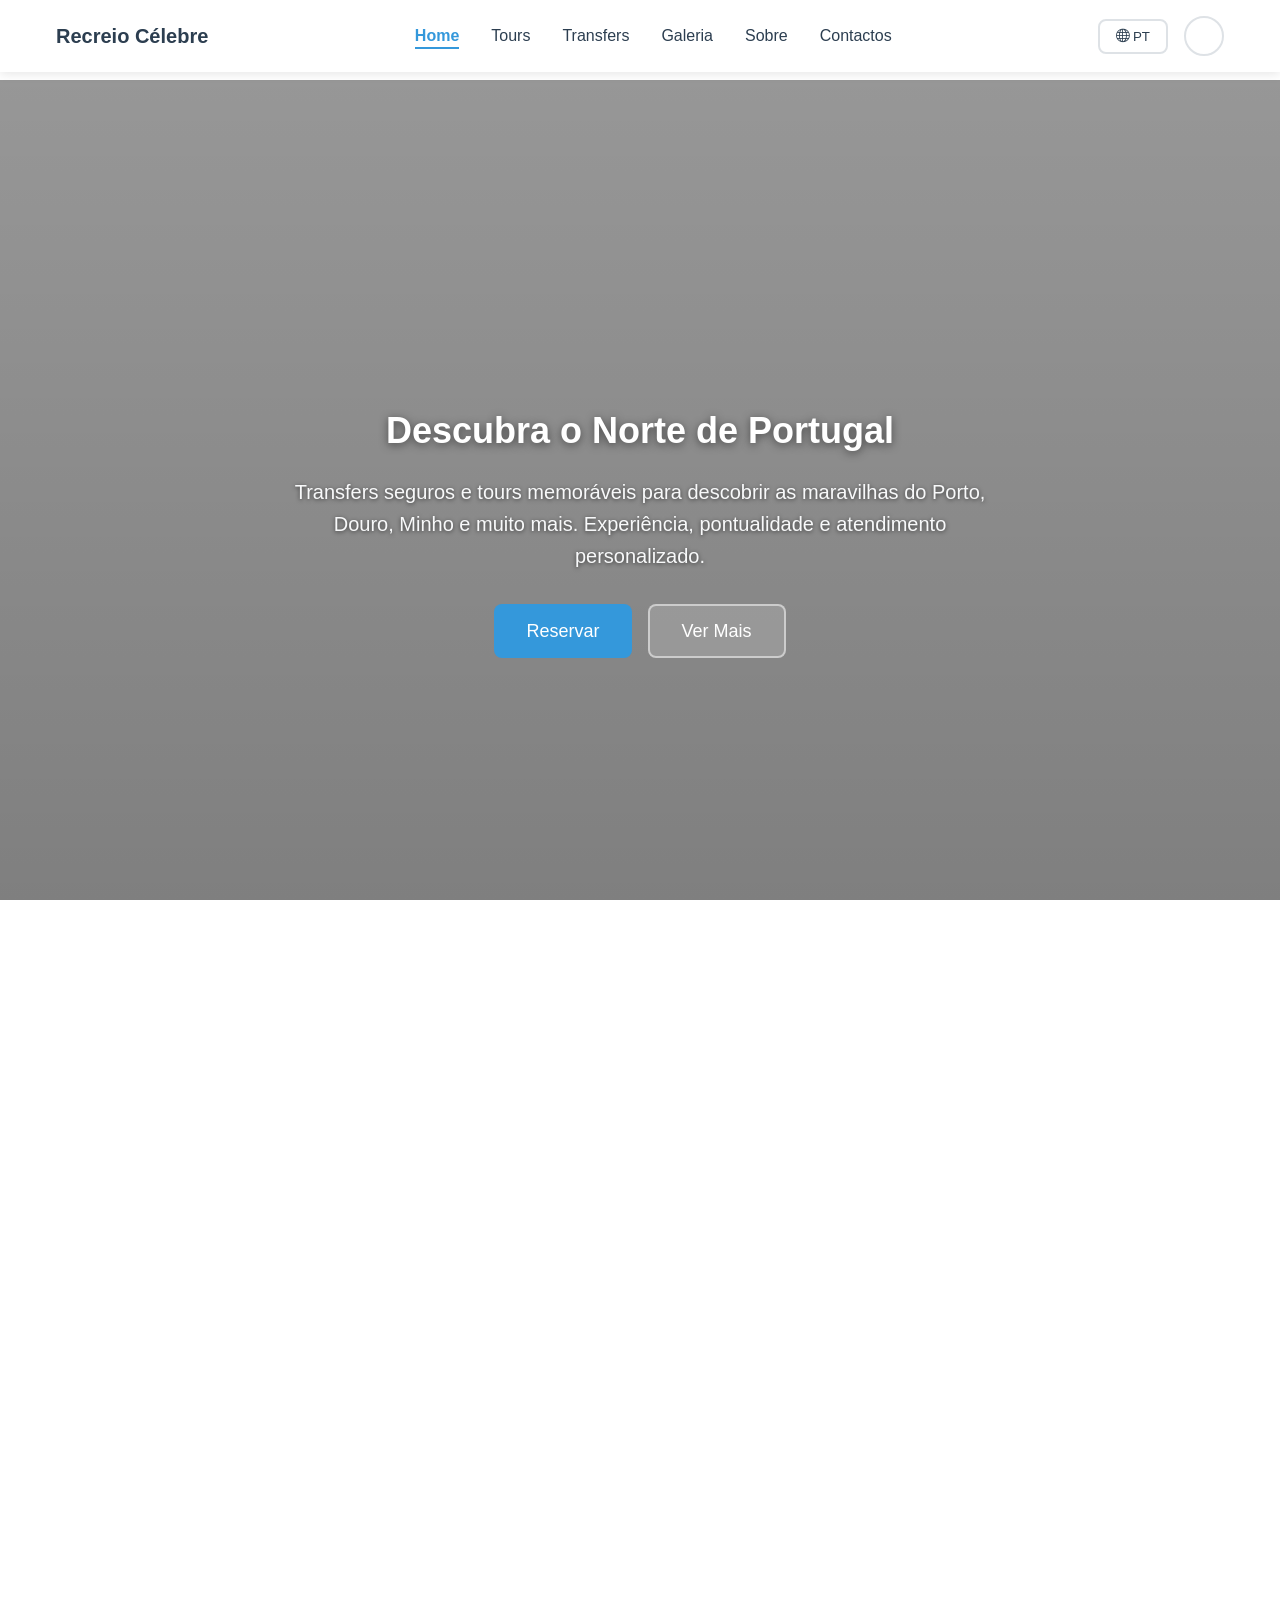
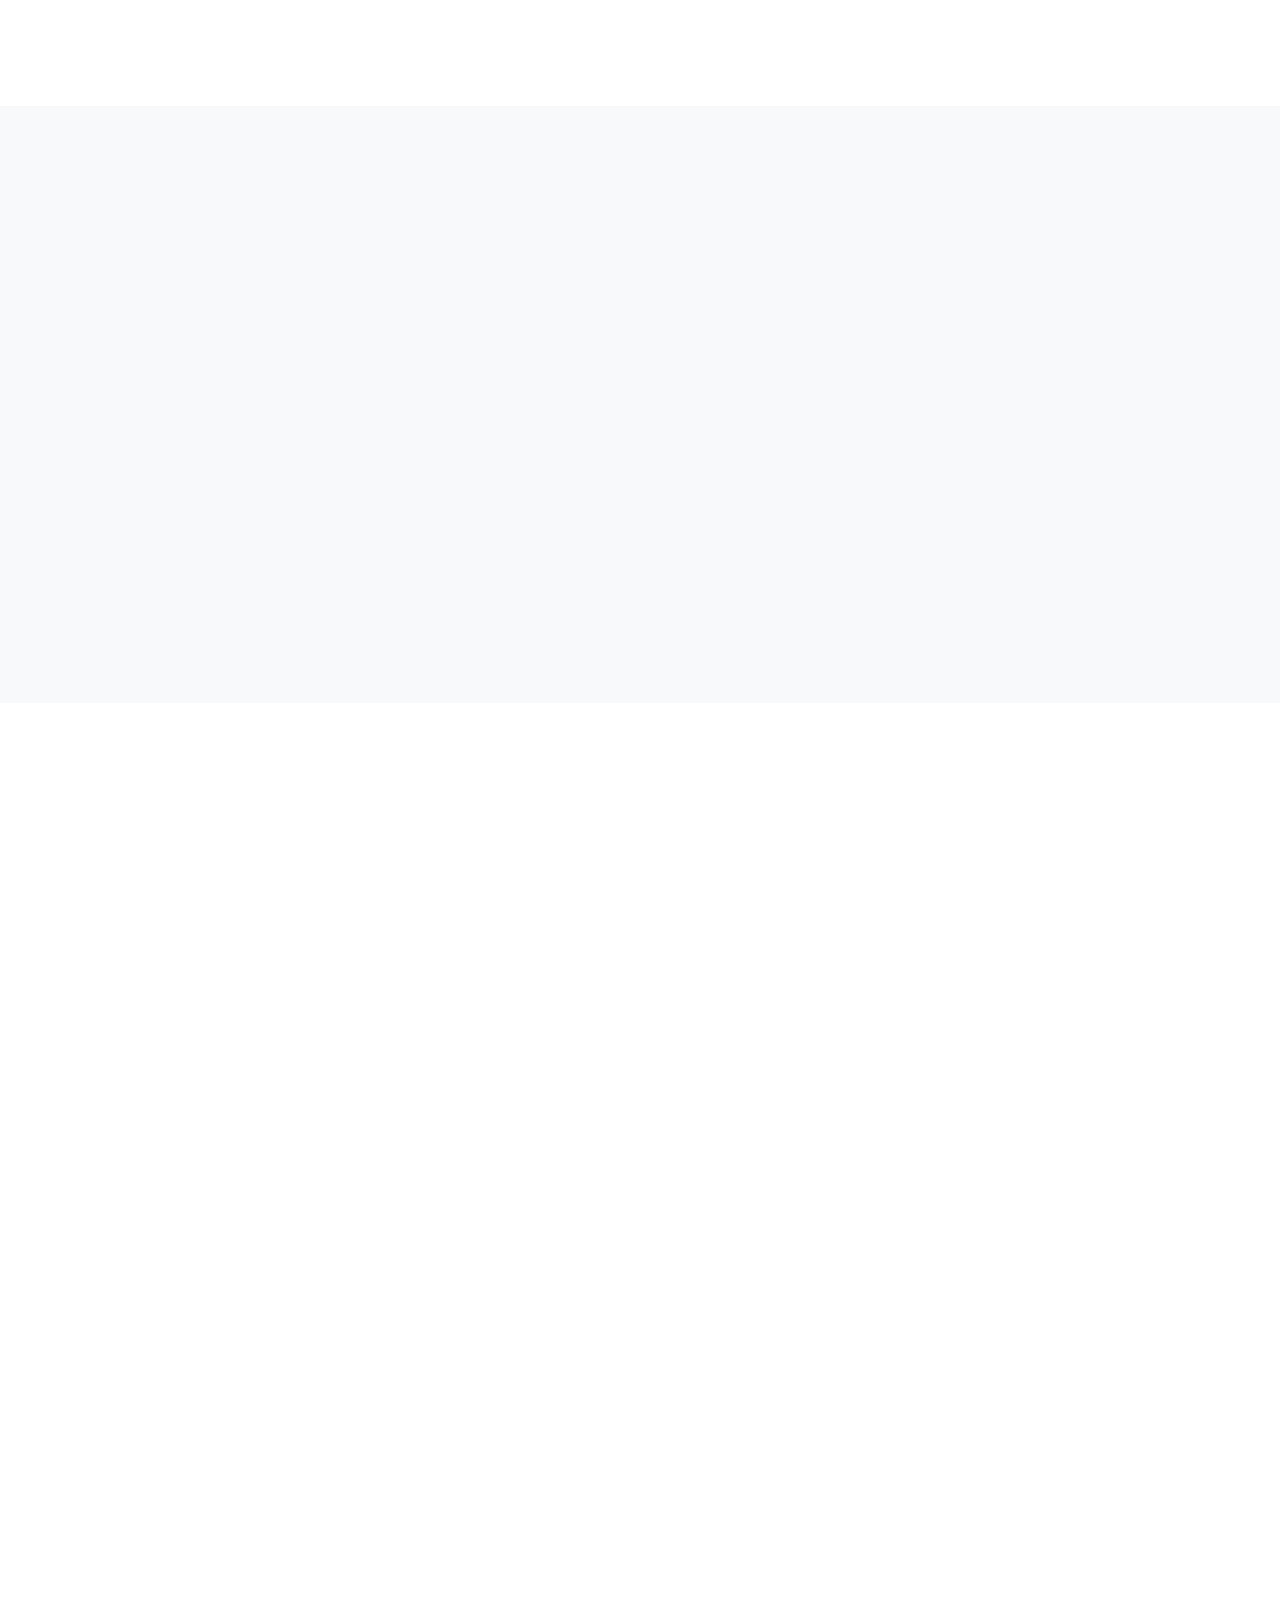
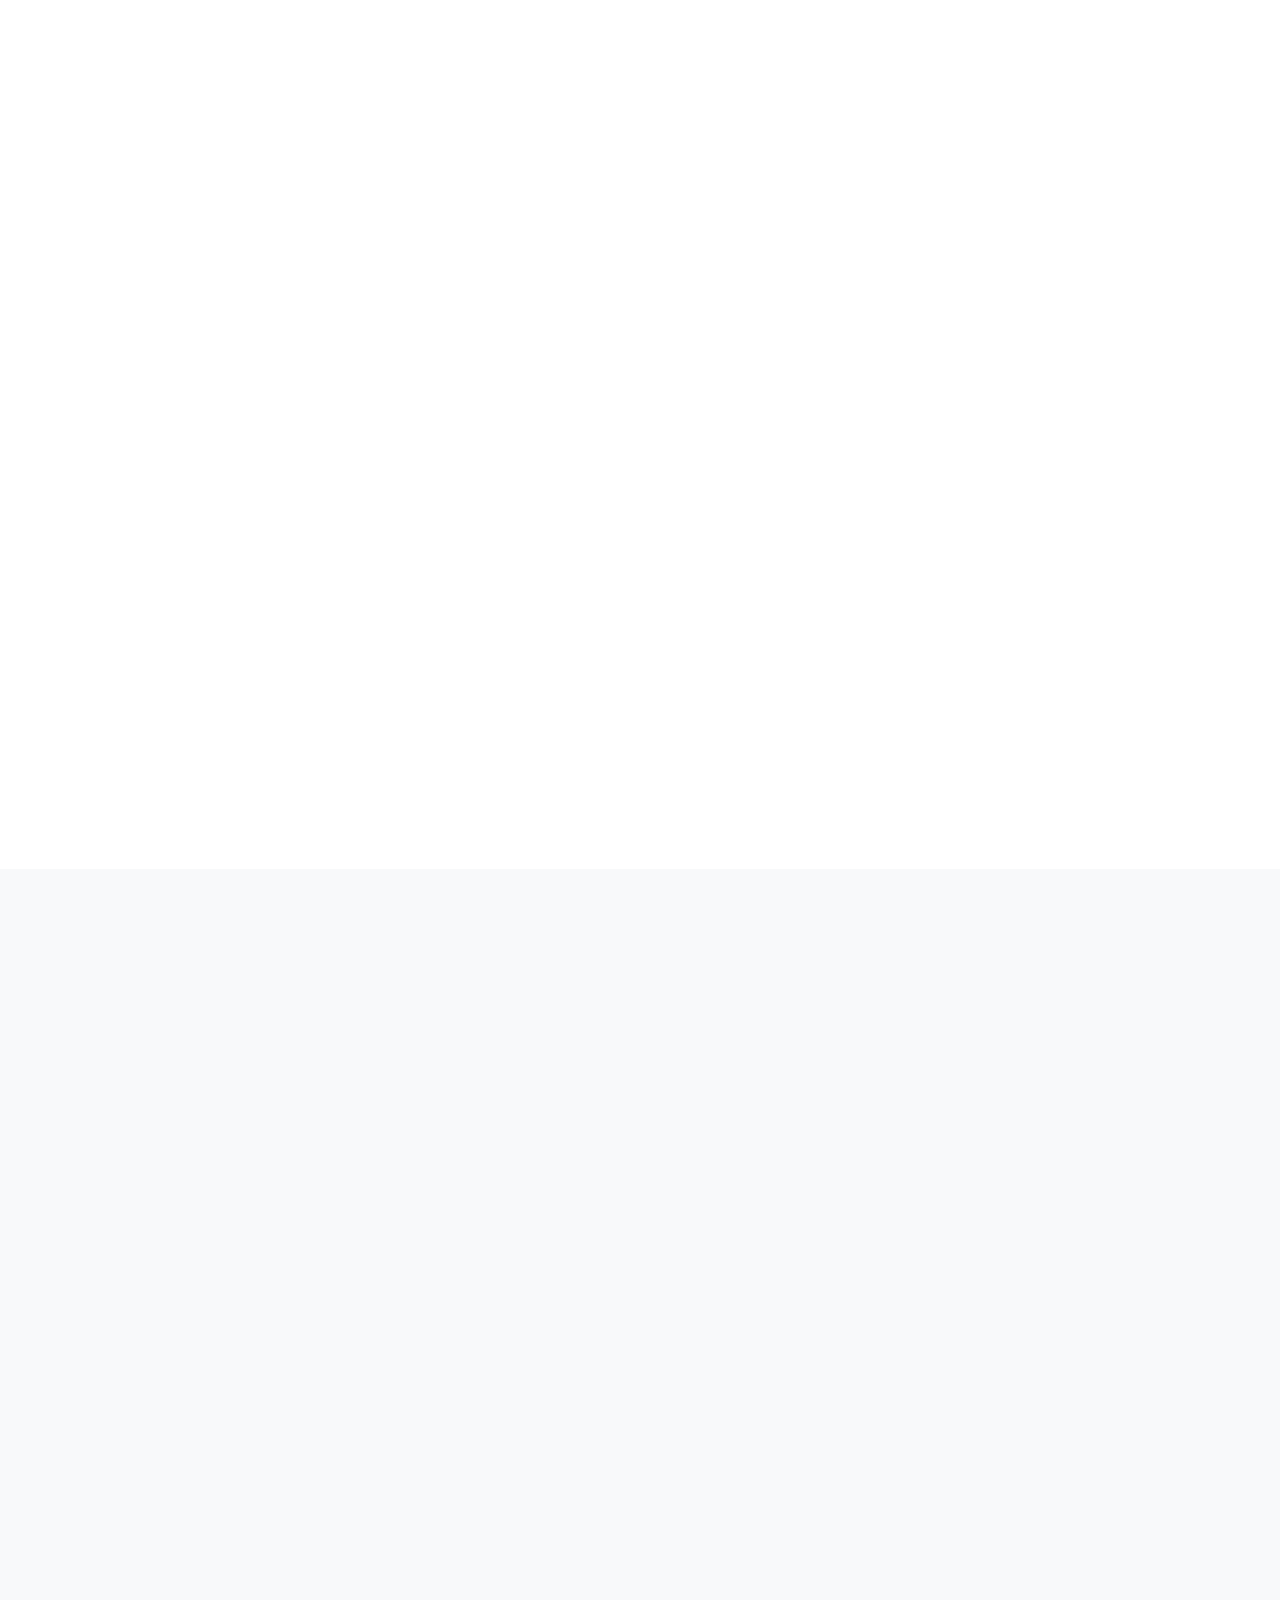
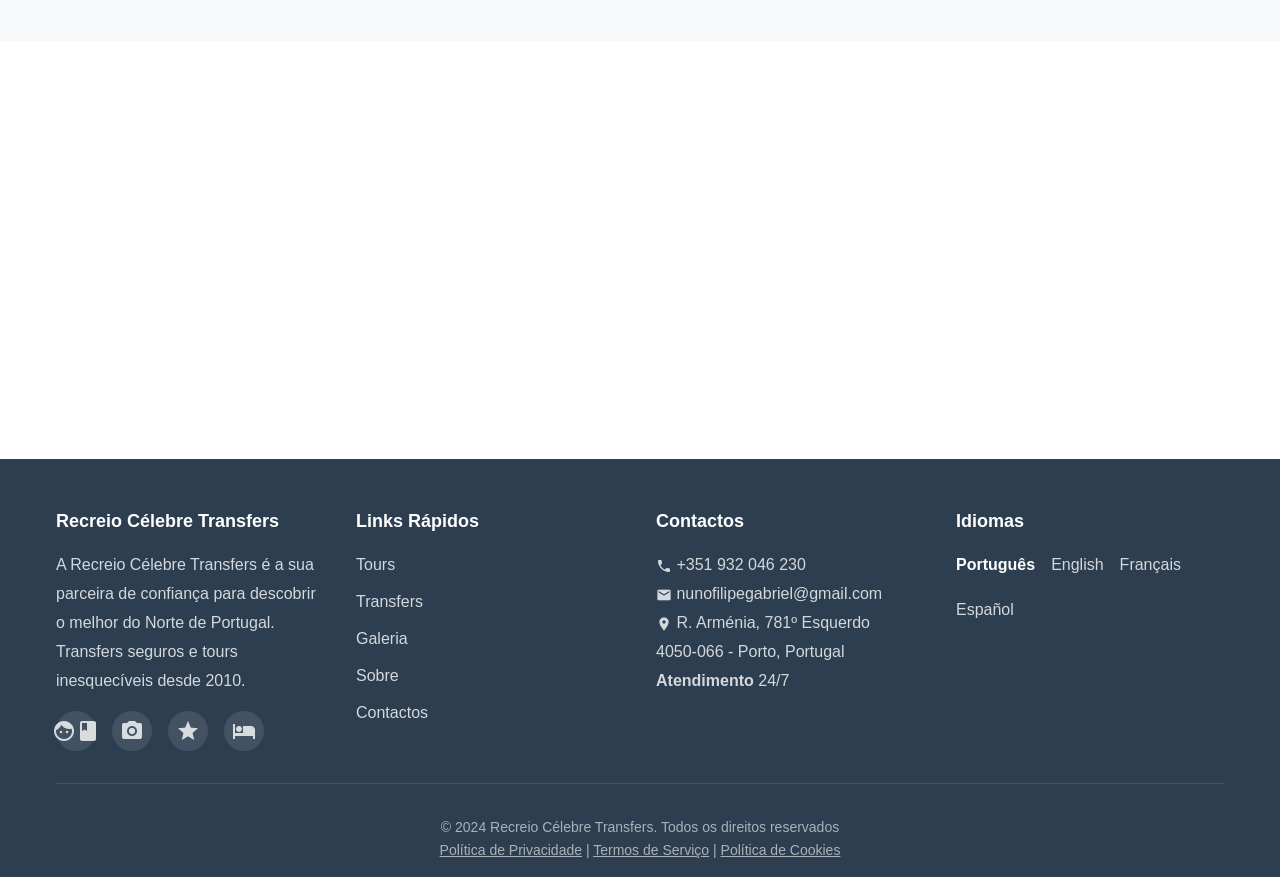
<file: index.html>
<!DOCTYPE html>
<html lang="pt-PT">
<head>
    <!-- ===== META TAGS E CONFIGURAÇÕES ===== -->
    <meta charset="UTF-8">
    <meta name="viewport" content="width=device-width, initial-scale=1.0">
    <meta name="description" content="Recreio Célebre Transfers - Transfers de qualidade e tours memoráveis no Porto e Norte de Portugal. Conforto, pontualidade e experiências únicas.">
    <meta name="keywords" content="transfers porto, tours douro, transfers aeroporto, guimarães, aveiro, braga, fátima">
    <meta name="author" content="Recreio Célebre Transfers">
    
    <!-- ===== OPEN GRAPH PARA REDES SOCIAIS ===== -->
    <meta property="og:title" content="Recreio Célebre Transfers - Tours e Transfers de Qualidade">
    <meta property="og:description" content="Descubra o melhor do Norte de Portugal connosco. Transfers seguros e tours inesquecíveis.">
    <meta property="og:type" content="website">
    <meta property="og:url" content="https://recreio-celebre-transfers.pt">
    
    <!-- ===== TÍTULO E ÍCONES ===== -->
    <title>Recreio Célebre Transfers - Tours e Transfers de Qualidade no Porto</title>
    <link rel="icon" type="image/svg+xml" href="data:image/svg+xml,<svg xmlns='http://www.w3.org/2000/svg' viewBox='0 0 24 24' fill='%232c3e50'><path d='M18 16h2v-3c0-1.1-.9-2-2-2h-6.5l1.5-3H18v2l3-3-3-3v2h-6c-.8 0-1.5.4-1.9 1.1L8.1 10H5c-1.1 0-2 .9-2 2v4h2c0 1.1.9 2 2 2s2-.9 2-2h8c0 1.1.9 2 2 2s2-.9 2-2zM7 16c-.6 0-1 .4-1 1s.4 1 1 1 1-.4 1-1-.4-1-1-1zm12 0c-.6 0-1 .4-1 1s.4 1 1 1 1-.4 1-1-.4-1-1-1z'/></svg>">
    
    <!-- ===== ESTILOS ===== -->
    <link rel="stylesheet" href="css/styles.css">
    <link rel="stylesheet" href="css/footer-dark.css">
    <link href="https://fonts.googleapis.com/icon?family=Material+Icons" rel="stylesheet">
    <link href="https://cdn.jsdelivr.net/npm/bootstrap-icons@1.10.0/font/bootstrap-icons.css" rel="stylesheet">
    
    <!-- ===== SISTEMA DE TRADUÇÕES ===== -->
    <script src="js/translations.js?v=4"></script>
    
    <!-- ===== STRUCTURED DATA PARA SEO ===== -->
    <script type="application/ld+json">
    {
        "@context": "https://schema.org",
        "@type": "TravelAgency",
        "name": "Recreio Célebre Transfers",
        "description": "Empresa de transfers e tours no Porto e Norte de Portugal",
        "url": "https://recreio-celebre-transfers.pt",
        "telephone": "+351-123-456-789",
        "email": "info@recreio-celebre-transfers.pt",
        "address": {
            "@type": "PostalAddress",
            "addressCountry": "PT",
            "addressRegion": "Porto"
        },
        "areaServed": ["Porto", "Braga", "Guimarães", "Aveiro", "Vale do Douro"],
        "serviceType": ["Transfer de passageiros", "Tours turísticos", "Transfers aeroporto"]
    }
    </script>
</head>

<body>
    <!-- ===== CABEÇALHO FIXO COM NAVEGAÇÃO ===== -->
    <header class="header">
        <nav class="navbar">
            <div class="container">
                <!-- Logo da empresa -->
                <a href="./" class="logo" aria-label="Recreio Célebre Transfers - Página inicial">
                    Recreio Célebre
                </a>
                
                <!-- Menu de navegação principal -->
                <ul class="nav-menu">
                    <li><a href="./" data-i18n="nav.home">Home</a></li>
                    <li><a href="tours/" data-i18n="nav.tours">Tours</a></li>
                    <li><a href="transfers/" data-i18n="nav.transfers">Transfers</a></li>
                    <li><a href="portfolio.html" data-i18n="nav.gallery">Galeria</a></li>
                    <li><a href="about.html" data-i18n="nav.about">Sobre</a></li>
                    <li><a href="contact.html" data-i18n="nav.contact">Contactos</a></li>
                </ul>
                
                <!-- Controlos: tema e idioma -->
                <div class="nav-controls">
                    <!-- Seletor de idioma -->
                    <div class="language-selector">
                        <button class="language-btn" aria-label="Selecionar idioma">
                            <i class="bi bi-globe"></i> PT
                        </button>
                        <div class="language-dropdown">
                            <a href="#" data-lang="pt">Português</a>
                            <a href="#" data-lang="en">English</a>
                            <a href="#" data-lang="fr">Français</a>
                            <a href="#" data-lang="es">Español</a>
                        </div>
                    </div>
                    
                    <!-- Toggle do tema dark/light -->
                    <button class="theme-toggle" aria-label="Alterar tema">
                        <i class="bi bi-moon-fill"></i>
                    </button>
                    
                    <!-- Menu hamburger para mobile -->
                    <button class="hamburger" aria-label="Menu de navegação" aria-expanded="false">
                        <span></span>
                        <span></span>
                        <span></span>
                    </button>
                </div>
            </div>
        </nav>
    </header>

    <!-- ===== CONTEÚDO PRINCIPAL ===== -->
    <main id="home">
        
        <!-- ===== HERO SECTION - BANNER PRINCIPAL ===== -->
        <section class="hero">
            <div class="hero-content fade-in">
                <h1 class="hero-title" data-i18n="home.heroTitle">
                    Descubra o Norte de Portugal<br>
                    <span class="hero-accent-text" data-i18n="home.heroAccent">Com Conforto e Qualidade</span>
                </h1>
                <p class="hero-subtitle" data-i18n="home.heroSubtitle">
                    Transfers seguros e tours memoráveis para descobrir as maravilhas do Porto, 
                    Douro, Minho e muito mais. Experiência, pontualidade e atendimento personalizado.
                </p>
                <div class="hero-buttons">
                    <a href="transfers/" class="btn btn-primary btn-lg" data-i18n="home.bookTransfer">
                        Reservar Transfer
                    </a>
                    <a href="tours/" class="btn btn-hero-secondary btn-lg" data-i18n="home.viewTours">
                        Ver Tours
                    </a>
                </div>
            </div>
        </section>

        <!-- ===== CARTÕES DE SERVIÇOS PRINCIPAIS ===== -->
        <section class="section">
            <div class="container">
                <h2 class="section-title fade-in" data-i18n="home.servicesTitle">Os Nossos Serviços</h2>
                <p class="section-subtitle fade-in" data-i18n="home.servicesSubtitle">
                    Oferecemos soluções completas de transporte e turismo, 
                    adaptadas às suas necessidades e sempre com a máxima qualidade.
                </p>
                
                <div class="grid grid-3">
                    <!-- Transfer Aeroporto -->
                    <article class="card fade-in">
                        <img src="images/Tranfer/transfer-01.jpg" 
                             alt="Transfer Aeroporto - Veículo de luxo no aeroporto" class="card-image">
                        <div class="card-content">
                            <h3 class="card-title">Transfer Aeroporto</h3>
                            <p class="card-text">
                                Transfers seguros de/para o Aeroporto do Porto. Pontualidade garantida, 
                                monitorização de voos e motoristas experientes.
                            </p>
                            <a href="transfers/aeroporto-porto.html" class="btn btn-primary">
                                Ver Detalhes
                            </a>
                        </div>
                    </article>
                    <!-- Transfer Executivo -->
                    <article class="card fade-in">
                        <img src="images/Tranfer/transfer-02.jpg" 
                             alt="Transfer Executivo - Serviço personalizado porta a porta" class="card-image">
                        <div class="card-content">
                            <h3 class="card-title">Transfer Executivo</h3>
                            <p class="card-text">
                                Serviço personalizado porta a porta. Buscamos você onde estiver 
                                e levamos ao seu destino com conforto e discrição total.
                            </p>
                            <a href="transfers/" class="btn btn-primary">
                                Reservar Agora
                            </a>
                        </div>
                    </article>
                    <!-- Douro Wine Tours -->
                    <article class="card fade-in">
                        <div class="card-image-container" style="position: relative; height: 200px; overflow: hidden;">
                            <img src="images/Douro//douro-01.jpeg" 
                                 alt="Vale do Douro - Paisagens deslumbrantes" 
                                 class="card-image" 
                                 style="position: absolute; top: 0; left: 0; width: 50%; height: 100%; object-fit: cover;">
                            <img src="images/Douro/douro-vinho-02.jpeg" 
                                 alt="Prova de vinhos no Douro" 
                                 class="card-image" 
                                 style="position: absolute; top: 0; right: 0; width: 50%; height: 100%; object-fit: cover;">
                        </div>
                        <div class="card-content">
                            <h3 class="card-title">Douro & Wine Tours</h3>
                            <p class="card-text">
                                Explore o patrimônio mundial do Vale do Douro. Provas de vinho, 
                                quintas históricas e paisagens de cortar a respiração.
                            </p>
                            <a href="tours/douro-valley.html" class="btn btn-primary">
                                Descubra Mais
                            </a>
                        </div>
                    </article>
                </div>
            </div>
        </section>

        <!-- ===== SEÇÃO "PORQUÊ ESCOLHER-NOS" ===== -->
        <section class="section" style="background-color: var(--bg-secondary);">
            <div class="container">
                <h2 class="section-title fade-in">Porquê Escolher-nos?</h2>
                <p class="section-subtitle fade-in">
                    Mais de uma década de experiência no turismo português, 
                    sempre com foco na excelência e satisfação dos nossos clientes.
                </p>
                
                <div class="grid grid-4">
                    <!-- Pontualidade Garantida -->
                    <div class="card text-center fade-in">
                        <div class="card-content">
                            <div style="font-size: 3rem; color: var(--secondary-color); margin-bottom: 1rem;">
                                <span class="material-icons" style="font-size: 3rem;">schedule</span>
                            </div>
                            <h3 class="card-title">Pontualidade Garantida</h3>
                            <p class="card-text">
                                Compromisso com horários rigorosos. Monitorização em tempo real 
                                para garantir que chega sempre a tempo.
                            </p>
                        </div>
                    </div>
                    
                    <!-- Conforto e Segurança -->
                    <div class="card text-center fade-in">
                        <div class="card-content">
                            <div style="font-size: 3rem; color: var(--secondary-color); margin-bottom: 1rem;">
                                <span class="material-icons" style="font-size: 3rem;">security</span>
                            </div>
                            <h3 class="card-title">Conforto e Segurança</h3>
                            <p class="card-text">
                                Frota moderna e bem conservada, com todas as licenças e seguros. 
                                Conforto máximo em todas as viagens.
                            </p>
                        </div>
                    </div>
                    
                    <!-- Guias Especializados -->
                    <div class="card text-center fade-in">
                        <div class="card-content">
                            <div style="font-size: 3rem; color: var(--secondary-color); margin-bottom: 1rem;">
                                <span class="material-icons" style="font-size: 3rem;">map</span>
                            </div>
                            <h3 class="card-title">Guias Especializados</h3>
                            <p class="card-text">
                                Guias locais com conhecimento profundo da região. 
                                Histórias autênticas e dicas exclusivas.
                            </p>
                        </div>
                    </div>
                    
                    <!-- Serviço 24/7 -->
                    <div class="card text-center fade-in">
                        <div class="card-content">
                            <div style="font-size: 3rem; color: var(--secondary-color); margin-bottom: 1rem;">
                                <span class="material-icons" style="font-size: 3rem;">support_agent</span>
                            </div>
                            <h3 class="card-title">Suporte 24/7</h3>
                            <p class="card-text">
                                Atendimento disponível a qualquer hora. WhatsApp, telefone 
                                e email para total tranquilidade.
                            </p>
                        </div>
                    </div>
                </div>
            </div>
        </section>

        <!-- ===== TOURS BEST-SELLERS ===== -->
        <section class="section">
            <div class="container">
                <h2 class="section-title fade-in" data-i18n="home.popularToursTitle">Tours Mais Populares</h2>
                <p class="section-subtitle fade-in" data-i18n="home.popularToursSubtitle">
                    Descubra os destinos favoritos dos nossos clientes. 
                    Experiências autênticas e inesquecíveis no Norte de Portugal.
                </p>
                
                <div class="grid grid-4">
                    <!-- Tour 1: Douro Valley -->
                    <article class="card fade-in">
                        <div style="position: relative;">
                            <img src="images/Douro/douro-02.jpeg" 
                                 alt="Tour do Vale do Douro - Paisagem dos vinhedos" 
                                 data-i18n-alt="home.douroValleyImageAlt" 
                                 class="card-image">
                            <div class="badge" style="position: absolute; top: 10px; right: 10px;" data-i18n="home.bestSeller">
                                Best-Seller
                            </div>
                        </div>
                        <div class="card-content">
                            <h3 class="card-title" data-i18n="tours.douroValleyTitle">The Douro Valley</h3>
                            <p class="card-text" data-i18n="tours.douroValleyDesc">
                                Tour Completo pelo Vale do Douro Almoço, Degustações de vinhos e cruzeiro no Douro Vinhateiro.
                            </p>
                            <div class="card-footer">
                                <div class="flex-between">
                                    <span class="text-secondary" data-i18n="home.fullDay">Dia Inteiro</span>
                                    <span class="text-primary" style="font-weight: 600;" data-i18n="tours.consultUs">Consultar €</span>
                                </div>
                            </div>
                        </div>
                        <div class="card-footer">
                            <a href="tours/douro-valley.html" class="btn btn-primary" style="width: 100%;" data-i18n="buttons.viewMore">
                                Ver Mais
                            </a>
                        </div>
                    </article>
                    
                    <!-- Tour 2: Braga -->
                    <article class="card fade-in">
                        <div style="position: relative;">
                            <img src="images/Guimaraes/guimaraes-02.jpeg" 
                                 alt="Tour Privado Braga - Santuário Bom Jesus" 
                                 data-i18n-alt="home.bragaTourImageAlt" 
                                 class="card-image">
                        </div>
                        <div class="card-content">
                            <h3 class="card-title" data-i18n="tours.bragaTourTitle">Tour Privado Braga</h3>
                            <p class="card-text" data-i18n="tours.bragaTourDesc">
                                Aproveite o seu tempo em Portugal com uma viagem de dia inteiro a Braga, património da humanidade.
                            </p>
                            <div class="card-footer">
                                <div class="flex-between">
                                    <span class="text-secondary" data-i18n="home.fullDay">Dia Inteiro</span>
                                    <span class="text-primary" style="font-weight: 600;" data-i18n="tours.consultUs">Consultar €</span>
                                </div>
                            </div>
                        </div>
                        <div class="card-footer">
                            <a href="tours/" class="btn btn-primary" style="width: 100%;" data-i18n="buttons.viewMore">
                                Ver Mais
                            </a>
                        </div>
                    </article>
                    
                    <!-- Tour 3: Aveiro -->
                    <article class="card fade-in">
                        <div style="position: relative;">
                            <img src="images/Aveiro/aveiro-15.jpeg" 
                                 alt="Tour Aveiro Privado - Moliceiros nos canais" 
                                 data-i18n-alt="home.aveiroTourImageAlt" 
                                 class="card-image">
                        </div>
                        <div class="card-content">
                            <h3 class="card-title" data-i18n="tours.aveiroTourTitle">Tour Aveiro Privado</h3>
                            <p class="card-text" data-i18n="tours.aveiroTourDesc">
                                Tour pelo centro de Aveiro, visita à oficina dos oves moles e passeio de moliceiro na ria de Aveiro.
                            </p>
                            <div class="card-footer">
                                <div class="flex-between">
                                    <span class="text-secondary" data-i18n="home.halfDay">Meio Dia</span>
                                    <span class="text-primary" style="font-weight: 600;" data-i18n="tours.consultUs">Consultar €</span>
                                </div>
                            </div>
                        </div>
                        <div class="card-footer">
                            <a href="tours/" class="btn btn-primary" style="width: 100%;" data-i18n="buttons.viewMore">
                                Ver Mais
                            </a>
                        </div>
                    </article>
                    
                    <!-- Tour 4: Porto -->
                    <article class="card fade-in">
                        <div style="position: relative;">
                            <img src="images/Porto/porto-01.jpg" 
                                 alt="Tour Privado Porto - Ribeira do Porto" 
                                 data-i18n-alt="home.portoTourImageAlt" 
                                 class="card-image">
                        </div>
                        <div class="card-content">
                            <h3 class="card-title" data-i18n="tours.portoTourTitle">Tour Privado Porto</h3>
                            <p class="card-text" data-i18n="tours.portoTourDesc">
                                Gostava de conhecer o Porto com maior detalhe? Participa nesta viagem durante todo o dia.
                            </p>
                            <div class="card-footer">
                                <div class="flex-between">
                                    <span class="text-secondary" data-i18n="home.fullDay">Dia Completo</span>
                                    <span class="text-primary" style="font-weight: 600;" data-i18n="tours.consultUs">Consultar €</span>
                                </div>
                            </div>
                        </div>
                        <div class="card-footer">
                            <a href="tours/" class="btn btn-primary" style="width: 100%;" data-i18n="buttons.viewMore">
                                Ver Mais
                            </a>
                        </div>
                    </article>
                </div>
                
                <!-- Link para ver todos os tours -->
                <div class="text-center mt-4 fade-in">
                    <a href="tours/" class="btn btn-secondary btn-lg" data-i18n="buttons.seeAll">
                        Ver Todos os Tours
                    </a>
                </div>
            </div>
        </section>

        <!-- ===== CARROSSEL DE IMAGENS REAIS ===== -->
        <section class="section">
            <div class="container">
                <h2 class="section-title fade-in" data-i18n="home.uniqueMomentsTitle">Momentos Únicos</h2>
                <p class="section-subtitle fade-in" data-i18n="home.uniqueMomentsSubtitle">
                    Veja alguns dos momentos especiais que os nossos clientes viveram connosco.
                </p>
                
                <div class="carousel fade-in">
                    <div class="carousel-container">
                        <!-- Slide 1 - Porto -->
                        <div class="carousel-slide">
                            <img src="images/Porto/porto-01.jpg" 
                                 alt="Ponte Dom Luís I no Porto ao pôr-do-sol"
                                 data-i18n-alt="home.portoCarouselAlt">
                            <div class="carousel-caption">
                                <h3 data-i18n="home.portoSlideTitle">Porto Encantador</h3>
                                <p data-i18n="home.portoSlideDesc">As vistas mais bonitas da Cidade Invicta</p>
                            </div>
                        </div>
                        
                        <!-- Slide 2 - Douro -->
                        <div class="carousel-slide">
                            <img src="images/Douro/douro-01.jpeg" 
                                 alt="Terraços de vinhas no Vale do Douro"
                                 data-i18n-alt="home.douroCarouselAlt">
                            <div class="carousel-caption">
                                <h3 data-i18n="home.douroSlideTitle">Vale do Douro</h3>
                                <p data-i18n="home.douroSlideDesc">Paisagens Património Mundial da UNESCO</p>
                            </div>
                        </div>
                        
                        <!-- Slide 3 - Aveiro -->
                        <div class="carousel-slide">
                            <img src="images/Aveiro/aveiro-54.jpg" 
                                 alt="Moliceiros coloridos nos canais de Aveiro"
                                 data-i18n-alt="home.aveiroCarouselAlt">
                            <div class="carousel-caption">
                                <h3 data-i18n="home.aveiroSlideTitle">Aveiro Colorida</h3>
                                <p data-i18n="home.aveiroSlideDesc">A "Veneza Portuguesa" e os seus encantos</p>
                            </div>
                        </div>
                        
                        <!-- Slide 4 - Guimarães -->
                        <div class="carousel-slide">
                            <img src="images/Guimaraes/guimaraes-09.jpg" 
                                 alt="Castelo de Guimarães - Berço de Portugal"
                                 data-i18n-alt="home.guimaraesCarouselAlt">
                            <div class="carousel-caption">
                                <h3 data-i18n="home.guimaraesSlideTitle">Guimarães Histórica</h3>
                                <p data-i18n="home.guimaraesSlideDesc">Berço de Portugal e património mundial</p>
                            </div>
                        </div>
                        
                        <!-- Slide 5 - Salinas de Aveiro -->
                        <div class="carousel-slide">
                            <img src="images/Aveiro Salinas/aveiro-salinas-01.jpeg" 
                                 alt="Salinas tradicionais de Aveiro"
                                 data-i18n-alt="home.salinasCarouselAlt">
                            <div class="carousel-caption">
                                <h3 data-i18n="home.salinasSlideTitle">Salinas de Aveiro</h3>
                                <p data-i18n="home.salinasSlideDesc">Tradição milenar e paisagens únicas</p>
                            </div>
                        </div>
                    </div>
                    
                    <!-- Controlos do carrossel -->
                    <button class="carousel-nav prev" aria-label="Imagem anterior" data-i18n-aria="home.prevImageLabel">‹</button>
                    <button class="carousel-nav next" aria-label="Próxima imagem" data-i18n-aria="home.nextImageLabel">›</button>
                    
                    <!-- Indicadores -->
                    <div class="carousel-indicators"></div>
                </div>
            </div>
        </section>

        <!-- ===== PRÉVIA DA FROTA ===== -->
        <section class="section" style="background-color: var(--bg-secondary);">
            <div class="container">
                <h2 class="section-title fade-in" data-i18n="home.ourFleetTitle">A Nossa Frota</h2>
                <p class="section-subtitle fade-in" data-i18n="home.ourFleetSubtitle">
                    Veículo moderno e confortável para atender a todas as suas necessidades, 
                    desde viagens individuais até grupos maiores.
                </p>
                
                <div class="grid grid-1" style="max-width: 400px; margin: 0 auto;">
                    <!-- Sedan Executivo -->
                    <div class="card text-center fade-in">
                        <img src="images/Tranfer/transfer-01.jpg" 
                             alt="Sedan Executivo - Mercedes classe E" 
                             data-i18n-alt="home.executiveSedanImageAlt"
                             class="card-image">
                        <div class="card-content">
                            <h3 class="card-title" data-i18n="home.executiveSedan">Sedan Executivo</h3>
                            <p class="card-text">
                                <strong data-i18n="home.upTo3Passengers">Até 3 passageiros</strong><br>
                                <span data-i18n="home.largeBagsDescription">2 malas grandes + 2 de mão</span>
                            </p>
                            <div style="margin-top: 1rem;">
                                <span style="font-size: 0.875rem; color: var(--text-secondary);">
                                    <span class="material-icons" style="font-size: 16px; vertical-align: middle;">person</span> <span data-i18n="home.threePax">3 pax</span> &nbsp; 
                                    <span class="material-icons" style="font-size: 16px; vertical-align: middle;">luggage</span> <span data-i18n="home.twoBags">2 malas</span>
                                </span>
                            </div>
                        </div>
                    </div>
                </div>
                
                <!-- Link para frota completa -->
                <div class="text-center mt-4 fade-in">
                    <a href="transfers/#frota" class="btn btn-secondary btn-lg" data-i18n="home.seeMoreDetails">
                        Ver Mais Detalhes
                    </a>
                </div>
            </div>
        </section>

        <!-- ===== CALL-TO-ACTION FINAL ===== -->
        <section class="section">
            <div class="container text-center">
                <div class="fade-in">
                    <h2 class="section-title" data-i18n="home.readyForAdventure">Pronto para a Sua Próxima Aventura?</h2>
                    <p class="section-subtitle" data-i18n="home.contactUsPersonalize">
                        Entre em contacto connosco e personalize a sua experiência. 
                        Estamos aqui para tornar a sua viagem inesquecível.
                    </p>
                    
                    <div class="flex-center" style="gap: 2rem; flex-wrap: wrap; margin-top: 2rem;">
                        <!-- WhatsApp -->
                        <a href="#" class="whatsapp-btn btn btn-accent btn-lg" 
                           data-phone="351932046230" 
                           data-message="Olá! Gostaria de mais informações sobre tours e transfers.">
                            <span class="material-icons" style="vertical-align: middle; font-size: 1.5rem;">chat</span> <span data-i18n="buttons.whatsapp">WhatsApp</span>
                        </a>
                        
                        <!-- Telefone -->
                        <a href="tel:+351932046230" class="btn btn-primary btn-lg">
                            <span class="material-icons" style="vertical-align: middle; font-size: 1.5rem;">phone</span> +351 932 046 230
                        </a>
                        
                        <!-- Email -->
                        <a href="mailto:info@recreio-celebre-transfers.pt" class="btn btn-primary btn-lg">
                            <span class="material-icons" style="vertical-align: middle; font-size: 1.5rem;">email</span> <span data-i18n="buttons.email">Email</span>
                        </a>
                    </div>
                </div>
            </div>
        </section>

    </main>

    <!-- ===== RODAPÉ ===== -->
    <footer class="footer">
        <div class="container">
            <div class="footer-content">
                <!-- Informações da empresa -->
                <div class="footer-section">
                    <h3>Recreio Célebre Transfers</h3>
                    <p data-i18n="footer.companyInfo">
                        Mais de uma década oferecendo experiências únicas no Norte de Portugal. 
                        Transfers seguros e tours inesquecíveis com qualidade garantida.
                    </p>
                    <div class="social-links">
                        <a href="#" aria-label="Facebook"><span class="material-icons">facebook</span></a>
                        <a href="#" aria-label="Instagram"><span class="material-icons">camera_alt</span></a>
                        <a href="#" aria-label="TripAdvisor"><span class="material-icons">star</span></a>
                        <a href="#" aria-label="Booking.com"><span class="material-icons">hotel</span></a>
                    </div>
                </div>
                
                <!-- Links rápidos -->
                <div class="footer-section">
                    <h3 data-i18n="footer.quickLinks">Links Rápidos</h3>
                    <ul class="footer-links">
                        <li><a href="tours/" data-i18n="nav.tours">Tours</a></li>
                        <li><a href="transfers/" data-i18n="nav.transfers">Transfers</a></li>
                        <li><a href="portfolio.html" data-i18n="nav.gallery">Galeria</a></li>
                        <li><a href="about.html" data-i18n="nav.about">Sobre Nós</a></li>
                        <li><a href="contact.html" data-i18n="nav.contact">Contactos</a></li>
                    </ul>
                </div>
                
                <!-- Contactos -->
                <div class="footer-section">
                    <h3 data-i18n="footer.contactInfo">Contactos</h3>
                    <p><span class="material-icons" style="font-size: 16px; vertical-align: middle;">phone</span> +351 932 046 230</p>
                    <p><span class="material-icons" style="font-size: 16px; vertical-align: middle;">email</span> nunofilipegabriel@gmail.com</p>
                    <p><span class="material-icons" style="font-size: 16px; vertical-align: middle;">location_on</span> R. Arménia, 781º Esquerdo <br> 4050-066 - Porto, Portugal</p>
                    <p><strong data-i18n="footer.support">Atendimento:</strong> 24/7</p>
                </div>
                
                <!-- Seletor de idioma (se não estiver no header) -->
                <div class="footer-section">
                    <h3 data-i18n="footer.languages">Idiomas</h3>
                    <div style="display: flex; gap: 1rem; flex-wrap: wrap;">
                        <a href="#" style="color: white; font-weight: bold;">Português</a>
                        <a href="#">English</a>
                        <a href="#">Français</a>
                        <a href="#">Español</a>
                    </div>
                </div>
            </div>
            
            <!-- Rodapé legal -->
            <div class="footer-bottom">
                <p>&copy; 2024 <span data-i18n="footer.rightsReserved">Recreio Célebre Transfers. Todos os direitos reservados.</span></p>
                <p>
                    <a href="#" style="color: inherit;" data-i18n="footer.privacyPolicy">Política de Privacidade</a> | 
                    <a href="#" style="color: inherit;" data-i18n="footer.termsConditions">Termos de Serviço</a> | 
                    <a href="#" style="color: inherit;" data-i18n="footer.cookiePolicy">Política de Cookies</a>
                </p>
            </div>
        </div>
    </footer>

    <!-- ===== BOTÃO VOLTAR AO TOPO ===== -->
    <button class="back-to-top" aria-label="Voltar ao topo">
        ↑
    </button>

    <!-- ===== JAVASCRIPT ===== -->
    <script src="js/main.js?v=2"></script>
</body>
</html>
</file>
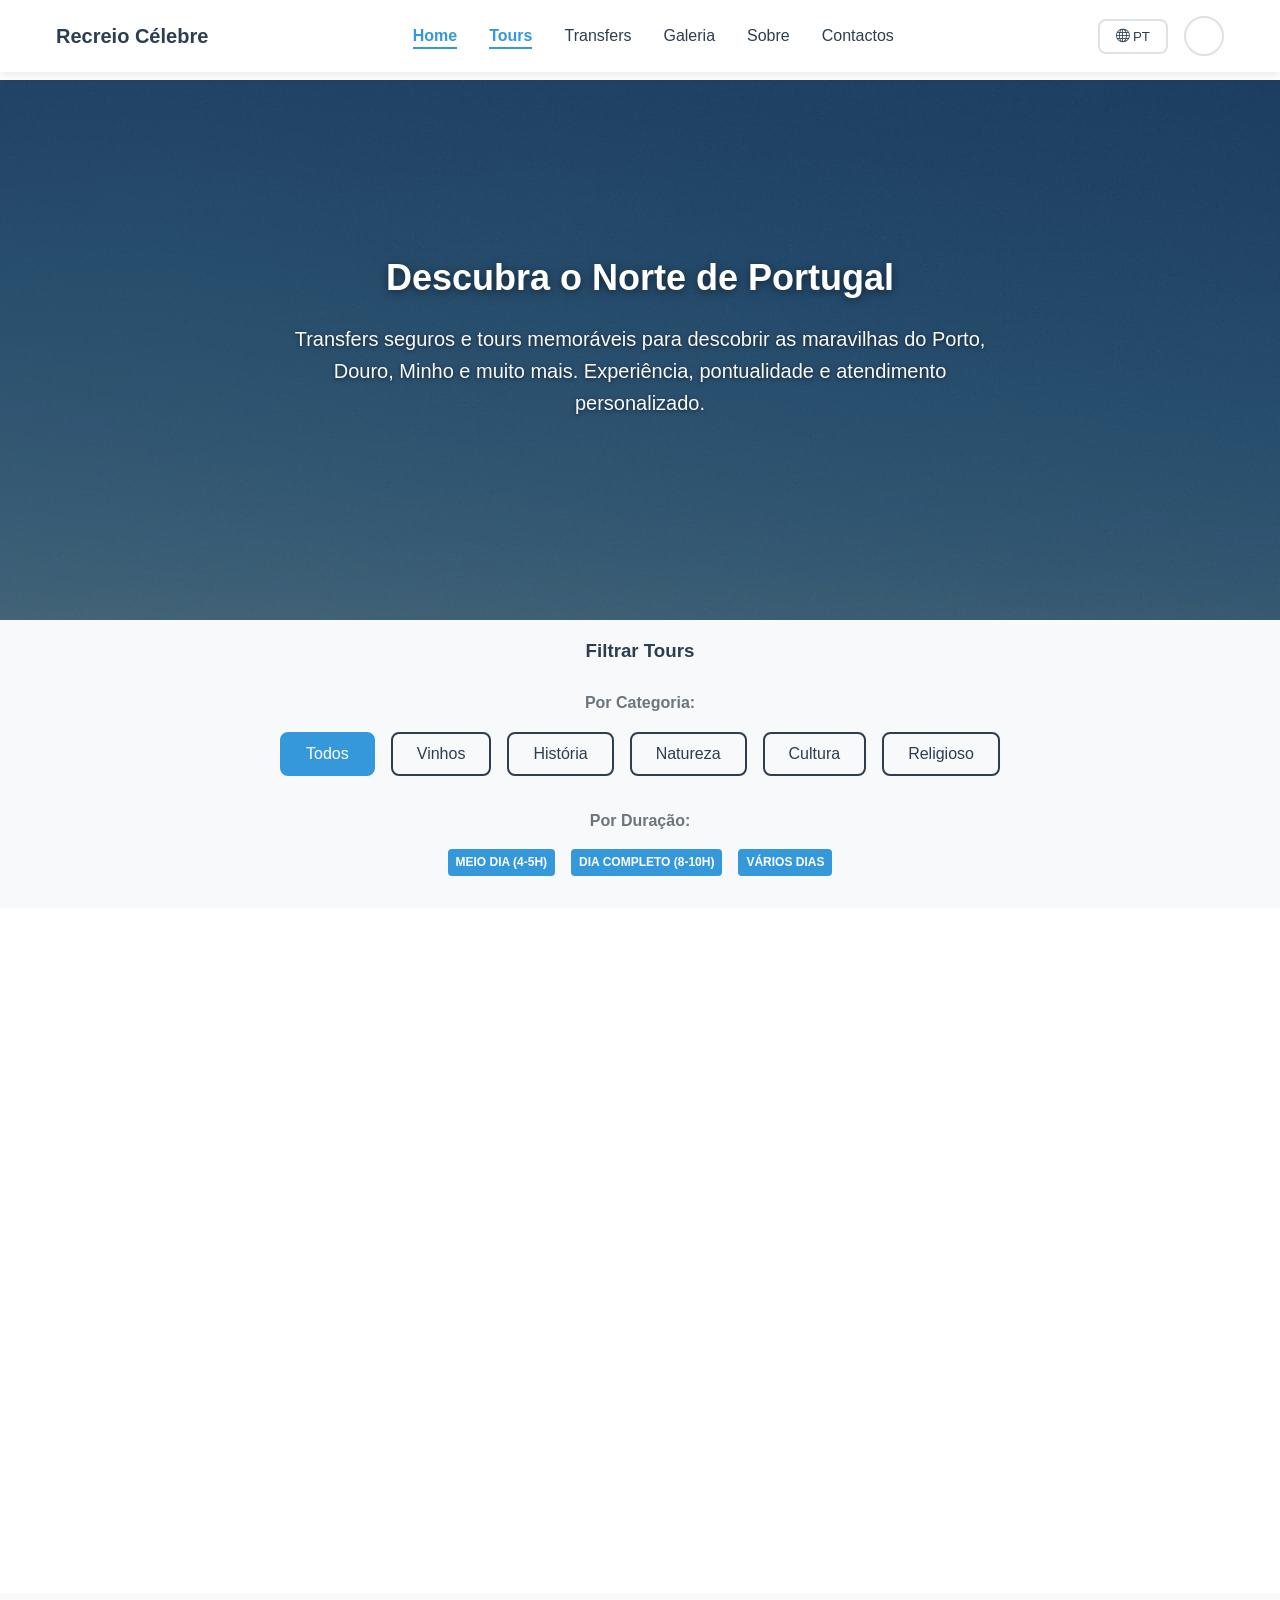
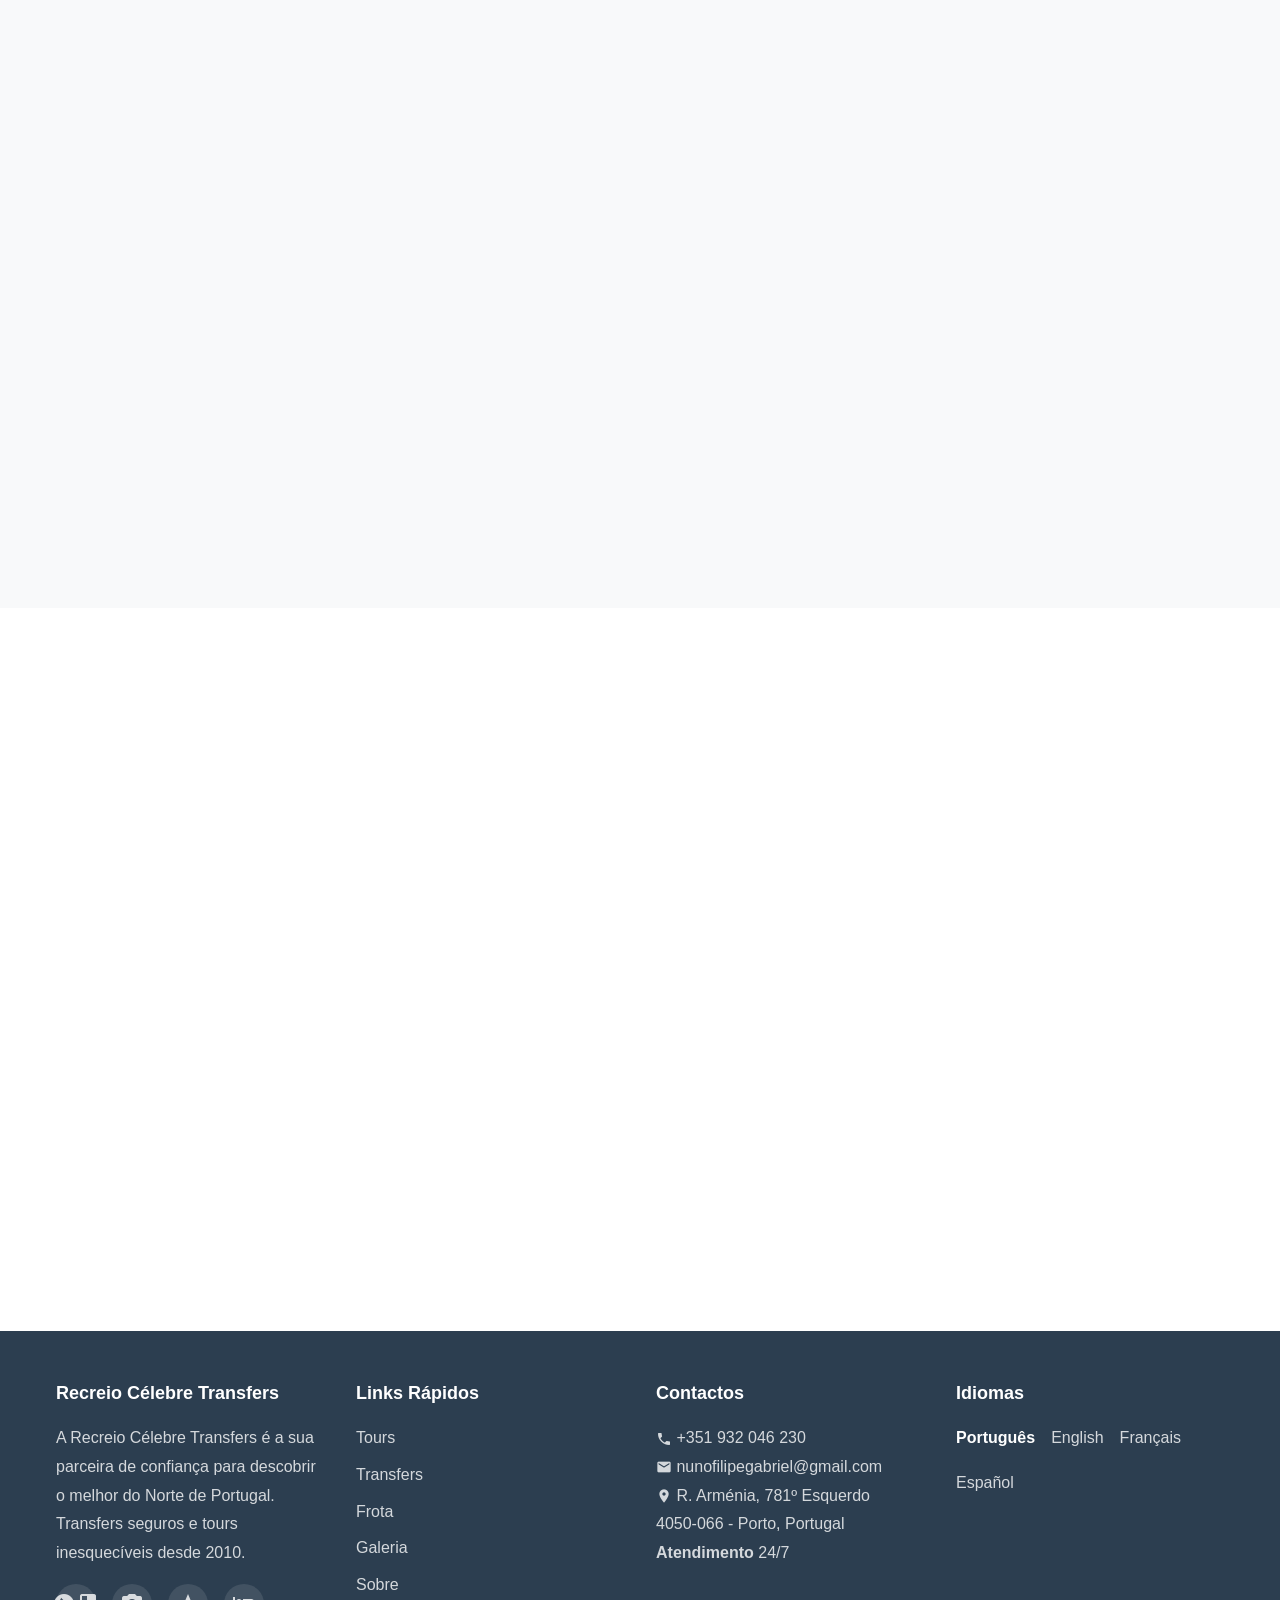
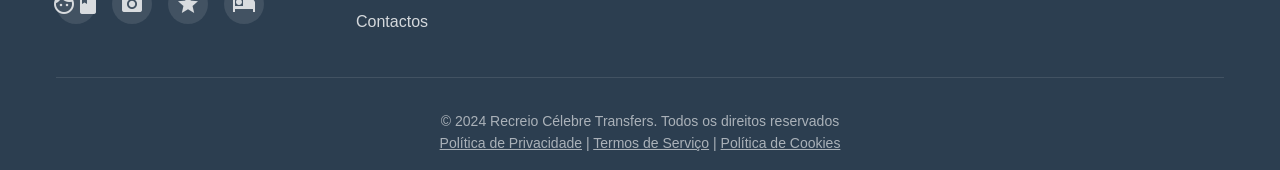
<file: tours/index.html>
<!DOCTYPE html>
<html lang="pt-PT">
<head>
    <meta charset="UTF-8">
    <meta name="viewport" content="width=device-width, initial-scale=1.0">
    <meta name="description" content="Tours no Norte de Portugal - Vale do Douro, Aveiro, Braga, Guimarães. Experiências autênticas com guias especializados.">
    <meta name="keywords" content="tours portugal, vale douro, aveiro tours, braga guimarães, tours porto">
    
    <title>Tours | Recreio Célebre Transfers - Descubra o Norte de Portugal</title>
    <link rel="icon" type="image/svg+xml" href="data:image/svg+xml,<svg xmlns='http://www.w3.org/2000/svg' viewBox='0 0 24 24' fill='%232c3e50'><path d='M18 16h2v-3c0-1.1-.9-2-2-2h-6.5l1.5-3H18v2l3-3-3-3v2h-6c-.8 0-1.5.4-1.9 1.1L8.1 10H5c-1.1 0-2 .9-2 2v4h2c0 1.1.9 2 2 2s2-.9 2-2h8c0 1.1.9 2 2 2s2-.9 2-2zM7 16c-.6 0-1 .4-1 1s.4 1 1 1 1-.4 1-1-.4-1-1-1zm12 0c-.6 0-1 .4-1 1s.4 1 1 1 1-.4 1-1-.4-1-1-1z'/></svg>">
    
    <link rel="stylesheet" href="../css/styles.css">
    <link rel="stylesheet" href="../css/footer-dark.css">
    <link rel="stylesheet" href="https://cdn.jsdelivr.net/npm/bootstrap-icons@1.11.2/font/bootstrap-icons.css">
    <link href="https://fonts.googleapis.com/icon?family=Material+Icons" rel="stylesheet">
    
    <!-- ===== SISTEMA DE TRADUÇÕES ===== -->
    <script src="../js/translations.js"></script>
</head>

<body>
    <!-- ===== CABEÇALHO ===== -->
    <header class="header">
        <nav class="navbar">
            <div class="container">
                <a href="../" class="logo" aria-label="Recreio Célebre Transfers - Página inicial">
                    Recreio Célebre
                </a>
                
                <ul class="nav-menu">
                    <li><a href="../" data-i18n="nav.home">Home</a></li>
                    <li><a href="./" data-i18n="nav.tours">Tours</a></li>
                    <li><a href="../transfers/" data-i18n="nav.transfers">Transfers</a></li>
                    <li><a href="../portfolio.html" data-i18n="nav.gallery">Galeria</a></li>
                    <li><a href="../about.html" data-i18n="nav.about">Sobre</a></li>
                    <li><a href="../contact.html" data-i18n="nav.contact">Contactos</a></li>
                </ul>
                
                <div class="nav-controls">
                    <div class="language-selector">
                        <button class="language-btn" aria-label="Selecionar idioma">
                            <i class="bi bi-globe"></i> PT
                        </button>
                        <div class="language-dropdown">
                            <a href="#" data-lang="pt">Português</a>
                            <a href="#" data-lang="en">English</a>
                            <a href="#" data-lang="fr">Français</a>
                            <a href="#" data-lang="es">Español</a>
                        </div>
                    </div>
                    
                    <button class="theme-toggle" aria-label="Alterar tema">
                        <i class="bi bi-moon-fill"></i>
                    </button>
                    
                    <button class="hamburger" aria-label="Menu de navegação">
                        <span></span>
                        <span></span>
                        <span></span>
                    </button>
                </div>
            </div>
        </nav>
    </header>

    <!-- ===== CONTEÚDO PRINCIPAL ===== -->
    <main style="margin-top: 80px;">
        
        <!-- ===== HERO DA PÁGINA DE TOURS ===== -->
        <section class="hero" style="height: 60vh; min-height: 400px; background: linear-gradient(rgba(0, 0, 0, 0.5), rgba(0, 0, 0, 0.5)), url('../images/Douro/douro-03.jpeg');">
            <div class="hero-content fade-in">
                <h1 class="hero-title" data-i18n="tours.heroTitle">Nossos Tours</h1>
                <p class="hero-subtitle" data-i18n="tours.heroSubtitle">
                    Descubra as maravilhas do Norte de Portugal com experiências autênticas e inesquecíveis
                </p>
            </div>
        </section>

        <!-- ===== FILTROS DE BUSCA ===== -->
        <section class="section py-2" style="background-color: var(--bg-secondary);">
            <div class="container">
                <div class="filter-container text-center fade-in">
                    <h3 style="margin-bottom: 1.5rem;" data-i18n="tours.filterTours">Filtrar Tours</h3>
                    
                    <!-- Filtros por categoria -->
                    <div style="margin-bottom: 2rem;">
                        <h4 style="margin-bottom: 1rem; font-size: 1rem; color: var(--text-secondary);" data-i18n="tours.byCategory">Por Categoria:</h4>
                        <div style="display: flex; justify-content: center; gap: 1rem; flex-wrap: wrap;">
                            <button class="filter-btn btn btn-secondary active" data-filter="all" data-i18n="tours.filterAll">
                                Todos
                            </button>
                            <button class="filter-btn btn btn-secondary" data-filter="wine" data-i18n="tours.filterWines">
                                Vinhos
                            </button>
                            <button class="filter-btn btn btn-secondary" data-filter="history" data-i18n="tours.filterHistory">
                                História
                            </button>
                            <button class="filter-btn btn btn-secondary" data-filter="nature" data-i18n="tours.filterNature">
                                Natureza
                            </button>
                            <button class="filter-btn btn btn-secondary" data-filter="culture" data-i18n="tours.filterCulture">
                                Cultura
                            </button>
                            <button class="filter-btn btn btn-secondary" data-filter="religious" data-i18n="tours.filterReligious">
                                Religioso
                            </button>
                        </div>
                    </div>
                    
                    <!-- Filtros por duração -->
                    <div style="margin-bottom: 1rem;">
                        <h4 style="margin-bottom: 1rem; font-size: 1rem; color: var(--text-secondary);" data-i18n="tours.byDuration">Por Duração:</h4>
                        <div style="display: flex; justify-content: center; gap: 1rem; flex-wrap: wrap;">
                            <span class="badge" data-i18n="tours.halfDayFilter">Meio dia (4-5h)</span>
                            <span class="badge" data-i18n="tours.fullDayFilter">Dia completo (8-10h)</span>
                            <span class="badge" data-i18n="tours.multiDayFilter">Vários dias</span>
                        </div>
                    </div>
                </div>
            </div>
        </section>

        <!-- ===== GRID DE TOURS ===== -->
        <section class="section">
            <div class="container">
                <div class="grid grid-4">
                    
                    <!-- Tour 1: The Douro Valley -->
                    <article class="card filterable-item fade-in" data-categories="wine,nature">
                        <div style="position: relative;">
                            <img src="../images/Douro/douro-01.jpeg" 
                                 alt="Vale do Douro - Paisagem dos vinhedos" class="card-image">
                            <div class="badge badge-success" style="position: absolute; top: 10px; right: 10px;" data-i18n="tours.bestSeller">
                                Best-Seller
                            </div>
                        </div>
                        <div class="card-content">
                            <h3 class="card-title" data-i18n="tours.douroValleyTitle">The Douro Valley</h3>
                            <p class="card-text" data-i18n="tours.douroValleyDesc">
                                Tour Completo pelo Vale do Douro Almoço, Degustações de vinhos e cruzeiro no Douro Vinhateiro.
                            </p>
                            <div style="margin: 1rem 0;">
                                <span class="badge" data-i18n="tours.fullDay">Dia Inteiro</span>
                                <span class="badge" style="background-color: var(--warning-color);" data-i18n="tours.filterWines">Vinhos</span>
                            </div>
                        </div>
                        <div class="card-footer">
                            <div class="flex-between">
                                <div>
                                    <span style="font-size: 0.875rem; color: var(--text-secondary);" data-i18n="tours.consultUs">Consulte-nos</span>
                                </div>
                                <a href="douro-valley.html" class="btn btn-primary" data-i18n="tours.viewDetails">Ver Detalhes</a>
                            </div>
                        </div>
                    </article>

                    <!-- Tour 2: Tour Privado Braga -->
                    <article class="card filterable-item fade-in" data-categories="history,religious">
                        <div style="position: relative;">
                            <img src="../images/Guimaraes/guimaraes-02.jpeg" 
                                 alt="Braga - Santuário Bom Jesus" class="card-image">
                        </div>
                        <div class="card-content">
                            <h3 class="card-title" data-i18n="tours.bragaTourTitle">Tour Privado Braga</h3>
                            <p class="card-text" data-i18n="tours.bragaTourDesc">
                                Aproveite o seu tempo em Portugal com uma viagem de dia inteiro a Braga, património da humanidade.
                            </p>
                            <div style="margin: 1rem 0;">
                                <span class="badge" data-i18n="tours.fullDay">Dia Inteiro</span>
                                <span class="badge" style="background-color: var(--accent-color);" data-i18n="tours.filterHistory">História</span>
                            </div>
                        </div>
                        <div class="card-footer">
                            <div class="flex-between">
                                <div>
                                    <span style="font-size: 0.875rem; color: var(--text-secondary);" data-i18n="tours.consultUs">Consulte-nos</span>
                                </div>
                                <a href="#" class="btn btn-primary" data-i18n="tours.viewDetails">Ver Detalhes</a>
                            </div>
                        </div>
                    </article>

                    <!-- Tour 3: Tour Aveiro Privado -->
                    <article class="card filterable-item fade-in" data-categories="culture,nature">
                        <div style="position: relative;">
                            <img src="../images/Aveiro/aveiro-01.jpeg" 
                                 alt="Aveiro - Moliceiros nos canais" class="card-image">
                        </div>
                        <div class="card-content">
                            <h3 class="card-title" data-i18n="tours.aveiroTourTitle">Tour Aveiro Privado</h3>
                            <p class="card-text" data-i18n="tours.aveiroTourDesc">
                                Tour pelo centro de Aveiro, visita à oficina dos oves moles e passeio de moliceiro na ria de Aveiro.
                            </p>
                            <div style="margin: 1rem 0;">
                                <span class="badge" data-i18n="tours.halfDay">Meio Dia</span>
                                <span class="badge" style="background-color: var(--secondary-color);" data-i18n="tours.filterCulture">Cultura</span>
                            </div>
                        </div>
                        <div class="card-footer">
                            <div class="flex-between">
                                <div>
                                    <span style="font-size: 0.875rem; color: var(--text-secondary);" data-i18n="tours.consultUs">Consulte-nos</span>
                                </div>
                                <a href="#" class="btn btn-primary" data-i18n="tours.viewDetails">Ver Detalhes</a>
                            </div>
                        </div>
                    </article>

                    <!-- Tour 4: Tour Privado Porto -->
                    <article class="card filterable-item fade-in" data-categories="culture,history">
                        <div style="position: relative;">
                            <img src="../images/Porto/porto-01.jpg" 
                                 alt="Porto - Ribeira do Porto" class="card-image">
                        </div>
                        <div class="card-content">
                            <h3 class="card-title" data-i18n="tours.portoTourTitle">Tour Privado Porto</h3>
                            <p class="card-text" data-i18n="tours.portoTourDesc">
                                Gostava de conhecer o Porto com maior detalhe? Participa nesta viagem durante todo o dia.
                            </p>
                            <div style="margin: 1rem 0;">
                                <span class="badge" data-i18n="tours.fullDayComplete">Dia Completo</span>
                                <span class="badge" style="background-color: var(--secondary-color);" data-i18n="tours.filterCulture">Cultura</span>
                            </div>
                        </div>
                        <div class="card-footer">
                            <div class="flex-between">
                                <div>
                                    <span style="font-size: 0.875rem; color: var(--text-secondary);" data-i18n="tours.consultUs">Consulte-nos</span>
                                </div>
                                <a href="#" class="btn btn-primary" data-i18n="tours.viewDetails">Ver Detalhes</a>
                            </div>
                        </div>
                    </article>

                </div>
            </div>
        </section>
        <!-- ===== SEÇÃO DE TOURS PERSONALIZADOS ===== -->
        <section class="section" style="background-color: var(--bg-secondary);">
            <div class="container text-center">
                <div class="fade-in">
                    <h2 class="section-title" data-i18n="tours.notFindingTitle">Não Encontra o que Procura?</h2>
                    <p class="section-subtitle" data-i18n="tours.notFindingDesc">
                        Criamos tours personalizados de acordo com os seus interesses. 
                        Conte-nos o que gostaria de ver e faremos um roteiro único para si.
                    </p>
                    
                    <div style="max-width: 500px; margin: 2rem auto;">
                        <div class="grid grid-2" style="gap: 1rem;">
                            <a href="../contact.html" class="btn btn-primary btn-lg" data-i18n="tours.createCustomTour">
                                Criar Tour Personalizado
                            </a>
                            <a href="#" class="whatsapp-btn btn btn-accent btn-lg" 
                               data-phone="351932046230" 
                               data-message="Olá! Gostaria de criar um tour personalizado." data-i18n="tours.whatsappTalk">
                                Falar no WhatsApp
                            </a>
                        </div>
                    </div>
                    
                    <!-- Informações adicionais -->
                    <div style="margin-top: 3rem;">
                        <h3 style="margin-bottom: 1rem;" data-i18n="tours.whatWeInclude">O que Incluímos nos Nossos Tours</h3>
                        <div style="display: flex; justify-content: space-between; max-width: 900px; margin: 0 auto; gap: 1.5rem; flex-wrap: wrap;">
                            <div class="text-center" style="flex: 1; min-width: 200px;">
                                <div style="font-size: 2rem; margin-bottom: 0.5rem;">
                                    <span class="material-icons" style="font-size: 2rem; vertical-align: middle;">directions_car</span>
                                </div>
                                <strong data-i18n="tours.transport">Transporte</strong>
                                <p style="font-size: 0.875rem; color: var(--text-secondary);" data-i18n="tours.transportDesc">Veículos confortáveis</p>
                            </div>
                            <div class="text-center" style="flex: 1; min-width: 200px;">
                                <div style="font-size: 2rem; margin-bottom: 0.5rem;">
                                    <span class="material-icons" style="font-size: 2rem; vertical-align: middle;">school</span>
                                </div>
                                <strong data-i18n="tours.specializedGuide">Guia Especializado</strong>
                                <p style="font-size: 0.875rem; color: var(--text-secondary);" data-i18n="tours.specializedGuideDesc">Conhecimento local</p>
                            </div>
                            <div class="text-center" style="flex: 1; min-width: 200px;">
                                <div style="font-size: 2rem; margin-bottom: 0.5rem;">
                                    <span class="material-icons" style="font-size: 2rem; vertical-align: middle;">security</span>
                                </div>
                                <strong data-i18n="tours.insurance">Seguros</strong>
                                <p style="font-size: 0.875rem; color: var(--text-secondary);" data-i18n="tours.insuranceDesc">Cobertura completa</p>
                            </div>
                            <div class="text-center" style="flex: 1; min-width: 200px;">
                                <div style="font-size: 2rem; margin-bottom: 0.5rem;">
                                    <span class="material-icons" style="font-size: 2rem; vertical-align: middle;">phone</span>
                                </div>
                                <strong data-i18n="tours.support247">Suporte 24/7</strong>
                                <p style="font-size: 0.875rem; color: var(--text-secondary);" data-i18n="tours.support247Desc">Sempre disponível</p>
                            </div>
                        </div>
                    </div>
                </div>
            </div>
        </section>

        <!-- ===== TESTEMUNHOS ===== -->
        <section class="section">
            <div class="container">
                <h2 class="section-title fade-in" data-i18n="tours.clientTestimonials">O que Dizem os Nossos Clientes</h2>
                <p class="section-subtitle fade-in" data-i18n="tours.clientTestimonialsDesc">
                    Experiências reais de quem já viveu momentos únicos connosco
                </p>
                
                <div class="grid grid-3">
                    <!-- Testemunho 1 -->
                    <div class="card fade-in">
                        <div class="card-content">
                            <div style="color: var(--warning-color); font-size: 1.5rem; margin-bottom: 1rem;">
                                ★★★★★
                            </div>
                            <p class="card-text" style="font-style: italic;" data-i18n="tours.testimonial1">
                                "O tour do Douro superou todas as expectativas. O guia era muito conhecedor 
                                e as quintas escolhidas eram fantásticas. Recomendo vivamente!"
                            </p>
                            <div style="margin-top: 1rem; padding-top: 1rem; border-top: 1px solid var(--border-color);">
                                <strong data-i18n="tours.testimonial1Author">Maria S.</strong>
                                <div style="font-size: 0.875rem; color: var(--text-secondary);" data-i18n="tours.testimonial1Date">Lisboa, Janeiro 2024</div>
                            </div>
                        </div>
                    </div>
                    
                    <!-- Testemunho 2 -->
                    <div class="card fade-in">
                        <div class="card-content">
                            <div style="color: var(--warning-color); font-size: 1.5rem; margin-bottom: 1rem;">
                                ★★★★★
                            </div>
                            <p class="card-text" style="font-style: italic;" data-i18n="tours.testimonial2">
                                "Serviço impecável! Desde o pickup no hotel até ao final do dia, 
                                tudo foi perfeito. Voltaremos certamente para mais tours."
                            </p>
                            <div style="margin-top: 1rem; padding-top: 1rem; border-top: 1px solid var(--border-color);">
                                <strong data-i18n="tours.testimonial2Author">John & Sarah</strong>
                                <div style="font-size: 0.875rem; color: var(--text-secondary);" data-i18n="tours.testimonial2Date">Reino Unido, Dezembro 2023</div>
                            </div>
                        </div>
                    </div>
                    
                    <!-- Testemunho 3 -->
                    <div class="card fade-in">
                        <div class="card-content">
                            <div style="color: var(--warning-color); font-size: 1.5rem; margin-bottom: 1rem;">
                                ★★★★★
                            </div>
                            <p class="card-text" style="font-style: italic;" data-i18n="tours.testimonial3">
                                "Uma experiência única em Aveiro. Os moliceiros, as salinas, 
                                e claro, os deliciosos ovos moles. Tour muito bem organizado."
                            </p>
                            <div style="margin-top: 1rem; padding-top: 1rem; border-top: 1px solid var(--border-color);">
                                <strong data-i18n="tours.testimonial3Author">Carlos R.</strong>
                                <div style="font-size: 0.875rem; color: var(--text-secondary);" data-i18n="tours.testimonial3Date">Madrid, Outubro 2023</div>
                            </div>
                        </div>
                    </div>
                </div>
                
                <!-- Link para mais avaliações -->
                <div class="text-center mt-4 fade-in">
                    <a href="#" class="btn btn-secondary" data-i18n="tours.moreReviews">
                        Ver Mais Avaliações no TripAdvisor
                    </a>
                </div>
            </div>
        </section>

    </main>

    <!-- ===== RODAPÉ ===== -->
    <footer class="footer">
        <div class="container">
            <div class="footer-content">
                <div class="footer-section">
                    <h3>Recreio Célebre Transfers</h3>
                    <p data-i18n="footer.companyInfo">
                        Mais de uma década oferecendo experiências únicas no Norte de Portugal. 
                        Transfers seguros e tours inesquecíveis com qualidade garantida.
                    </p>
                    <div class="social-links">
                        <a href="#" aria-label="Facebook"><span class="material-icons">facebook</span></a>
                        <a href="#" aria-label="Instagram"><span class="material-icons">camera_alt</span></a>
                        <a href="#" aria-label="TripAdvisor"><span class="material-icons">star</span></a>
                        <a href="#" aria-label="Booking.com"><span class="material-icons">hotel</span></a>
                    </div>
                </div>
                
                <div class="footer-section">
                    <h3 data-i18n="footer.quickLinks">Links Rápidos</h3>
                    <ul class="footer-links">
                        <li><a href="./" data-i18n="nav.tours">Tours</a></li>
                        <li><a href="../transfers/" data-i18n="nav.transfers">Transfers</a></li>
                        <li><a href="../fleet.html">Frota</a></li>
                        <li><a href="../portfolio.html" data-i18n="nav.gallery">Galeria</a></li>
                        <li><a href="../about.html" data-i18n="nav.about">Sobre Nós</a></li>
                        <li><a href="../contact.html" data-i18n="nav.contact">Contactos</a></li>
                    </ul>
                </div>
                
                <div class="footer-section">
                    <h3 data-i18n="footer.contactInfo">Contactos</h3>
                    <p><span class="material-icons" style="font-size: 16px; vertical-align: middle;">phone</span> +351 932 046 230</p>
                    <p><span class="material-icons" style="font-size: 16px; vertical-align: middle;">email</span> nunofilipegabriel@gmail.com</p>
                    <p><span class="material-icons" style="font-size: 16px; vertical-align: middle;">location_on</span> R. Arménia, 781º Esquerdo <br> 4050-066 - Porto, Portugal</p>
                    <p><strong data-i18n="footer.support">Atendimento:</strong> 24/7</p>
                </div>
                
                <div class="footer-section">
                    <h3 data-i18n="footer.languages">Idiomas</h3>
                    <div style="display: flex; gap: 1rem; flex-wrap: wrap;">
                        <a href="#" style="color: white; font-weight: bold;">Português</a>
                        <a href="#">English</a>
                        <a href="#">Français</a>
                        <a href="#">Español</a>
                    </div>
                </div>
            </div>
            
            <div class="footer-bottom">
                <p>&copy; 2024 <span data-i18n="footer.rightsReserved">Recreio Célebre Transfers. Todos os direitos reservados.</span></p>
                <p>
                    <a href="#" style="color: inherit;" data-i18n="footer.privacyPolicy">Política de Privacidade</a> | 
                    <a href="#" style="color: inherit;" data-i18n="footer.termsConditions">Termos de Serviço</a> | 
                    <a href="#" style="color: inherit;" data-i18n="footer.cookiePolicy">Política de Cookies</a>
                </p>
            </div>
        </div>
    </footer>

    <!-- ===== BOTÃO VOLTAR AO TOPO ===== -->
    <button class="back-to-top" aria-label="Voltar ao topo">
        ↑
    </button>

    <!-- ===== JAVASCRIPT ===== -->
    <script src="../js/main.js"></script>
</body>
</html>
</file>
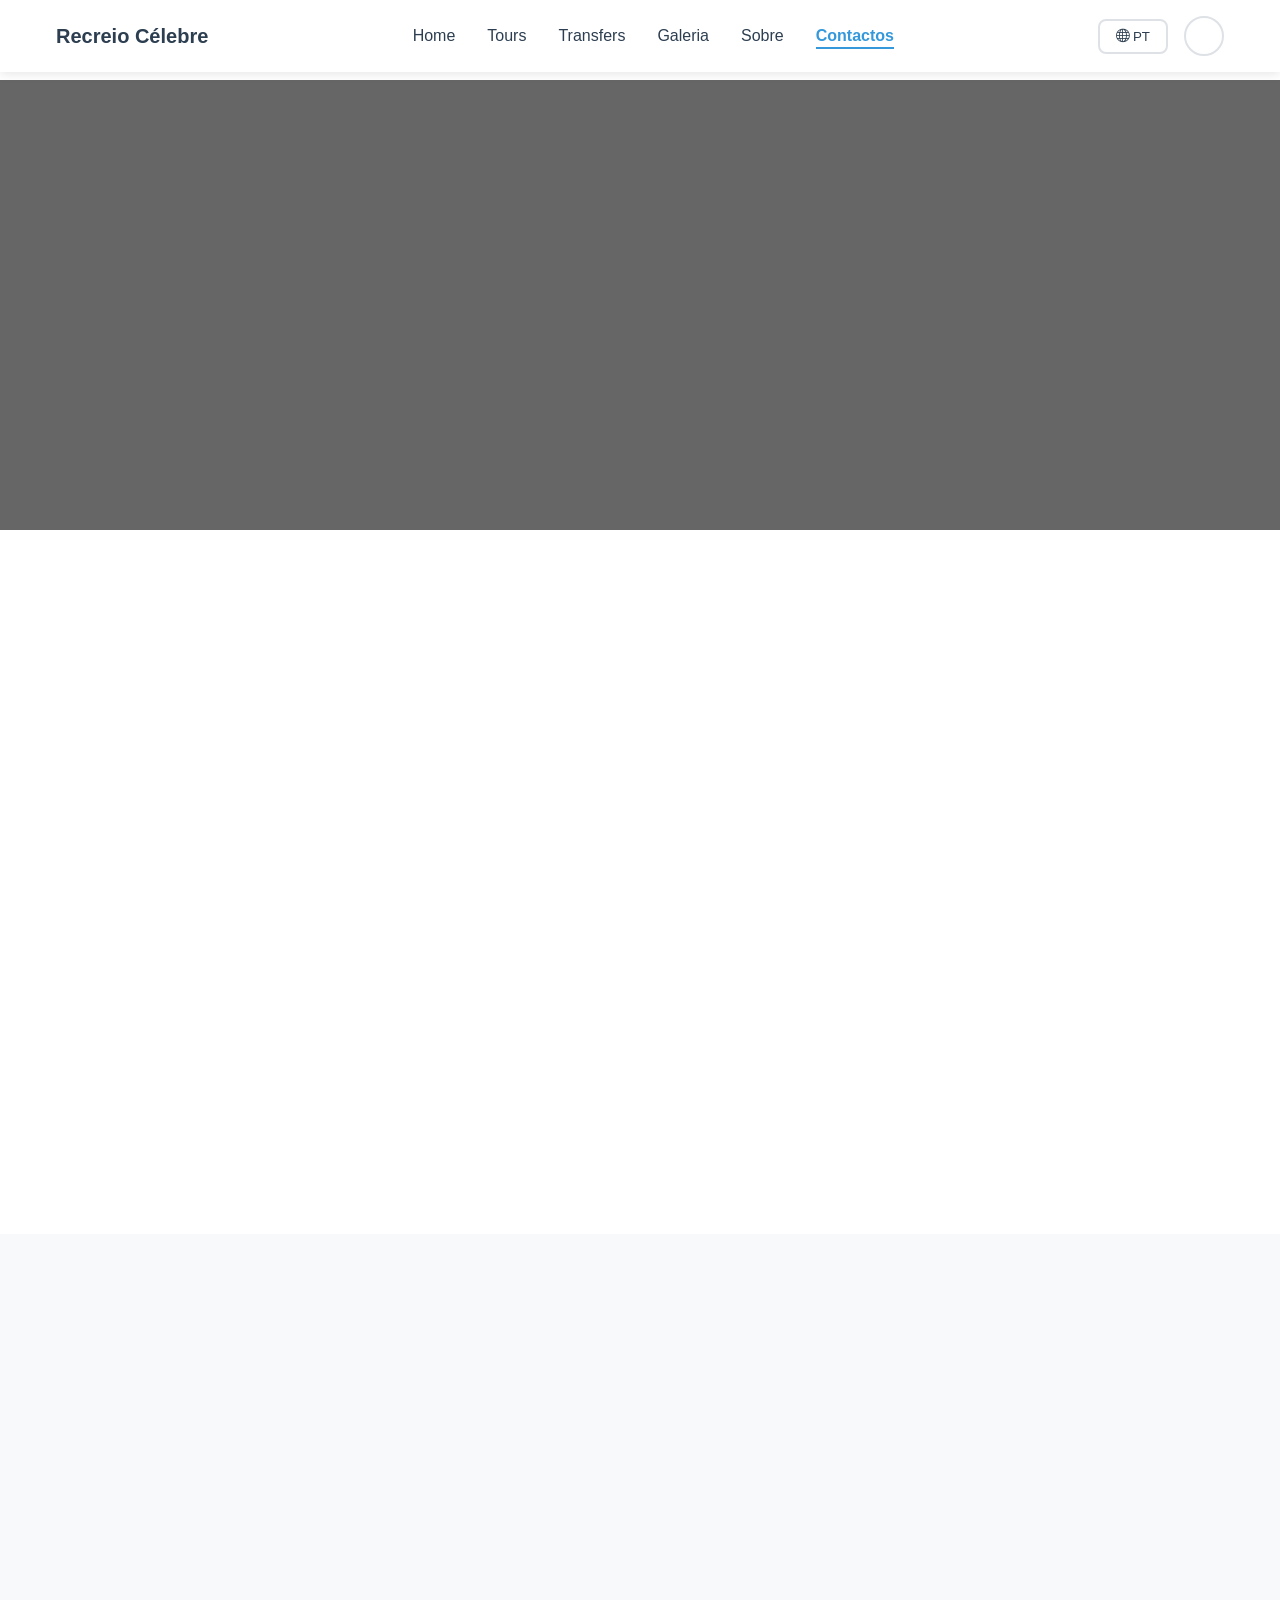
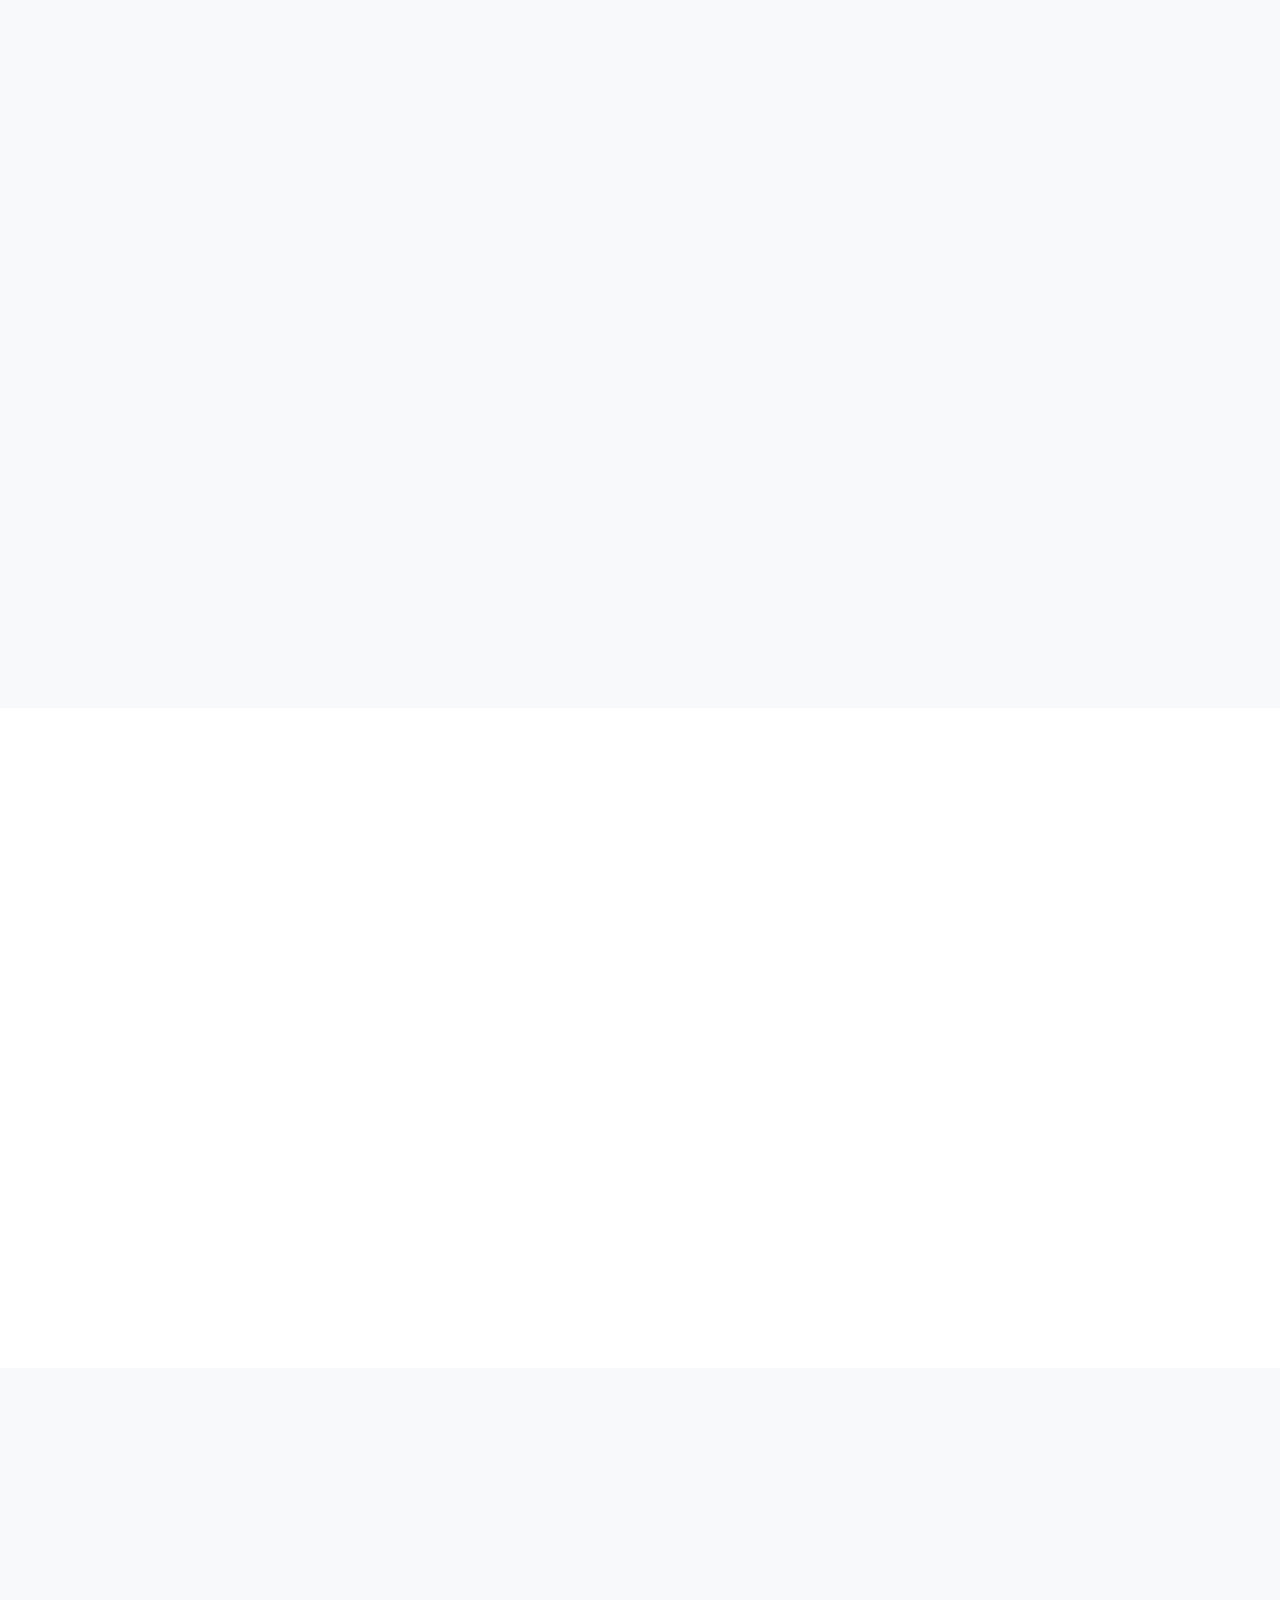
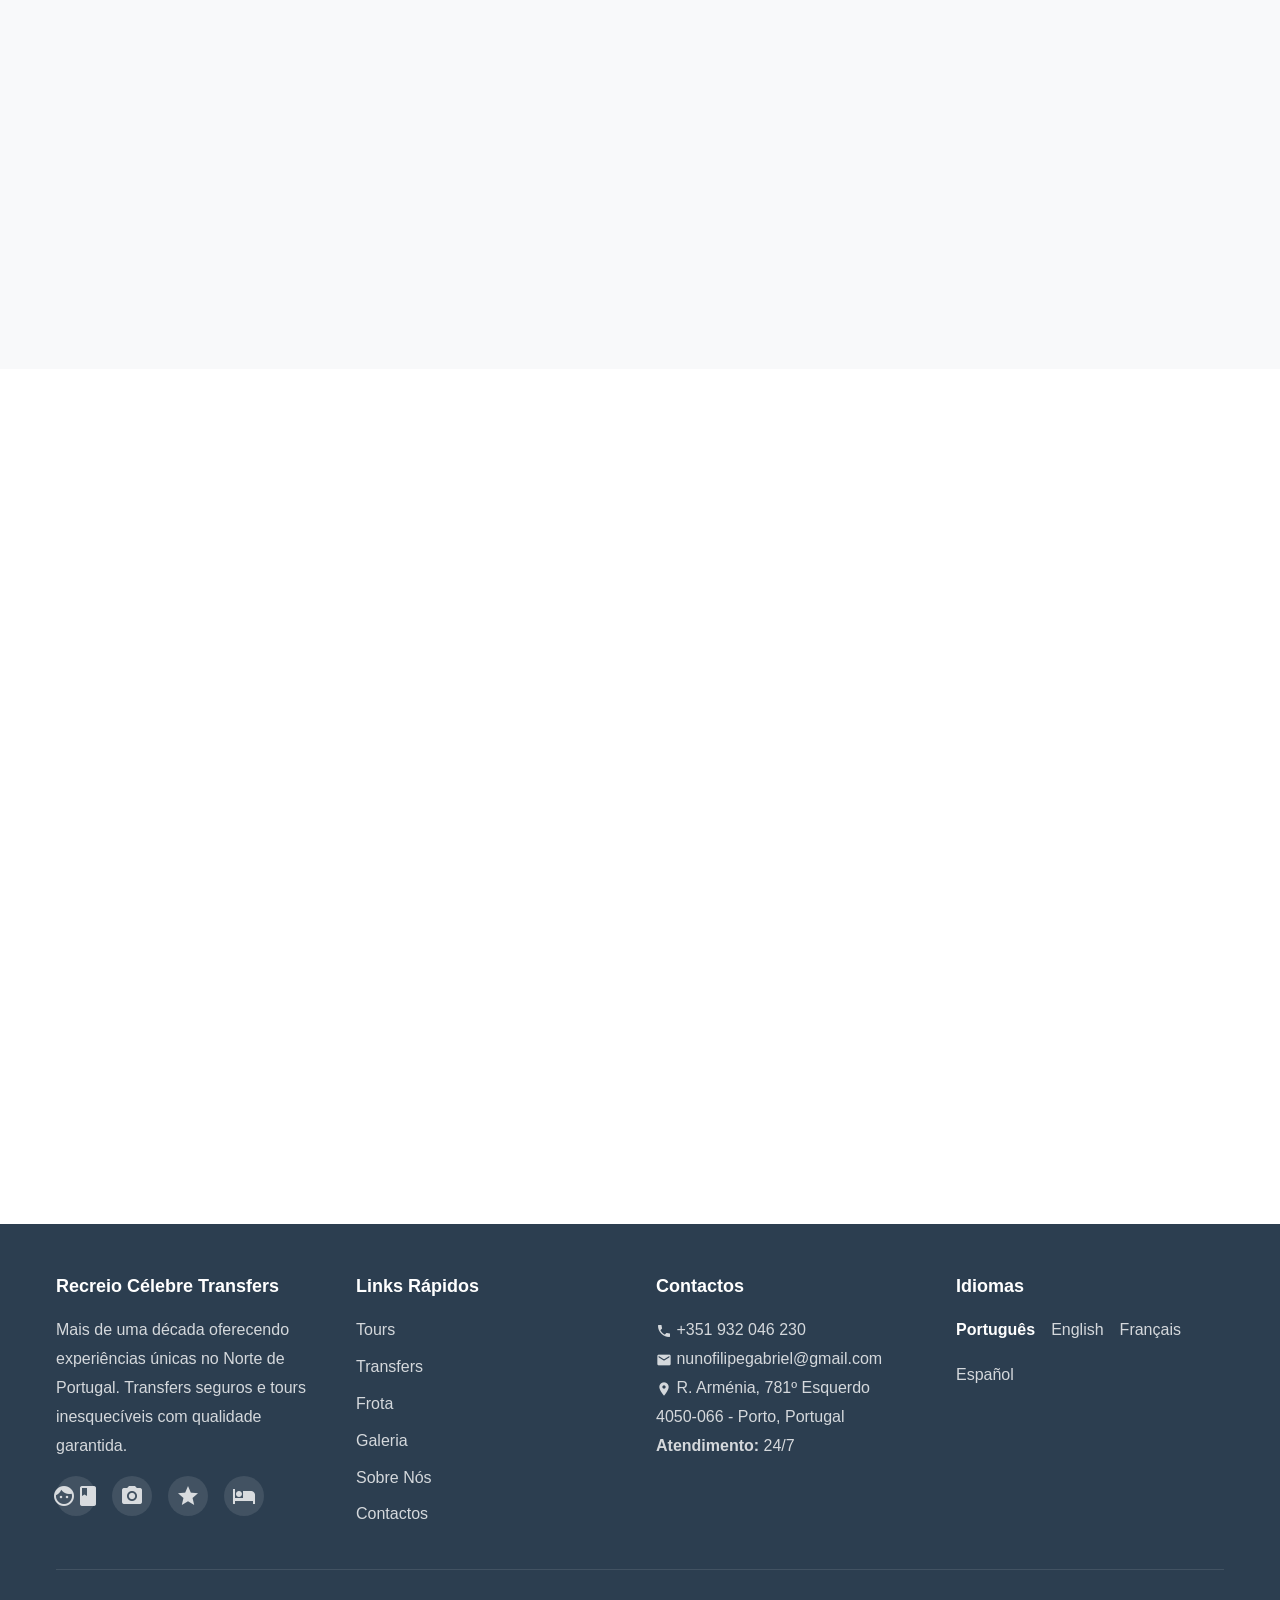
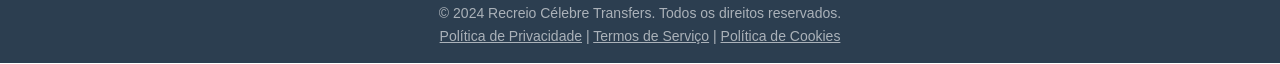
<file: contact.html>
<!DOCTYPE html>
<html lang="pt-PT">
<head>
    <meta charset="UTF-8">
    <meta name="viewport" content="width=device-width, initial-scale=1.0">
    <meta name="description" content="Contacte a Recreio Célebre Transfers. WhatsApp, telefone, email. Atendimento 24/7 para tours e transfers no Porto.">
    <meta name="keywords" content="contactos recreio celebre, telefone transfers porto, whatsapp tours">
    
    <title>Contactos | Recreio Célebre Transfers - Entre em Contacto</title>
    <link rel="icon" type="image/svg+xml" href="data:image/svg+xml,<svg xmlns='http://www.w3.org/2000/svg' viewBox='0 0 100 100'><text y='.9em' font-size='90'>🚐</text></svg>">
    
    <link rel="stylesheet" href="css/styles.css">
    <link href="https://fonts.googleapis.com/icon?family=Material+Icons" rel="stylesheet">
    <link href="https://cdn.jsdelivr.net/npm/bootstrap-icons@1.10.0/font/bootstrap-icons.css" rel="stylesheet">
    
    <!-- ===== SISTEMA DE TRADUÇÕES ===== -->
    <script src="js/translations.js"></script>
</head>

<body>
    <!-- ===== CABEÇALHO ===== -->
    <header class="header">
        <nav class="navbar">
            <div class="container">
                <a href="./" class="logo" aria-label="Recreio Célebre Transfers - Página inicial">
                    Recreio Célebre
                </a>
                
                <ul class="nav-menu">
                    <li><a href="./" data-i18n="nav.home">Home</a></li>
                    <li><a href="tours/" data-i18n="nav.tours">Tours</a></li>
                    <li><a href="transfers/" data-i18n="nav.transfers">Transfers</a></li>
                    <li><a href="portfolio.html" data-i18n="nav.gallery">Galeria</a></li>
                    <li><a href="about.html" data-i18n="nav.about">Sobre</a></li>
                    <li><a href="contact.html" data-i18n="nav.contact">Contactos</a></li>
                </ul>
                
                <div class="nav-controls">
                    <div class="language-selector">
                        <button class="language-btn" aria-label="Selecionar idioma">
                            <i class="bi bi-globe"></i> PT
                        </button>
                        <div class="language-dropdown">
                            <a href="#" data-lang="pt">Português</a>
                            <a href="#" data-lang="en">English</a>
                            <a href="#" data-lang="fr">Français</a>
                            <a href="#" data-lang="es">Español</a>
                        </div>
                    </div>
                    
                    <button class="theme-toggle" aria-label="Alterar tema">
                        <i class="bi bi-moon-fill"></i>
                    </button>
                    
                    <button class="hamburger" aria-label="Menu de navegação">
                        <span></span>
                        <span></span>
                        <span></span>
                    </button>
                </div>
            </div>
        </nav>
    </header>

    <!-- ===== CONTEÚDO PRINCIPAL ===== -->
    <main style="margin-top: 80px;">
        
        <!-- ===== HERO DA PÁGINA DE CONTACTOS ===== -->
        <section class="hero" style="height: 50vh; min-height: 350px; background: linear-gradient(rgba(0, 0, 0, 0.6), rgba(0, 0, 0, 0.6)), url('https://images.unsplash.com/photo-1521791136064-7986c2920216?ixlib=rb-4.0.3&auto=format&fit=crop&w=1920&q=80'); background-position: center 50%;">
            <div class="hero-content fade-in">
                <h1 class="hero-title" data-i18n="contact.heroTitle">Entre em Contacto</h1>
                <p class="hero-subtitle" data-i18n="contact.heroSubtitle">
                    Estamos aqui para planear a sua próxima viagem<br>
                    Atendimento 24/7 • Resposta rápida garantida
                </p>
            </div>
        </section>

        <!-- ===== CONTACTOS DIRETOS ===== -->
        <section class="section">
            <div class="container">
                <h2 class="section-title fade-in">Fale Connosco</h2>
                <p class="section-subtitle fade-in">
                    Escolha a forma mais conveniente para si. Estamos sempre disponíveis para ajudar!
                </p>
                
                <div class="grid grid-3">
                    <!-- WhatsApp -->
                    <div class="card text-center fade-in">
                        <div class="card-content">
                            <div style="font-size: 4rem; margin-bottom: 1rem;"><span class="material-icons" style="font-size: 4rem;">chat</span></div>
                            <h3 class="card-title">WhatsApp</h3>
                            <p class="card-text">
                                Resposta mais rápida! Envie mensagem diretamente e receba orçamento em minutos.
                            </p>
                            <div style="margin: 1.5rem 0;">
                                <div style="font-weight: 600; font-size: 1.1rem;">+351 932 046 230</div>
                                <div style="color: var(--text-secondary); font-size: 0.875rem;">Disponível 24/7</div>
                            </div>
                            <a href="#" class="whatsapp-btn btn btn-accent btn-lg" 
                               data-phone="351932046230" 
                               data-message="Olá! Gostaria de mais informações sobre tours e transfers."
                               style="width: 100%;">
                                Conversar no WhatsApp
                            </a>
                        </div>
                    </div>
                    
                    <!-- Telefone -->
                    <div class="card text-center fade-in">
                        <div class="card-content">
                            <div style="font-size: 4rem; margin-bottom: 1rem;"><span class="material-icons" style="font-size: 4rem;">call</span></div>
                            <h3 class="card-title">Telefone</h3>
                            <p class="card-text">
                                Ligue diretamente para falar com um dos nossos especialistas em turismo.
                            </p>
                            <div style="margin: 1.5rem 0;">
                                <div style="font-weight: 600; font-size: 1.1rem;">+351 932 046 230</div>
                                <div style="color: var(--text-secondary); font-size: 0.875rem;">Atendimento: 08h - 22h</div>
                            </div>
                            <a href="tel:+351932046230" class="btn btn-primary btn-lg" style="width: 100%;">
                                Ligar Agora
                            </a>
                        </div>
                    </div>
                    
                    <!-- Email -->
                    <div class="card text-center fade-in">
                        <div class="card-content">
                            <div style="font-size: 4rem; margin-bottom: 1rem;"><span class="material-icons" style="font-size: 4rem;">email</span></div>
                            <h3 class="card-title">Email</h3>
                            <p class="card-text">
                                Envie-nos um email detalhado com os seus planos. Resposta garantida em 2 horas.
                            </p>
                            <div style="margin: 1.5rem 0;">
                                <div style="font-weight: 600; font-size: 1.1rem;">nunofilipegabriel@gmail.com</div>
                                <div style="color: var(--text-secondary); font-size: 0.875rem;">Resposta em até 2h</div>
                            </div>
                            <a href="mailto:info@recreio-celebre-transfers.pt" class="btn btn-primary btn-lg" style="width: 100%;">
                                Enviar Email
                            </a>
                        </div>
                    </div>
                </div>
            </div>
        </section>

        <!-- ===== FORMULÁRIO DE CONTACTO ===== -->
        <section class="section" style="background-color: var(--bg-secondary);">
            <div class="container">
                <h2 class="section-title fade-in">Envie-nos uma Mensagem</h2>
                <div style="max-width: 700px; margin: 0 auto;">
                    <form class="card fade-in" data-form-type="contact">
                        <div class="card-content">
                            
                            <div class="form-row">
                                <div class="form-group">
                                    <label for="contact-name" class="form-label">Nome Completo *</label>
                                    <input type="text" id="contact-name" name="name" class="form-control" required>
                                </div>
                                <div class="form-group">
                                    <label for="contact-phone" class="form-label">Telefone</label>
                                    <input type="tel" id="contact-phone" name="phone" class="form-control" 
                                           placeholder="+351 xxx xxx xxx">
                                </div>
                            </div>
                            
                            <div class="form-group">
                                <label for="contact-email" class="form-label">Email *</label>
                                <input type="email" id="contact-email" name="email" class="form-control" required>
                            </div>
                            
                            <div class="form-group">
                                <label for="contact-subject" class="form-label">Assunto *</label>
                                <select id="contact-subject" name="subject" class="form-control" required>
                                    <option value="">Selecione o assunto...</option>
                                    <option value="tour-info">Informações sobre Tours</option>
                                    <option value="transfer-quote">Orçamento de Transfer</option>
                                    <option value="custom-tour">Tour Personalizado</option>
                                    <option value="group-booking">Reserva para Grupo</option>
                                    <option value="complaint">Reclamação/Sugestão</option>
                                    <option value="partnership">Parceria Empresarial</option>
                                    <option value="other">Outro Assunto</option>
                                </select>
                            </div>
                            
                            <div class="form-group">
                                <label for="contact-message" class="form-label">Mensagem *</label>
                                <textarea id="contact-message" name="message" class="form-control" 
                                          placeholder="Descreva o que pretende: datas, número de pessoas, destinos de interesse, orçamento aproximado..." 
                                          required style="min-height: 150px;"></textarea>
                            </div>
                            
                            <!-- Dados da viagem (opcional) -->
                            <div style="margin: 2rem 0; padding: 1rem; background-color: var(--bg-primary); border-radius: var(--border-radius);">
                                <h4 style="margin-bottom: 1rem;">Dados da Viagem (opcional)</h4>
                                <div class="form-row">
                                    <div class="form-group">
                                        <label for="travel-date" class="form-label">Data Pretendida</label>
                                        <input type="date" id="travel-date" name="travel_date" class="form-control">
                                    </div>
                                    <div class="form-group">
                                        <label for="travel-people" class="form-label">Número de Pessoas</label>
                                        <select id="travel-people" name="people" class="form-control">
                                            <option value="">Selecione...</option>
                                            <option value="1">1 pessoa</option>
                                            <option value="2">2 pessoas</option>
                                            <option value="3-4">3-4 pessoas</option>
                                            <option value="5-8">5-8 pessoas</option>
                                            <option value="9-15">9-15 pessoas</option>
                                            <option value="16+">Mais de 15 pessoas</option>
                                        </select>
                                    </div>
                                </div>
                            </div>
                            
                            <button type="submit" class="btn btn-accent btn-lg" style="width: 100%;">
                                Enviar Mensagem
                            </button>
                            
                            <div style="text-align: center; margin-top: 1rem;">
                                <p style="font-size: 0.875rem; color: var(--text-secondary);">
                                    Resposta garantida em menos de 2 horas durante horário comercial
                                </p>
                            </div>
                        </div>
                    </form>
                </div>
            </div>
        </section>

        <!-- ===== MAPA E LOCALIZAÇÃO ===== -->
        <section class="section">
            <div class="container">
                <h2 class="section-title fade-in">Onde nos Encontrar</h2>
                
                <div class="grid grid-2" style="align-items: start;">
                    <!-- Informações de localização -->
                    <div class="fade-in">
                        <div class="card">
                            <div class="card-content">
                                <h3>Recreio Célebre Transfers</h3>
                                <div style="margin: 1.5rem 0;">
                                    <div style="display: flex; align-items: center; gap: 1rem; margin: 1rem 0;">
                                        <span class="material-icons" style="font-size: 1.5rem;">location_on</span>
                                        <div>
                                            <strong>Escritório:</strong><br>
                                            R. Arménia, 781º Esquerdo <br>
                                            4050-066 - Porto, Portugal
                                        </div>
                                    </div>
                                    
                                    <div style="display: flex; align-items: center; gap: 1rem; margin: 1rem 0;">
                                        <span style="font-size: 1.5rem;"><span class="material-icons" style="font-size: 1.5rem;">schedule</span></span>
                                        <div>
                                            <strong>Horários:</strong><br>
                                            Atendimento telefónico: 08h - 22h<br>
                                            WhatsApp: 24h/dia
                                        </div>
                                    </div>
                                    
                                    <div style="display: flex; align-items: center; gap: 1rem; margin: 1rem 0;">
                                        <span style="font-size: 1.5rem;"><span class="material-icons" style="font-size: 1.5rem;">directions_car</span></span>
                                        <div>
                                            <strong>Área de Serviço:</strong><br>
                                            Porto e Norte de Portugal<br>
                                            Transfers para todo o país
                                        </div>
                                    </div>
                                </div>
                                
                                <div style="margin-top: 2rem;">
                                    <h4>Contactos Rápidos:</h4>
                                    <div style="display: flex; gap: 1rem; margin-top: 1rem; flex-wrap: wrap;">
                                        <a href="#" class="whatsapp-btn btn btn-sm">WhatsApp</a>
                                        <a href="tel:+351932046230" class="btn btn-primary btn-sm">Ligar</a>
                                        <a href="mailto:nunofilipegabriel@gmail.com" class="btn btn-primary btn-sm">Email</a>
                                    </div>
                                </div>
                            </div>
                        </div>
                    </div>
                    
                    <!-- Mapa integrado -->
                    <div class="fade-in">
                        <div style="border-radius: var(--border-radius); overflow: hidden; box-shadow: 0 4px 12px var(--shadow-medium);">
                            <iframe 
                                src="https://maps.google.com/maps?q=R.+Arm%C3%A9nia+78+4050-066+Porto+Portugal&t=&z=16&ie=UTF8&iwloc=&output=embed" 
                                width="100%" 
                                height="350" 
                                style="border:0;" 
                                allowfullscreen="" 
                                loading="lazy" 
                                referrerpolicy="no-referrer-when-downgrade"
                                title="Localização da Recreio Célebre Transfers - R. Arménia, 781º Esquerdo, Porto">
                            </iframe>
                        </div>
                        <div style="text-align: center; margin-top: 1rem;">
                            <p style="font-size: 0.875rem; color: var(--text-secondary); margin-bottom: 0.5rem;">
                                <span class="material-icons" style="vertical-align: middle; font-size: 1rem;">location_on</span> R. Arménia, 781º Esquerdo, 4050-066 Porto
                            </p>
                            <a href="https://www.google.com/maps/search/?api=1&query=R.+Arm%C3%A9nia+78+4050-066+Porto+Portugal" 
                               target="_blank" 
                               class="btn btn-sm btn-primary" 
                               style="font-size: 0.75rem;">
                                <span class="material-icons" style="font-size: 1rem; vertical-align: middle;">open_in_new</span>
                                Abrir no Google Maps
                            </a>
                        </div>
                    </div>
                </div>
            </div>
        </section>

        <!-- ===== REDES SOCIAIS E AVALIAÇÕES ===== -->
        <section class="section" style="background-color: var(--bg-secondary);">
            <div class="container">
                <h2 class="section-title fade-in">Siga-nos e Avalie-nos</h2>
                <p class="section-subtitle fade-in">
                    Mantenha-se atualizado com as nossas novidades e partilhe a sua experiência
                </p>
                
                <div class="grid grid-4">
                    <!-- Facebook -->
                    <div class="card text-center fade-in">
                        <div class="card-content">
                            <div style="font-size: 3rem; color: #1877f2; margin-bottom: 1rem;"><span class="material-icons" style="font-size: 3rem;">facebook</span></div>
                            <h3 class="card-title">Facebook</h3>
                            <p class="card-text">
                                Fotos dos tours, novidades e promoções especiais
                            </p>
                            <a href="#" class="btn btn-primary btn-sm" style="width: 100%;">
                                Seguir Página
                            </a>
                        </div>
                    </div>
                    
                    <!-- Instagram -->
                    <div class="card text-center fade-in">
                        <div class="card-content">
                            <div style="font-size: 3rem; color: #e1306c; margin-bottom: 1rem;"><span class="material-icons" style="font-size: 3rem;">camera_alt</span></div>
                            <h3 class="card-title">Instagram</h3>
                            <p class="card-text">
                                Momentos únicos e paisagens deslumbrantes do Norte de Portugal
                            </p>
                            <a href="#" class="btn btn-primary btn-sm" style="width: 100%;">
                                Seguir @recreio_celebre
                            </a>
                        </div>
                    </div>
                    
                    <!-- TripAdvisor -->
                    <div class="card text-center fade-in">
                        <div class="card-content">
                            <div style="font-size: 3rem; color: #00af87; margin-bottom: 1rem;"><span class="material-icons" style="font-size: 3rem;">rate_review</span></div>
                            <h3 class="card-title">TripAdvisor</h3>
                            <p class="card-text">
                                Leia avaliações reais e partilhe a sua experiência connosco
                            </p>
                            <a href="#" class="btn btn-primary btn-sm" style="width: 100%;">
                                Ver Avaliações
                            </a>
                        </div>
                    </div>
                    
                    <!-- Google Reviews -->
                    <div class="card text-center fade-in">
                        <div class="card-content">
                            <div style="font-size: 3rem; color: #4285f4; margin-bottom: 1rem;"><span class="material-icons" style="font-size: 3rem;">star</span></div>
                            <h3 class="card-title">Google Reviews</h3>
                            <p class="card-text">
                                Avalie-nos no Google e ajude outros viajantes a descobrir-nos
                            </p>
                            <a href="#" class="btn btn-primary btn-sm" style="width: 100%;">
                                Deixar Avaliação
                            </a>
                        </div>
                    </div>
                </div>
                
                <!-- Estatísticas de avaliação -->
                <!-- <div style="text-align: center; margin-top: 3rem;" class="fade-in">
                    <h3 style="margin-bottom: 1rem;">A Nossa Classificação</h3>
                    <div class="grid grid-3" style="max-width: 600px; margin: 0 auto;">
                        <div>
                            <div style="font-size: 2rem; color: var(--warning-color);">
                                <span class="material-icons" style="font-size: 1.5rem;">star</span>
                                <span class="material-icons" style="font-size: 1.5rem;">star</span>
                                <span class="material-icons" style="font-size: 1.5rem;">star</span>
                                <span class="material-icons" style="font-size: 1.5rem;">star</span>
                                <span class="material-icons" style="font-size: 1.5rem;">star</span>
                            </div>
                            <div style="font-weight: 600;">4.9/5</div>
                            <div style="font-size: 0.875rem; color: var(--text-secondary);">TripAdvisor</div>
                        </div>
                        <div>
                            <div style="font-size: 2rem; color: var(--warning-color);">
                                <span class="material-icons" style="font-size: 1.5rem;">star</span>
                                <span class="material-icons" style="font-size: 1.5rem;">star</span>
                                <span class="material-icons" style="font-size: 1.5rem;">star</span>
                                <span class="material-icons" style="font-size: 1.5rem;">star</span>
                                <span class="material-icons" style="font-size: 1.5rem;">star</span>
                            </div>
                            <div style="font-weight: 600;">4.8/5</div>
                            <div style="font-size: 0.875rem; color: var(--text-secondary);">Google Reviews</div>
                        </div>
                        <div>
                            <div style="font-size: 2rem; color: var(--warning-color);">
                                <span class="material-icons" style="font-size: 1.5rem;">star</span>
                                <span class="material-icons" style="font-size: 1.5rem;">star</span>
                                <span class="material-icons" style="font-size: 1.5rem;">star</span>
                                <span class="material-icons" style="font-size: 1.5rem;">star</span>
                                <span class="material-icons" style="font-size: 1.5rem;">star</span>
                            </div>
                            <div style="font-weight: 600;">4.9/5</div>
                            <div style="font-size: 0.875rem; color: var(--text-secondary);">Booking.com</div>
                        </div>
                    </div>
                </div> -->
            </div>
        </section>

        <!-- ===== FAQ RÁPIDO ===== -->
        <section class="section">
            <div class="container">
                <h2 class="section-title fade-in">Perguntas Frequentes</h2>
                <div style="max-width: 800px; margin: 0 auto;">
                    
                    <div class="card fade-in" style="margin-bottom: 1rem;">
                        <div class="card-content">
                            <h4 style="color: var(--secondary-color);">Qual o tempo de resposta aos contactos?</h4>
                            <p>
                                WhatsApp: Imediato durante horário comercial (08h-22h)<br>
                                Email: Máximo 2 horas durante a semana<br>
                                Telefone: Atendimento direto das 08h às 22h
                            </p>
                        </div>
                    </div>
                    
                    <div class="card fade-in" style="margin-bottom: 1rem;">
                        <div class="card-content">
                            <h4 style="color: var(--secondary-color);">Fazem orçamentos gratuitos?</h4>
                            <p>
                                Sim! Todos os orçamentos são gratuitos e sem compromisso. 
                                Envie-nos os detalhes da sua viagem e receba proposta personalizada.
                            </p>
                        </div>
                    </div>
                    
                    <div class="card fade-in" style="margin-bottom: 1rem;">
                        <div class="card-content">
                            <h4 style="color: var(--secondary-color);">Qual a antecedência mínima para reservas?</h4>
                            <p>
                                Tours: Recomendamos 24h de antecedência<br>
                                Transfers: Aceitamos reservas até 3h antes (sujeito a disponibilidade)<br>
                                Transfers de aeroporto: Até 1h antes em emergências
                            </p>
                        </div>
                    </div>
                    
                    <div class="card fade-in">
                        <div class="card-content">
                            <h4 style="color: var(--secondary-color);">Que métodos de pagamento aceitam?</h4>
                            <p>
                                Dinheiro, Multibanco, Transferência bancária, PayPal e MBWay. 
                                Para reservas, aceitamos sinal por transferência ou PayPal.
                            </p>
                        </div>
                    </div>
                    
                </div>
            </div>
        </section>

    </main>

    <!-- ===== RODAPÉ ===== -->
    <footer class="footer">
        <div class="container">
            <div class="footer-content">
                <div class="footer-section">
                    <h3>Recreio Célebre Transfers</h3>
                    <p>
                        Mais de uma década oferecendo experiências únicas no Norte de Portugal. 
                        Transfers seguros e tours inesquecíveis com qualidade garantida.
                    </p>
                    <div class="social-links">
                        <a href="#" aria-label="Facebook"><span class="material-icons">facebook</span></a>
                        <a href="#" aria-label="Instagram"><span class="material-icons">camera_alt</span></a>
                        <a href="#" aria-label="TripAdvisor"><span class="material-icons">star</span></a>
                        <a href="#" aria-label="Booking.com"><span class="material-icons">hotel</span></a>
                    </div>
                </div>
                
                <div class="footer-section">
                    <h3>Links Rápidos</h3>
                    <ul class="footer-links">
                        <li><a href="tours/">Tours</a></li>
                        <li><a href="transfers/">Transfers</a></li>
                        <li><a href="fleet.html">Frota</a></li>
                        <li><a href="portfolio.html">Galeria</a></li>
                        <li><a href="about.html">Sobre Nós</a></li>
                        <li><a href="contact.html">Contactos</a></li>
                    </ul>
                </div>
                
                <div class="footer-section">
                    <h3>Contactos</h3>
                    <p><span class="material-icons" style="font-size: 16px; vertical-align: middle;">phone</span> +351 932 046 230</p>
                    <p><span class="material-icons" style="font-size: 16px; vertical-align: middle;">email</span> nunofilipegabriel@gmail.com</p>
                    <p><span class="material-icons" style="font-size: 16px; vertical-align: middle;">location_on</span> R. Arménia, 781º Esquerdo <br> 4050-066 - Porto, Portugal</p>
                    <p><strong>Atendimento:</strong> 24/7</p>
                </div>
                
                <div class="footer-section">
                    <h3>Idiomas</h3>
                    <div style="display: flex; gap: 1rem; flex-wrap: wrap;">
                        <a href="#" style="color: white; font-weight: bold;">Português</a>
                        <a href="#">English</a>
                        <a href="#">Français</a>
                        <a href="#">Español</a>
                    </div>
                </div>
            </div>
            
            <div class="footer-bottom">
                <p>&copy; 2024 Recreio Célebre Transfers. Todos os direitos reservados.</p>
                <p>
                    <a href="#" style="color: inherit;">Política de Privacidade</a> | 
                    <a href="#" style="color: inherit;">Termos de Serviço</a> | 
                    <a href="#" style="color: inherit;">Política de Cookies</a>
                </p>
            </div>
        </div>
    </footer>

    <!-- ===== BOTÃO VOLTAR AO TOPO ===== -->
    <button class="back-to-top" aria-label="Voltar ao topo">
        ↑
    </button>

    <!-- ===== JAVASCRIPT ===== -->
    <script src="js/main.js"></script>
</body>
</html>
</file>
<file: css/styles.css>
/* ==============================================================
   RECREIO CÉLEBRE TRANSFERS - PROTÓTIPO CSS
   Design responsivo com modo dark/light e HTML5 semântico
   ============================================================== */

/* ===== CSS RESET E CONFIGURAÇÕES BASE ===== */
*,
*::before,
*::after {
    margin: 0;
    padding: 0;
    box-sizing: border-box;
}

/* ===== VARIÁVEIS CSS PARA MODO DARK/LIGHT ===== */
:root {
    /* Cores modo light (padrão) */
    --primary-color: #2c3e50;
    --secondary-color: #3498db;
    --accent-color: #e74c3c;
    --success-color: #27ae60;
    --warning-color: #f39c12;
    
    --bg-primary: #ffffff;
    --bg-secondary: #f8f9fa;
    --bg-card: #ffffff;
    --text-primary: #2c3e50;
    --text-secondary: #6c757d;
    --text-light: #adb5bd;
    --border-color: #dee2e6;
    --shadow-light: rgba(0, 0, 0, 0.1);
    --shadow-medium: rgba(0, 0, 0, 0.15);
    
    /* Layout responsivo */
    --container-max-width: 1200px;
    --gutter: 1rem;
    --border-radius: 8px;
    --transition: all 0.3s ease;
    
    /* Tipografia */
    --font-primary: 'Segoe UI', Tahoma, Geneva, Verdana, sans-serif;
    --font-size-xs: 0.75rem;
    --font-size-sm: 0.875rem;
    --font-size-base: 1rem;
    --font-size-lg: 1.125rem;
    --font-size-xl: 1.25rem;
    --font-size-2xl: 1.5rem;
    --font-size-3xl: 1.875rem;
    --font-size-4xl: 2.25rem;
}

/* ===== MODO DARK ===== */
[data-theme="dark"] {
    --primary-color: #ffffff;
    --secondary-color: #3498db;
    --accent-color: #e74c3c;
    --success-color: #27ae60;
    --warning-color: #f39c12;
    
    --bg-primary: #1a1a1a;
    --bg-secondary: #2d2d2d;
    --bg-card: #333333;
    --text-primary: #ffffff;
    --text-secondary: #cccccc;
    --text-light: #999999;
    --border-color: #404040;
    --shadow-light: rgba(255, 255, 255, 0.1);
    --shadow-medium: rgba(255, 255, 255, 0.15);
}

/* ===== ELEMENTOS BASE ===== */
html {
    scroll-behavior: smooth;
    font-size: 16px;
}

body {
    font-family: var(--font-primary);
    font-size: var(--font-size-base);
    line-height: 1.6;
    color: var(--text-primary);
    background-color: var(--bg-primary);
    transition: var(--transition);
}

/* ===== CONTENTOR PRINCIPAL ===== */
.container {
    max-width: var(--container-max-width);
    margin: 0 auto;
    padding: 0 var(--gutter);
}

/* ===== GRID RESPONSIVO ===== */
.grid {
    display: grid;
    gap: var(--gutter);
}

.grid-2 {
    grid-template-columns: repeat(auto-fit, minmax(300px, 1fr));
}

.grid-3 {
    grid-template-columns: repeat(auto-fit, minmax(250px, 1fr));
}

.grid-4 {
    grid-template-columns: repeat(auto-fit, minmax(200px, 1fr));
}

/* ===== FLEXBOX UTILITIES ===== */
.flex {
    display: flex;
}

.flex-center {
    display: flex;
    align-items: center;
    justify-content: center;
}

.flex-between {
    display: flex;
    align-items: center;
    justify-content: space-between;
}

.flex-wrap {
    flex-wrap: wrap;
}

.flex-col {
    flex-direction: column;
}

/* ===== CABEÇALHO E NAVEGAÇÃO ===== */
.header {
    background-color: var(--bg-card);
    box-shadow: 0 2px 10px var(--shadow-light);
    position: fixed;
    top: 0;
    left: 0;
    right: 0;
    z-index: 1000;
    transition: var(--transition);
}

/* Header scrolled - garante que mantenha cores corretas */
.header.scrolled {
    background-color: var(--bg-card);
    box-shadow: 0 4px 20px var(--shadow-medium);
    backdrop-filter: blur(10px);
    -webkit-backdrop-filter: blur(10px);
}

/* Garantir que o header no modo dark mantenha o fundo escuro */
[data-theme="dark"] .header {
    background-color: var(--bg-card);
}

[data-theme="dark"] .header.scrolled {
    background-color: var(--bg-card);
}

.navbar {
    padding: 1rem 0;
}

.navbar .container {
    display: flex;
    align-items: center;
    justify-content: space-between;
}

.logo {
    font-size: var(--font-size-xl);
    font-weight: bold;
    color: var(--primary-color);
    text-decoration: none;
    transition: var(--transition);
}

.logo:hover {
    color: var(--secondary-color);
}

/* Logo branco no modo dark */
[data-theme="dark"] .logo {
    color: #ffffff;
}

[data-theme="dark"] .logo:hover {
    color: var(--secondary-color);
}

/* Menu de navegação */
.nav-menu {
    display: flex;
    list-style: none;
    gap: 2rem;
}

.nav-menu a {
    color: var(--text-primary);
    text-decoration: none;
    font-weight: 500;
    transition: var(--transition);
    position: relative;
}

.nav-menu a:hover {
    color: var(--secondary-color);
}

.nav-menu a::after {
    content: '';
    position: absolute;
    bottom: -5px;
    left: 0;
    width: 0;
    height: 2px;
    background-color: var(--secondary-color);
    transition: width 0.3s ease;
}

.nav-menu a:hover::after {
    width: 100%;
}

.nav-menu a.active {
    color: var(--secondary-color);
    font-weight: 600;
}

.nav-menu a.active::after {
    width: 100%;
}

/* Botões de tema e idioma */
.nav-controls {
    display: flex;
    align-items: center;
    gap: 1rem;
}

.theme-toggle {
    background: none;
    border: 2px solid var(--border-color);
    border-radius: 50%;
    width: 40px;
    height: 40px;
    cursor: pointer;
    display: flex;
    align-items: center;
    justify-content: center;
    transition: var(--transition);
    color: var(--text-primary);
}

.theme-toggle:hover {
    border-color: var(--secondary-color);
    color: var(--secondary-color);
}

.language-selector {
    position: relative;
}

.language-btn {
    background: none;
    border: 2px solid var(--border-color);
    border-radius: var(--border-radius);
    padding: 0.5rem 1rem;
    cursor: pointer;
    color: var(--text-primary);
    font-weight: 500;
    transition: var(--transition);
}

.language-btn:hover {
    border-color: var(--secondary-color);
    color: var(--secondary-color);
}

.language-dropdown {
    position: absolute;
    top: 100%;
    right: 0;
    background-color: var(--bg-card);
    border: 1px solid var(--border-color);
    border-radius: var(--border-radius);
    box-shadow: 0 4px 12px var(--shadow-medium);
    display: none;
    min-width: 120px;
    z-index: 100;
}

.language-dropdown.show {
    display: block;
}

.language-dropdown a {
    display: block;
    padding: 0.75rem 1rem;
    color: var(--text-primary);
    text-decoration: none;
    transition: var(--transition);
}

.language-dropdown a:hover {
    background-color: var(--bg-secondary);
    color: var(--secondary-color);
}

/* Menu mobile hamburger */
.hamburger {
    display: none;
    background: none;
    border: none;
    cursor: pointer;
    padding: 0.5rem;
    flex-direction: column;
    gap: 4px;
}

.hamburger span {
    width: 25px;
    height: 3px;
    background-color: var(--text-primary);
    transition: var(--transition);
}

.hamburger.active span:nth-child(1) {
    transform: rotate(45deg) translate(6px, 6px);
}

.hamburger.active span:nth-child(2) {
    opacity: 0;
}

.hamburger.active span:nth-child(3) {
    transform: rotate(-45deg) translate(6px, -6px);
}

/* ===== BOTÕES ===== */
.btn {
    display: inline-flex;
    align-items: center;
    justify-content: center;
    gap: 0.5rem;
    padding: 0.75rem 1.5rem;
    border: none;
    border-radius: var(--border-radius);
    font-size: var(--font-size-base);
    font-weight: 500;
    text-decoration: none;
    text-align: center;
    cursor: pointer;
    transition: var(--transition);
    line-height: 1;
}

.btn-primary {
    background-color: var(--secondary-color);
    color: white;
    font-weight: 500;
}

.btn-primary:hover {
    background-color: #2980b9;
    transform: translateY(-2px);
}

.btn-secondary {
    background-color: transparent;
    color: var(--text-primary);
    border: 2px solid var(--text-primary);
}

.btn-secondary:hover {
    background-color: var(--text-primary);
    color: var(--bg-primary);
}

/* Botão secundário no modo dark */
[data-theme="dark"] .btn-secondary {
    color: #ffffff;
    border-color: #ffffff;
}

[data-theme="dark"] .btn-secondary:hover {
    background-color: #ffffff;
    color: var(--bg-primary);
}

.btn-accent {
    background-color: #1fad02;
    color: white;
}

.btn-accent:hover {
    background-color: #188801;
    transform: translateY(-2px);
    box-shadow: 0 4px 12px rgba(231, 76, 60, 0.3);
}

.btn-lg {
    padding: 1rem 2rem;
    font-size: var(--font-size-lg);
}

.btn-sm {
    padding: 0.5rem 1rem;
    font-size: var(--font-size-sm);
}

/* ===== CARDS ===== */
.card {
    background-color: var(--bg-card);
    border-radius: var(--border-radius);
    box-shadow: 0 2px 10px var(--shadow-light);
    transition: var(--transition);
    overflow: hidden;
}

.card:hover {
    transform: translateY(-5px);
    box-shadow: 0 8px 25px var(--shadow-medium);
}

.card-image {
    width: 100%;
    height: 200px;
    object-fit: cover;
}

.card-image-container {
    position: relative;
    height: 200px;
    overflow: hidden;
    border-radius: var(--border-radius) var(--border-radius) 0 0;
}

.card-image-container img {
    transition: var(--transition);
}

.card-image-container:hover img {
    transform: scale(1.05);
}

.card-content {
    padding: 1.5rem;
}

.card-title {
    font-size: var(--font-size-xl);
    font-weight: 600;
    margin-bottom: 0.5rem;
    color: var(--text-primary);
}

.card-text {
    color: var(--text-secondary);
    margin-bottom: 1rem;
}

.card-footer {
    padding: 1rem 1.5rem;
    background-color: var(--bg-secondary);
    border-top: 1px solid var(--border-color);
}

/* ===== SEÇÕES PRINCIPAIS ===== */
main {
    margin-top: 80px; /* Espaço para header fixo */
}

.section {
    padding: 4rem 0;
}

.section-title {
    font-size: var(--font-size-3xl);
    font-weight: 700;
    text-align: center;
    margin-bottom: 1rem;
    color: var(--text-primary);
}

.section-subtitle {
    font-size: var(--font-size-lg);
    text-align: center;
    color: var(--text-secondary);
    margin-bottom: 3rem;
    max-width: 600px;
    margin-left: auto;
    margin-right: auto;
}

/* ===== HERO SECTION ===== */
.hero {
    position: relative;
    height: 100vh;
    min-height: 600px;
    background: linear-gradient(
        rgba(0, 0, 0, 0.4),
        rgba(0, 0, 0, 0.5)
    ), url('https://images.unsplash.com/photo-1555881400-74d7acaacd8b?ixlib=rb-4.0.3&auto=format&fit=crop&w=1920&q=80');
    background-size: cover;
    background-position: center;
    background-attachment: fixed;
    display: flex;
    align-items: center;
    justify-content: center;
    text-align: center;
    color: white;
}

.hero-content {
    max-width: 800px;
    padding: 2rem;
}

.hero-title {
    font-size: var(--font-size-4xl);
    font-weight: 700;
    margin-bottom: 1rem;
    animation: fadeInUp 1s ease-out;
    text-shadow: 0 2px 8px rgba(0, 0, 0, 0.5);
    color: #ffffff;
}

.hero-accent-text {
    color: #ff6b35;
    text-shadow: 0 2px 8px rgba(0, 0, 0, 0.7);
    font-weight: 700;
}

.hero-subtitle {
    font-size: var(--font-size-xl);
    margin-bottom: 2rem;
    animation: fadeInUp 1s ease-out 0.2s both;
    text-shadow: 0 1px 4px rgba(0, 0, 0, 0.6);
    color: #f8f9fa;
    line-height: 1.6;
}

.hero-buttons {
    display: flex;
    gap: 1rem;
    justify-content: center;
    flex-wrap: wrap;
    animation: fadeInUp 1s ease-out 0.4s both;
}

/* Botão especial para o hero */
.btn-hero-secondary {
    background: rgba(255, 255, 255, 0.15);
    color: #ffffff;
    border: 2px solid rgba(255, 255, 255, 0.5);
    backdrop-filter: blur(10px);
    font-weight: 500;
}

.btn-hero-secondary:hover {
    background: rgba(255, 255, 255, 0.25);
    border-color: rgba(255, 255, 255, 0.7);
    transform: translateY(-2px);
    color: #ffffff;
}

/* ===== ANIMAÇÕES ===== */
@keyframes fadeInUp {
    from {
        opacity: 0;
        transform: translateY(30px);
    }
    to {
        opacity: 1;
        transform: translateY(0);
    }
}

.fade-in {
    opacity: 0;
    transform: translateY(30px);
    transition: all 0.6s ease;
}

.fade-in.visible {
    opacity: 1;
    transform: translateY(0);
}

/* ===== CARROSSEL ===== */
.carousel {
    position: relative;
    overflow: hidden;
    border-radius: var(--border-radius);
    margin: 2rem 0;
}

.carousel-container {
    display: flex;
    transition: transform 0.5s ease;
}

.carousel-slide {
    min-width: 100%;
    position: relative;
}

.carousel-slide img {
    width: 100%;
    height: 500px;
    object-fit: cover;
}

.carousel-caption {
    position: absolute;
    bottom: 0;
    left: 0;
    right: 0;
    background: linear-gradient(transparent, rgba(0, 0, 0, 0.8));
    color: white;
    padding: 2rem;
    text-align: center;
}

.carousel-nav {
    position: absolute;
    top: 50%;
    transform: translateY(-50%);
    background: rgba(255, 255, 255, 0.2);
    border: none;
    color: white;
    font-size: 1.5rem;
    padding: 1rem;
    cursor: pointer;
    transition: var(--transition);
    border-radius: 50%;
    width: 50px;
    height: 50px;
    display: flex;
    align-items: center;
    justify-content: center;
}

.carousel-nav:hover {
    background: rgba(255, 255, 255, 0.4);
}

.carousel-nav.prev {
    left: 1rem;
}

.carousel-nav.next {
    right: 1rem;
}

.carousel-indicators {
    position: absolute;
    bottom: 1rem;
    left: 50%;
    transform: translateX(-50%);
    display: flex;
    gap: 0.5rem;
}

.carousel-indicator {
    width: 12px;
    height: 12px;
    border-radius: 50%;
    background: rgba(255, 255, 255, 0.5);
    cursor: pointer;
    transition: var(--transition);
}

.carousel-indicator.active {
    background: white;
}

/* ===== FORMULÁRIOS ===== */
.form-group {
    margin-bottom: 1.5rem;
}

.form-label {
    display: block;
    margin-bottom: 0.5rem;
    font-weight: 500;
    color: var(--text-primary);
}

.form-control {
    width: 100%;
    padding: 0.75rem;
    border: 2px solid var(--border-color);
    border-radius: var(--border-radius);
    font-size: var(--font-size-base);
    background-color: var(--bg-primary);
    color: var(--text-primary);
    transition: var(--transition);
}

.form-control:focus {
    outline: none;
    border-color: var(--secondary-color);
    box-shadow: 0 0 0 3px rgba(52, 152, 219, 0.1);
}

.form-control::placeholder {
    color: var(--text-light);
}

textarea.form-control {
    resize: vertical;
    min-height: 120px;
}

.form-row {
    display: grid;
    grid-template-columns: 1fr 1fr;
    gap: 1rem;
}

/* ===== ÍCONES E BADGES ===== */
.icon {
    width: 1.5rem;
    height: 1.5rem;
    fill: currentColor;
}

.badge {
    display: inline-block;
    padding: 0.25rem 0.5rem;
    font-size: var(--font-size-xs);
    font-weight: 600;
    text-transform: uppercase;
    border-radius: 4px;
    background-color: var(--secondary-color);
    color: white;
}

.badge-success {
    background-color: var(--success-color);
}

.badge-warning {
    background-color: var(--warning-color);
}

.badge-danger {
    background-color: var(--accent-color);
}

/* ===== UTILITÁRIOS ===== */
.text-center {
    text-align: center;
}

.text-left {
    text-align: left;
}

.text-right {
    text-align: right;
}

.text-primary {
    color: var(--primary-color);
}

.text-secondary {
    color: var(--text-secondary);
}

.text-accent {
    color: var(--accent-color);
}

/* Ajustes para modo dark */
[data-theme="dark"] .text-primary {
    color: #ffffff;
}

/* Garantir que elementos com --primary-color sejam brancos no modo dark */
[data-theme="dark"] [style*="color: var(--primary-color)"],
[data-theme="dark"] .card-title,
[data-theme="dark"] .section-title {
    color: #ffffff !important;
}

/* Botões de filtro - modo light */
.filter-btn {
    color: var(--text-primary) !important;
    border-color: var(--text-primary) !important;
}

.filter-btn.active {
    background-color: var(--secondary-color) !important;
    color: white !important;
    border-color: var(--secondary-color) !important;
}

/* Botões de filtro - modo dark */
[data-theme="dark"] .filter-btn {
    color: #ffffff !important;
    border-color: #ffffff !important;
}

[data-theme="dark"] .filter-btn.active {
    background-color: var(--secondary-color) !important;
    color: white !important;
    border-color: var(--secondary-color) !important;
}

/* ===== BOTÕES ESPECIAIS DE CONTACTO ===== */
.whatsapp-btn {
    background-color: #25D366 !important;
    border-color: #25D366 !important;
    color: white !important;
    transition: all 0.3s ease;
}

.whatsapp-btn:hover {
    background-color: #128C7E !important;
    border-color: #128C7E !important;
    color: white !important;
    transform: translateY(-2px);
    box-shadow: 0 4px 12px rgba(37, 211, 102, 0.4);
}

/* Melhorias para botões de contacto */
.btn[href^="tel:"] {
    transition: all 0.3s ease;
}

.btn[href^="tel:"]:hover {
    transform: translateY(-2px);
    box-shadow: 0 4px 12px rgba(52, 152, 219, 0.4);
}

/* Responsividade para botões de contacto */
@media (max-width: 768px) {
    .whatsapp-btn,
    .btn[href^="tel:"] {
        width: 100%;
        max-width: 200px;
        justify-content: center;
    }
}

/* ===== MELHORIAS PARA FORMULÁRIOS DE LOCALIZAÇÃO ===== */
/* Estilização para datalist */
datalist {
    display: none;
}

/* Campos de localização com ícones */
input[list] {
    background-image: url("data:image/svg+xml,%3csvg xmlns='http://www.w3.org/2000/svg' viewBox='0 0 16 16'%3e%3cpath fill='%236c757d' d='M12.166 8.94c-.524 1.062-1.234 2.12-1.96 3.07A31.493 31.493 0 0 1 8 14.58a31.481 31.481 0 0 1-2.206-2.57c-.726-.95-1.436-2.008-1.96-3.07C3.304 7.867 3 6.862 3 6a5 5 0 0 1 10 0c0 .862-.305 1.867-.834 2.94zM8 16s6-5.686 6-10A6 6 0 0 0 2 6c0 4.314 6 10 6 10z'/%3e%3cpath fill='%236c757d' d='M8 8a2 2 0 1 1 0-4 2 2 0 0 1 0 4zm0 1a3 3 0 1 0 0-6 3 3 0 0 0 0 6z'/%3e%3c/svg%3e");
    background-repeat: no-repeat;
    background-position: right 12px center;
    background-size: 16px;
    padding-right: 35px !important;
}

/* Hover e focus states para campos de localização */
input[list]:focus {
    background-image: url("data:image/svg+xml,%3csvg xmlns='http://www.w3.org/2000/svg' viewBox='0 0 16 16'%3e%3cpath fill='%233498db' d='M12.166 8.94c-.524 1.062-1.234 2.12-1.96 3.07A31.493 31.493 0 0 1 8 14.58a31.481 31.481 0 0 1-2.206-2.57c-.726-.95-1.436-2.008-1.96-3.07C3.304 7.867 3 6.862 3 6a5 5 0 0 1 10 0c0 .862-.305 1.867-.834 2.94zM8 16s6-5.686 6-10A6 6 0 0 0 2 6c0 4.314 6 10 6 10z'/%3e%3cpath fill='%233498db' d='M8 8a2 2 0 1 1 0-4 2 2 0 0 1 0 4zm0 1a3 3 0 1 0 0-6 3 3 0 0 0 0 6z'/%3e%3c/svg%3e");
}

/* Estilização para informação de rota */
.route-info {
    font-style: italic;
    padding: 0.25rem 0.5rem;
    background-color: var(--bg-secondary);
    border-radius: 4px;
    border-left: 3px solid var(--success-color);
}

/* Melhorias para o preço estimado */
.price-container {
    background: linear-gradient(135deg, var(--bg-primary) 0%, var(--bg-secondary) 100%);
    border: 1px solid var(--border-color);
    position: relative;
    overflow: hidden;
}

.price-container::before {
    content: '';
    position: absolute;
    top: 0;
    left: 0;
    right: 0;
    height: 3px;
    background: linear-gradient(90deg, var(--secondary-color), var(--success-color));
}

/* Animação para campos preenchidos */
.form-control:valid {
    border-color: var(--success-color);
}

.form-control:valid + .form-feedback {
    display: block;
    color: var(--success-color);
    font-size: 0.75rem;
    margin-top: 0.25rem;
}

/* Modo dark para campos de localização */
[data-theme="dark"] input[list] {
    background-image: url("data:image/svg+xml,%3csvg xmlns='http://www.w3.org/2000/svg' viewBox='0 0 16 16'%3e%3cpath fill='%23ffffff' d='M12.166 8.94c-.524 1.062-1.234 2.12-1.96 3.07A31.493 31.493 0 0 1 8 14.58a31.481 31.481 0 0 1-2.206-2.57c-.726-.95-1.436-2.008-1.96-3.07C3.304 7.867 3 6.862 3 6a5 5 0 0 1 10 0c0 .862-.305 1.867-.834 2.94zM8 16s6-5.686 6-10A6 6 0 0 0 2 6c0 4.314 6 10 6 10z'/%3e%3cpath fill='%23ffffff' d='M8 8a2 2 0 1 1 0-4 2 2 0 0 1 0 4zm0 1a3 3 0 1 0 0-6 3 3 0 0 0 0 6z'/%3e%3c/svg%3e");
}

[data-theme="dark"] input[list]:focus {
    background-image: url("data:image/svg+xml,%3csvg xmlns='http://www.w3.org/2000/svg' viewBox='0 0 16 16'%3e%3cpath fill='%233498db' d='M12.166 8.94c-.524 1.062-1.234 2.12-1.96 3.07A31.493 31.493 0 0 1 8 14.58a31.481 31.481 0 0 1-2.206-2.57c-.726-.95-1.436-2.008-1.96-3.07C3.304 7.867 3 6.862 3 6a5 5 0 0 1 10 0c0 .862-.305 1.867-.834 2.94zM8 16s6-5.686 6-10A6 6 0 0 0 2 6c0 4.314 6 10 6 10z'/%3e%3cpath fill='%233498db' d='M8 8a2 2 0 1 1 0-4 2 2 0 0 1 0 4zm0 1a3 3 0 1 0 0-6 3 3 0 0 0 0 6z'/%3e%3c/svg%3e");
}

.mb-0 { margin-bottom: 0; }
.mb-1 { margin-bottom: 0.5rem; }
.mb-2 { margin-bottom: 1rem; }
.mb-3 { margin-bottom: 1.5rem; }
.mb-4 { margin-bottom: 2rem; }

.mt-0 { margin-top: 0; }
.mt-1 { margin-top: 0.5rem; }
.mt-2 { margin-top: 1rem; }
.mt-3 { margin-top: 1.5rem; }
.mt-4 { margin-top: 2rem; }

.py-0 { padding-top: 0; padding-bottom: 0; }
.py-1 { padding-top: 0.5rem; padding-bottom: 0.5rem; }
.py-2 { padding-top: 1rem; padding-bottom: 1rem; }
.py-3 { padding-top: 1.5rem; padding-bottom: 1.5rem; }
.py-4 { padding-top: 2rem; padding-bottom: 2rem; }

.hidden {
    display: none;
}

.sr-only {
    position: absolute;
    width: 1px;
    height: 1px;
    padding: 0;
    margin: -1px;
    overflow: hidden;
    clip: rect(0, 0, 0, 0);
    white-space: nowrap;
    border: 0;
}

/* ===== RESPONSIVIDADE ===== */
@media (max-width: 768px) {
    /* Header mobile */
    .nav-menu {
        position: fixed;
        top: 80px;
        left: -100%;
        width: 100%;
        height: calc(100vh - 80px);
        background-color: var(--bg-card);
        flex-direction: column;
        justify-content: flex-start;
        align-items: center;
        padding: 2rem;
        transition: left 0.3s ease;
        box-shadow: 0 4px 12px var(--shadow-medium);
    }

    .nav-menu.active {
        left: 0;
    }

    .nav-menu li {
        margin: 1rem 0;
    }

    .hamburger {
        display: flex;
    }

    .nav-controls {
        gap: 0.5rem;
    }

    /* Hero responsive */
    .hero-content {
        padding: 1.5rem;
    }

    .hero-title {
        font-size: var(--font-size-3xl);
    }

    .hero-subtitle {
        font-size: var(--font-size-lg);
    }

    .hero-buttons {
        flex-direction: column;
        align-items: center;
        gap: 1rem;
    }

    .hero-buttons .btn {
        width: 100%;
        max-width: 280px;
    }

    /* Grid responsive */
    .grid-2,
    .grid-3,
    .grid-4 {
        grid-template-columns: 1fr;
    }

    .form-row {
        grid-template-columns: 1fr;
    }

    /* Sections padding */
    .section {
        padding: 2rem 0;
    }

    .section-title {
        font-size: var(--font-size-2xl);
    }

    /* Cards em mobile */
    .card-content {
        padding: 1rem;
    }

    /* Carousel mobile */
    .carousel-nav {
        display: none;
    }

    .carousel-slide img {
        height: 300px;
    }

    .carousel-caption {
        padding: 1rem;
    }
}

@media (max-width: 480px) {
    .container {
        padding: 0 0.5rem;
    }

    .hero-content {
        padding: 1rem;
    }

    .section-title {
        font-size: var(--font-size-xl);
    }

    .btn {
        padding: 0.5rem 1rem;
        font-size: var(--font-size-sm);
    }
}

/* ===== RODAPÉ ===== */
.footer {
    background-color: var(--primary-color);
    color: white;
    padding: 3rem 0 1rem;
    margin-top: 4rem;
}

.footer-content {
    display: grid;
    grid-template-columns: repeat(auto-fit, minmax(250px, 1fr));
    gap: 2rem;
    margin-bottom: 2rem;
}

.footer-section h3 {
    margin-bottom: 1rem;
    font-size: var(--font-size-lg);
}

.footer-section p,
.footer-section a {
    color: rgba(255, 255, 255, 0.8);
    text-decoration: none;
    line-height: 1.8;
}

.footer-section a:hover {
    color: white;
}

.footer-links {
    list-style: none;
}

.footer-links li {
    margin-bottom: 0.5rem;
}

.social-links {
    display: flex;
    gap: 1rem;
    margin-top: 1rem;
}

.social-links a {
    display: inline-flex;
    align-items: center;
    justify-content: center;
    width: 40px;
    height: 40px;
    background-color: rgba(255, 255, 255, 0.1);
    border-radius: 50%;
    transition: var(--transition);
}

.social-links a:hover {
    background-color: rgba(255, 255, 255, 0.2);
    transform: translateY(-2px);
}

.footer-bottom {
    text-align: center;
    padding-top: 2rem;
    border-top: 1px solid rgba(255, 255, 255, 0.1);
    font-size: var(--font-size-sm);
    color: rgba(255, 255, 255, 0.6);
}

/* ===== FOOTER MODO DARK ===== */
[data-theme="dark"] .footer {
    background-color: #1a1a1a;
    color: white;
}

[data-theme="dark"] .footer-section h3 {
    color: white;
}

[data-theme="dark"] .footer-section p,
[data-theme="dark"] .footer-section a {
    color: rgba(255, 255, 255, 0.8);
}

[data-theme="dark"] .footer-section a:hover {
    color: white;
}

[data-theme="dark"] .footer-bottom {
    border-top: 1px solid rgba(255, 255, 255, 0.1);
    color: rgba(255, 255, 255, 0.6);
}

[data-theme="dark"] .social-links a {
    background-color: rgba(255, 255, 255, 0.1);
}

[data-theme="dark"] .social-links a:hover {
    background-color: rgba(255, 255, 255, 0.2);
}

/* Estilos para os links de idiomas no footer */
.footer-section .language-links a {
    color: rgba(255, 255, 255, 0.8) !important;
    text-decoration: none;
    transition: var(--transition);
}

.footer-section .language-links a:hover {
    color: white !important;
}

.footer-section .language-links a[style*="font-weight: bold"] {
    color: white !important;
    font-weight: bold !important;
}

/* ===== ACESSIBILIDADE ===== */
@media (prefers-reduced-motion: reduce) {
    * {
        animation-duration: 0.01ms !important;
        animation-iteration-count: 1 !important;
        transition-duration: 0.01ms !important;
    }
}

/* Foco visível para navegação por teclado */
*:focus {
    outline: 2px solid var(--secondary-color);
    outline-offset: 2px;
}

.btn:focus,
.form-control:focus {
    outline: none;
    box-shadow: 0 0 0 3px rgba(52, 152, 219, 0.3);
}

/* Alto contraste para acessibilidade */
@media (prefers-contrast: high) {
    :root {
        --shadow-light: rgba(0, 0, 0, 0.8);
        --shadow-medium: rgba(0, 0, 0, 0.9);
    }
    
    .card {
        border: 2px solid var(--border-color);
    }
}
 
 / *   = = = = =   F I L T R O S   D E   G A L E R I A   = = = = =   * / 
 . f i l t e r - t a b s   { 
         d i s p l a y :   f l e x ; 
         j u s t i f y - c o n t e n t :   c e n t e r ; 
         a l i g n - i t e m s :   c e n t e r ; 
         g a p :   1 r e m ; 
         f l e x - w r a p :   w r a p ; 
         p a d d i n g :   2 r e m   0 ; 
         p o s i t i o n :   r e l a t i v e ; 
 } 
 
 . f i l t e r - t a b s : : b e f o r e   { 
         c o n t e n t :   " " ; 
         p o s i t i o n :   a b s o l u t e ; 
         t o p :   5 0 % ; 
         l e f t :   5 0 % ; 
         t r a n s f o r m :   t r a n s l a t e ( - 5 0 % ,   - 5 0 % ) ; 
         w i d t h :   1 0 0 % ; 
         h e i g h t :   2 p x ; 
         b a c k g r o u n d :   l i n e a r - g r a d i e n t ( 9 0 d e g ,   
                 t r a n s p a r e n t   0 % ,   
                 r g b a ( 0 ,   1 2 3 ,   2 5 5 ,   0 . 2 )   2 0 % ,   
                 r g b a ( 2 5 5 ,   1 9 3 ,   7 ,   0 . 4 )   5 0 % ,   
                 r g b a ( 0 ,   1 2 3 ,   2 5 5 ,   0 . 2 )   8 0 % ,   
                 t r a n s p a r e n t   1 0 0 % ) ; 
         z - i n d e x :   0 ; 
 } 
 
 . f i l t e r - b t n   { 
         b a c k g r o u n d :   r g b a ( 2 5 5 ,   2 5 5 ,   2 5 5 ,   0 . 1 ) ; 
         b o r d e r :   2 p x   s o l i d   r g b a ( 2 5 5 ,   2 5 5 ,   2 5 5 ,   0 . 2 ) ; 
         b o r d e r - r a d i u s :   3 0 p x ; 
         p a d d i n g :   0 . 7 5 r e m   1 . 5 r e m ; 
         c o l o r :   v a r ( - - t e x t - p r i m a r y ) ; 
         f o n t - w e i g h t :   6 0 0 ; 
         f o n t - s i z e :   0 . 9 r e m ; 
         l e t t e r - s p a c i n g :   0 . 5 p x ; 
         c u r s o r :   p o i n t e r ; 
         t r a n s i t i o n :   a l l   0 . 4 s   c u b i c - b e z i e r ( 0 . 4 ,   0 ,   0 . 2 ,   1 ) ; 
         p o s i t i o n :   r e l a t i v e ; 
         b a c k d r o p - f i l t e r :   b l u r ( 2 0 p x ) ; 
         - w e b k i t - b a c k d r o p - f i l t e r :   b l u r ( 2 0 p x ) ; 
         t e x t - t r a n s f o r m :   u p p e r c a s e ; 
         m i n - w i d t h :   1 4 0 p x ; 
         t e x t - a l i g n :   c e n t e r ; 
         z - i n d e x :   1 ; 
         o v e r f l o w :   h i d d e n ; 
 } 
 
 . f i l t e r - b t n : : b e f o r e   { 
         c o n t e n t :   " " ; 
         p o s i t i o n :   a b s o l u t e ; 
         t o p :   0 ; 
         l e f t :   - 1 0 0 % ; 
         w i d t h :   1 0 0 % ; 
         h e i g h t :   1 0 0 % ; 
         b a c k g r o u n d :   l i n e a r - g r a d i e n t ( 1 3 5 d e g ,   v a r ( - - p r i m a r y - c o l o r )   0 % ,   v a r ( - - s e c o n d a r y - c o l o r )   1 0 0 % ) ; 
         t r a n s i t i o n :   l e f t   0 . 5 s   c u b i c - b e z i e r ( 0 . 4 ,   0 ,   0 . 2 ,   1 ) ; 
         z - i n d e x :   - 1 ; 
 } 
 
 . f i l t e r - b t n : : a f t e r   { 
         c o n t e n t :   " " ; 
         p o s i t i o n :   a b s o l u t e ; 
         t o p :   5 0 % ; 
         l e f t :   5 0 % ; 
         w i d t h :   0 ; 
         h e i g h t :   0 ; 
         b a c k g r o u n d :   r g b a ( 2 5 5 ,   2 5 5 ,   2 5 5 ,   0 . 3 ) ; 
         b o r d e r - r a d i u s :   5 0 % ; 
         t r a n s f o r m :   t r a n s l a t e ( - 5 0 % ,   - 5 0 % ) ; 
         t r a n s i t i o n :   a l l   0 . 6 s   c u b i c - b e z i e r ( 0 . 4 ,   0 ,   0 . 2 ,   1 ) ; 
         z - i n d e x :   - 1 ; 
 } 
 
 . f i l t e r - b t n : h o v e r   { 
         c o l o r :   w h i t e ; 
         b o r d e r - c o l o r :   r g b a ( 2 5 5 ,   2 5 5 ,   2 5 5 ,   0 . 4 ) ; 
         t r a n s f o r m :   t r a n s l a t e Y ( - 3 p x )   s c a l e ( 1 . 0 5 ) ; 
         b o x - s h a d o w :   0   1 0 p x   3 0 p x   r g b a ( 0 ,   1 2 3 ,   2 5 5 ,   0 . 3 ) ; 
 } 
 
 . f i l t e r - b t n : h o v e r : : b e f o r e   { 
         l e f t :   0 ; 
 } 
 
 . f i l t e r - b t n : h o v e r : : a f t e r   { 
         w i d t h :   3 0 0 p x ; 
         h e i g h t :   3 0 0 p x ; 
 } 
 
 . f i l t e r - b t n . a c t i v e   { 
         b a c k g r o u n d :   l i n e a r - g r a d i e n t ( 1 3 5 d e g ,   v a r ( - - p r i m a r y - c o l o r )   0 % ,   v a r ( - - s e c o n d a r y - c o l o r )   1 0 0 % ) ; 
         c o l o r :   w h i t e ; 
         b o r d e r - c o l o r :   r g b a ( 2 5 5 ,   2 5 5 ,   2 5 5 ,   0 . 5 ) ; 
         b o x - s h a d o w :   0   8 p x   2 5 p x   r g b a ( 0 ,   1 2 3 ,   2 5 5 ,   0 . 4 ) ; 
         t r a n s f o r m :   t r a n s l a t e Y ( - 2 p x ) ; 
 } 
 
 . f i l t e r - b t n . a c t i v e : : b e f o r e   { 
         l e f t :   0 ; 
 } 
 
 / *   T e m a   e s c u r o   e s p e c � f i c o   p a r a   f i l t r o s   * / 
 [ d a t a - t h e m e = " d a r k " ]   . f i l t e r - b t n   { 
         b a c k g r o u n d :   r g b a ( 2 5 5 ,   2 5 5 ,   2 5 5 ,   0 . 0 5 ) ; 
         b o r d e r :   2 p x   s o l i d   r g b a ( 2 5 5 ,   2 5 5 ,   2 5 5 ,   0 . 1 5 ) ; 
         c o l o r :   v a r ( - - t e x t - p r i m a r y ) ; 
 } 
 
 [ d a t a - t h e m e = " d a r k " ]   . f i l t e r - b t n : h o v e r   { 
         b o r d e r - c o l o r :   r g b a ( 2 5 5 ,   2 5 5 ,   2 5 5 ,   0 . 3 ) ; 
         b o x - s h a d o w :   0   1 0 p x   3 0 p x   r g b a ( 0 ,   1 2 3 ,   2 5 5 ,   0 . 4 ) ; 
 } 
 
 [ d a t a - t h e m e = " d a r k " ]   . f i l t e r - b t n . a c t i v e   { 
         b a c k g r o u n d :   l i n e a r - g r a d i e n t ( 1 3 5 d e g ,   v a r ( - - p r i m a r y - c o l o r )   0 % ,   v a r ( - - s e c o n d a r y - c o l o r )   1 0 0 % ) ; 
         b o r d e r - c o l o r :   r g b a ( 2 5 5 ,   2 5 5 ,   2 5 5 ,   0 . 4 ) ; 
         b o x - s h a d o w :   0   8 p x   2 5 p x   r g b a ( 0 ,   1 2 3 ,   2 5 5 ,   0 . 5 ) ; 
 } 
 
 / *   R e s p o n s i v o   p a r a   f i l t r o s   * / 
 @ m e d i a   ( m a x - w i d t h :   7 6 8 p x )   { 
         . f i l t e r - t a b s   { 
                 g a p :   0 . 7 5 r e m ; 
                 p a d d i n g :   1 . 5 r e m   0 ; 
         } 
         
         . f i l t e r - b t n   { 
                 p a d d i n g :   0 . 6 r e m   1 . 2 r e m ; 
                 f o n t - s i z e :   0 . 8 r e m ; 
                 m i n - w i d t h :   1 2 0 p x ; 
         } 
         
         . f i l t e r - t a b s : : b e f o r e   { 
                 d i s p l a y :   n o n e ; 
         } 
 } 
 
 @ m e d i a   ( m a x - w i d t h :   4 8 0 p x )   { 
         . f i l t e r - t a b s   { 
                 g a p :   0 . 5 r e m ; 
                 p a d d i n g :   1 r e m   0 ; 
         } 
         
         . f i l t e r - b t n   { 
                 p a d d i n g :   0 . 5 r e m   1 r e m ; 
                 f o n t - s i z e :   0 . 7 5 r e m ; 
                 m i n - w i d t h :   1 0 0 p x ; 
                 b o r d e r - r a d i u s :   2 0 p x ; 
         } 
 } 
 
 
 
 / *   � c o n e s   n o s   f i l t r o s   * / 
 . f i l t e r - b t n   i   { 
         f o n t - s i z e :   1 . 1 r e m ; 
         m a r g i n - r i g h t :   0 . 5 r e m ; 
         t r a n s i t i o n :   a l l   0 . 3 s   e a s e ; 
 } 
 
 . f i l t e r - b t n   s p a n   { 
         t r a n s i t i o n :   a l l   0 . 3 s   e a s e ; 
 } 
 
 . f i l t e r - b t n : h o v e r   i   { 
         t r a n s f o r m :   s c a l e ( 1 . 2 ) ; 
 } 
 
 . f i l t e r - b t n . a c t i v e   i   { 
         a n i m a t i o n :   i c o n - b o u n c e   0 . 6 s   e a s e ; 
 } 
 
 @ k e y f r a m e s   i c o n - b o u n c e   { 
         0 % ,   2 0 % ,   6 0 % ,   1 0 0 %   { 
                 t r a n s f o r m :   t r a n s l a t e Y ( 0 )   s c a l e ( 1 ) ; 
         } 
         4 0 %   { 
                 t r a n s f o r m :   t r a n s l a t e Y ( - 3 p x )   s c a l e ( 1 . 1 ) ; 
         } 
         8 0 %   { 
                 t r a n s f o r m :   t r a n s l a t e Y ( - 1 p x )   s c a l e ( 1 . 0 5 ) ; 
         } 
 } 
 
 / *   C o r e s   e s p e c � f i c a s   p a r a   c a d a   c a t e g o r i a   * / 
 . f i l t e r - b t n [ d a t a - f i l t e r = " d o u r o " ] : h o v e r , 
 . f i l t e r - b t n [ d a t a - f i l t e r = " d o u r o " ] . a c t i v e   { 
         b a c k g r o u n d :   l i n e a r - g r a d i e n t ( 1 3 5 d e g ,   # 2 E 8 B 5 7   0 % ,   # 2 0 B 2 A A   1 0 0 % ) ; 
 } 
 
 . f i l t e r - b t n [ d a t a - f i l t e r = " a v e i r o " ] : h o v e r , 
 . f i l t e r - b t n [ d a t a - f i l t e r = " a v e i r o " ] . a c t i v e   { 
         b a c k g r o u n d :   l i n e a r - g r a d i e n t ( 1 3 5 d e g ,   # 4 1 6 9 E 1   0 % ,   # 8 7 C E E B   1 0 0 % ) ; 
 } 
 
 . f i l t e r - b t n [ d a t a - f i l t e r = " p o r t o " ] : h o v e r , 
 . f i l t e r - b t n [ d a t a - f i l t e r = " p o r t o " ] . a c t i v e   { 
         b a c k g r o u n d :   l i n e a r - g r a d i e n t ( 1 3 5 d e g ,   # B 8 8 6 0 B   0 % ,   # D A A 5 2 0   1 0 0 % ) ; 
 } 
 
 . f i l t e r - b t n [ d a t a - f i l t e r = " g u i m a r a e s " ] : h o v e r , 
 . f i l t e r - b t n [ d a t a - f i l t e r = " g u i m a r a e s " ] . a c t i v e   { 
         b a c k g r o u n d :   l i n e a r - g r a d i e n t ( 1 3 5 d e g ,   # 8 B 4 5 1 3   0 % ,   # C D 8 5 3 F   1 0 0 % ) ; 
 } 
 
 . f i l t e r - b t n [ d a t a - f i l t e r = " f a t i m a " ] : h o v e r , 
 . f i l t e r - b t n [ d a t a - f i l t e r = " f a t i m a " ] . a c t i v e   { 
         b a c k g r o u n d :   l i n e a r - g r a d i e n t ( 1 3 5 d e g ,   # F F D 7 0 0   0 % ,   # F F A 5 0 0   1 0 0 % ) ; 
 } 
 
 . f i l t e r - b t n [ d a t a - f i l t e r = " t r a n s f e r s " ] : h o v e r , 
 . f i l t e r - b t n [ d a t a - f i l t e r = " t r a n s f e r s " ] . a c t i v e   { 
         b a c k g r o u n d :   l i n e a r - g r a d i e n t ( 1 3 5 d e g ,   # 2 C 3 E 5 0   0 % ,   # 3 4 4 9 5 E   1 0 0 % ) ; 
 } 
 
 . f i l t e r - b t n [ d a t a - f i l t e r = " a l l " ] : h o v e r , 
 . f i l t e r - b t n [ d a t a - f i l t e r = " a l l " ] . a c t i v e   { 
         b a c k g r o u n d :   l i n e a r - g r a d i e n t ( 1 3 5 d e g ,   v a r ( - - p r i m a r y - c o l o r )   0 % ,   v a r ( - - s e c o n d a r y - c o l o r )   1 0 0 % ) ; 
 } 
 
 
 
 / *   C o n t a d o r e s   n o s   f i l t r o s   * / 
 . f i l t e r - c o u n t   { 
         d i s p l a y :   i n l i n e - b l o c k ; 
         b a c k g r o u n d :   r g b a ( 2 5 5 ,   2 5 5 ,   2 5 5 ,   0 . 2 ) ; 
         c o l o r :   r g b a ( 2 5 5 ,   2 5 5 ,   2 5 5 ,   0 . 8 ) ; 
         b o r d e r - r a d i u s :   5 0 % ; 
         w i d t h :   2 4 p x ; 
         h e i g h t :   2 4 p x ; 
         l i n e - h e i g h t :   2 4 p x ; 
         f o n t - s i z e :   0 . 7 r e m ; 
         f o n t - w e i g h t :   7 0 0 ; 
         t e x t - a l i g n :   c e n t e r ; 
         m a r g i n - l e f t :   0 . 5 r e m ; 
         t r a n s i t i o n :   a l l   0 . 3 s   e a s e ; 
         b o r d e r :   1 p x   s o l i d   r g b a ( 2 5 5 ,   2 5 5 ,   2 5 5 ,   0 . 3 ) ; 
 } 
 
 . f i l t e r - b t n : h o v e r   . f i l t e r - c o u n t , 
 . f i l t e r - b t n . a c t i v e   . f i l t e r - c o u n t   { 
         b a c k g r o u n d :   r g b a ( 2 5 5 ,   2 5 5 ,   2 5 5 ,   0 . 9 ) ; 
         c o l o r :   v a r ( - - p r i m a r y - c o l o r ) ; 
         t r a n s f o r m :   s c a l e ( 1 . 1 ) ; 
         b o x - s h a d o w :   0   2 p x   8 p x   r g b a ( 0 ,   0 ,   0 ,   0 . 2 ) ; 
 } 
 
 / *   L a y o u t   m e l h o r a d o   d o s   b o t � e s   c o m   c o n t a d o r e s   * / 
 . f i l t e r - b t n   { 
         d i s p l a y :   f l e x ; 
         a l i g n - i t e m s :   c e n t e r ; 
         j u s t i f y - c o n t e n t :   c e n t e r ; 
         g a p :   0 . 5 r e m ; 
 } 
 
 . f i l t e r - b t n   s p a n : n o t ( . f i l t e r - c o u n t )   { 
         f l e x :   1 ; 
         t e x t - a l i g n :   c e n t e r ; 
 } 
 
 / *   R e s p o n s i v o   p a r a   c o n t a d o r e s   * / 
 @ m e d i a   ( m a x - w i d t h :   7 6 8 p x )   { 
         . f i l t e r - c o u n t   { 
                 w i d t h :   2 0 p x ; 
                 h e i g h t :   2 0 p x ; 
                 l i n e - h e i g h t :   2 0 p x ; 
                 f o n t - s i z e :   0 . 6 r e m ; 
                 m a r g i n - l e f t :   0 . 3 r e m ; 
         } 
 } 
 
 @ m e d i a   ( m a x - w i d t h :   4 8 0 p x )   { 
         . f i l t e r - b t n   { 
                 f l e x - d i r e c t i o n :   c o l u m n ; 
                 g a p :   0 . 2 5 r e m ; 
                 p a d d i n g :   0 . 5 r e m   0 . 7 5 r e m ; 
         } 
         
         . f i l t e r - c o u n t   { 
                 m a r g i n - l e f t :   0 ; 
                 m a r g i n - t o p :   0 . 2 5 r e m ; 
                 w i d t h :   1 8 p x ; 
                 h e i g h t :   1 8 p x ; 
                 l i n e - h e i g h t :   1 8 p x ; 
                 f o n t - s i z e :   0 . 5 5 r e m ; 
         } 
         
         . f i l t e r - b t n   i   { 
                 m a r g i n - r i g h t :   0 ; 
                 f o n t - s i z e :   1 r e m ; 
         } 
         
         . f i l t e r - b t n   s p a n : n o t ( . f i l t e r - c o u n t )   { 
                 f o n t - s i z e :   0 . 7 r e m ; 
                 t e x t - a l i g n :   c e n t e r ; 
         } 
 } 
 
 
 
 / *   = = = = =   F I L T R O S   D E   G A L E R I A   -   G R A N D E S   E   C O L O R I D O S   = = = = =   * / 
 . f i l t e r - t a b s   { 
         d i s p l a y :   f l e x ; 
         j u s t i f y - c o n t e n t :   c e n t e r ; 
         a l i g n - i t e m s :   c e n t e r ; 
         g a p :   1 . 5 r e m ; 
         f l e x - w r a p :   w r a p ; 
         p a d d i n g :   3 r e m   0 ; 
         p o s i t i o n :   r e l a t i v e ; 
 } 
 
 . f i l t e r - t a b s : : b e f o r e   { 
         c o n t e n t :   " " ; 
         p o s i t i o n :   a b s o l u t e ; 
         t o p :   5 0 % ; 
         l e f t :   5 0 % ; 
         t r a n s f o r m :   t r a n s l a t e ( - 5 0 % ,   - 5 0 % ) ; 
         w i d t h :   1 0 0 % ; 
         h e i g h t :   4 p x ; 
         b a c k g r o u n d :   l i n e a r - g r a d i e n t ( 9 0 d e g ,   
                 t r a n s p a r e n t   0 % ,   
                 r g b a ( 2 5 5 ,   8 7 ,   5 1 ,   0 . 3 )   1 0 % , 
                 r g b a ( 2 5 5 ,   1 9 3 ,   7 ,   0 . 5 )   2 5 % ,   
                 r g b a ( 4 0 ,   1 6 7 ,   6 9 ,   0 . 5 )   4 0 % , 
                 r g b a ( 0 ,   1 2 3 ,   2 5 5 ,   0 . 6 )   5 5 % , 
                 r g b a ( 2 2 0 ,   5 3 ,   6 9 ,   0 . 5 )   7 0 % , 
                 r g b a ( 1 1 1 ,   6 6 ,   1 9 3 ,   0 . 5 )   8 5 % , 
                 t r a n s p a r e n t   1 0 0 % ) ; 
         z - i n d e x :   0 ; 
         b o r d e r - r a d i u s :   2 p x ; 
         b o x - s h a d o w :   0   0   2 0 p x   r g b a ( 0 ,   1 2 3 ,   2 5 5 ,   0 . 3 ) ; 
 } 
 
 . f i l t e r - b t n   { 
         b a c k g r o u n d :   l i n e a r - g r a d i e n t ( 1 3 5 d e g ,   r g b a ( 2 5 5 ,   2 5 5 ,   2 5 5 ,   0 . 1 5 )   0 % ,   r g b a ( 2 5 5 ,   2 5 5 ,   2 5 5 ,   0 . 0 5 )   1 0 0 % ) ; 
         b o r d e r :   3 p x   s o l i d   r g b a ( 2 5 5 ,   2 5 5 ,   2 5 5 ,   0 . 3 ) ; 
         b o r d e r - r a d i u s :   5 0 p x ; 
         p a d d i n g :   1 . 2 r e m   2 . 5 r e m ; 
         c o l o r :   v a r ( - - t e x t - p r i m a r y ) ; 
         f o n t - w e i g h t :   7 0 0 ; 
         f o n t - s i z e :   1 . 1 r e m ; 
         l e t t e r - s p a c i n g :   1 p x ; 
         c u r s o r :   p o i n t e r ; 
         t r a n s i t i o n :   a l l   0 . 5 s   c u b i c - b e z i e r ( 0 . 4 ,   0 ,   0 . 2 ,   1 ) ; 
         p o s i t i o n :   r e l a t i v e ; 
         b a c k d r o p - f i l t e r :   b l u r ( 3 0 p x ) ; 
         - w e b k i t - b a c k d r o p - f i l t e r :   b l u r ( 3 0 p x ) ; 
         t e x t - t r a n s f o r m :   u p p e r c a s e ; 
         m i n - w i d t h :   1 8 0 p x ; 
         m i n - h e i g h t :   6 0 p x ; 
         t e x t - a l i g n :   c e n t e r ; 
         z - i n d e x :   1 ; 
         o v e r f l o w :   h i d d e n ; 
         b o x - s h a d o w :   0   8 p x   3 2 p x   r g b a ( 0 ,   0 ,   0 ,   0 . 1 ) ; 
 } 
 
 . f i l t e r - b t n : : b e f o r e   { 
         c o n t e n t :   " " ; 
         p o s i t i o n :   a b s o l u t e ; 
         t o p :   0 ; 
         l e f t :   - 1 0 0 % ; 
         w i d t h :   1 0 0 % ; 
         h e i g h t :   1 0 0 % ; 
         b a c k g r o u n d :   l i n e a r - g r a d i e n t ( 1 3 5 d e g ,   v a r ( - - p r i m a r y - c o l o r )   0 % ,   v a r ( - - s e c o n d a r y - c o l o r )   1 0 0 % ) ; 
         t r a n s i t i o n :   l e f t   0 . 6 s   c u b i c - b e z i e r ( 0 . 4 ,   0 ,   0 . 2 ,   1 ) ; 
         z - i n d e x :   - 1 ; 
 } 
 
 . f i l t e r - b t n : : a f t e r   { 
         c o n t e n t :   " " ; 
         p o s i t i o n :   a b s o l u t e ; 
         t o p :   5 0 % ; 
         l e f t :   5 0 % ; 
         w i d t h :   0 ; 
         h e i g h t :   0 ; 
         b a c k g r o u n d :   r a d i a l - g r a d i e n t ( c i r c l e ,   r g b a ( 2 5 5 ,   2 5 5 ,   2 5 5 ,   0 . 4 )   0 % ,   t r a n s p a r e n t   7 0 % ) ; 
         b o r d e r - r a d i u s :   5 0 % ; 
         t r a n s f o r m :   t r a n s l a t e ( - 5 0 % ,   - 5 0 % ) ; 
         t r a n s i t i o n :   a l l   0 . 8 s   c u b i c - b e z i e r ( 0 . 4 ,   0 ,   0 . 2 ,   1 ) ; 
         z - i n d e x :   - 1 ; 
 } 
 
 / *   E s t a d o s   d e   h o v e r   e   a t i v o   * / 
 . f i l t e r - b t n : h o v e r   { 
         c o l o r :   w h i t e ; 
         b o r d e r - c o l o r :   r g b a ( 2 5 5 ,   2 5 5 ,   2 5 5 ,   0 . 6 ) ; 
         t r a n s f o r m :   t r a n s l a t e Y ( - 8 p x )   s c a l e ( 1 . 0 8 ) ; 
         b o x - s h a d o w :   0   2 0 p x   5 0 p x   r g b a ( 0 ,   1 2 3 ,   2 5 5 ,   0 . 4 ) ; 
         t e x t - s h a d o w :   0   2 p x   8 p x   r g b a ( 0 ,   0 ,   0 ,   0 . 3 ) ; 
 } 
 
 . f i l t e r - b t n : h o v e r : : b e f o r e   { 
         l e f t :   0 ; 
 } 
 
 . f i l t e r - b t n : h o v e r : : a f t e r   { 
         w i d t h :   4 0 0 p x ; 
         h e i g h t :   4 0 0 p x ; 
 } 
 
 . f i l t e r - b t n . a c t i v e   { 
         c o l o r :   w h i t e ; 
         b o r d e r - c o l o r :   r g b a ( 2 5 5 ,   2 5 5 ,   2 5 5 ,   0 . 8 ) ; 
         b o x - s h a d o w :   0   1 5 p x   4 0 p x   r g b a ( 0 ,   1 2 3 ,   2 5 5 ,   0 . 6 ) ; 
         t r a n s f o r m :   t r a n s l a t e Y ( - 5 p x )   s c a l e ( 1 . 0 5 ) ; 
         t e x t - s h a d o w :   0   2 p x   8 p x   r g b a ( 0 ,   0 ,   0 ,   0 . 4 ) ; 
 } 
 
 . f i l t e r - b t n . a c t i v e : : b e f o r e   { 
         l e f t :   0 ; 
 } 
 
 / *   C o r e s   e s p e c � f i c a s   e   v i b r a n t e s   p a r a   c a d a   c a t e g o r i a   * / 
 . f i l t e r - b t n [ d a t a - f i l t e r = " a l l " ]   { 
         b a c k g r o u n d :   l i n e a r - g r a d i e n t ( 1 3 5 d e g ,   r g b a ( 0 ,   1 2 3 ,   2 5 5 ,   0 . 2 )   0 % ,   r g b a ( 2 5 5 ,   1 9 3 ,   7 ,   0 . 2 )   1 0 0 % ) ; 
 } 
 
 . f i l t e r - b t n [ d a t a - f i l t e r = " a l l " ] : h o v e r , 
 . f i l t e r - b t n [ d a t a - f i l t e r = " a l l " ] . a c t i v e   { 
         b a c k g r o u n d :   l i n e a r - g r a d i e n t ( 1 3 5 d e g ,   # 0 0 7 b f f   0 % ,   # f f c 1 0 7   1 0 0 % ) ; 
         b o x - s h a d o w :   0   2 0 p x   5 0 p x   r g b a ( 0 ,   1 2 3 ,   2 5 5 ,   0 . 5 ) ; 
 } 
 
 . f i l t e r - b t n [ d a t a - f i l t e r = " d o u r o " ]   { 
         b a c k g r o u n d :   l i n e a r - g r a d i e n t ( 1 3 5 d e g ,   r g b a ( 4 6 ,   1 3 9 ,   8 7 ,   0 . 2 )   0 % ,   r g b a ( 3 2 ,   1 7 8 ,   1 7 0 ,   0 . 2 )   1 0 0 % ) ; 
 } 
 
 . f i l t e r - b t n [ d a t a - f i l t e r = " d o u r o " ] : h o v e r , 
 . f i l t e r - b t n [ d a t a - f i l t e r = " d o u r o " ] . a c t i v e   { 
         b a c k g r o u n d :   l i n e a r - g r a d i e n t ( 1 3 5 d e g ,   # 2 E 8 B 5 7   0 % ,   # 2 0 B 2 A A   1 0 0 % ) ; 
         b o x - s h a d o w :   0   2 0 p x   5 0 p x   r g b a ( 4 6 ,   1 3 9 ,   8 7 ,   0 . 5 ) ; 
 } 
 
 . f i l t e r - b t n [ d a t a - f i l t e r = " a v e i r o " ]   { 
         b a c k g r o u n d :   l i n e a r - g r a d i e n t ( 1 3 5 d e g ,   r g b a ( 6 5 ,   1 0 5 ,   2 2 5 ,   0 . 2 )   0 % ,   r g b a ( 1 3 5 ,   2 0 6 ,   2 3 5 ,   0 . 2 )   1 0 0 % ) ; 
 } 
 
 . f i l t e r - b t n [ d a t a - f i l t e r = " a v e i r o " ] : h o v e r , 
 . f i l t e r - b t n [ d a t a - f i l t e r = " a v e i r o " ] . a c t i v e   { 
         b a c k g r o u n d :   l i n e a r - g r a d i e n t ( 1 3 5 d e g ,   # 4 1 6 9 E 1   0 % ,   # 8 7 C E E B   1 0 0 % ) ; 
         b o x - s h a d o w :   0   2 0 p x   5 0 p x   r g b a ( 6 5 ,   1 0 5 ,   2 2 5 ,   0 . 5 ) ; 
 } 
 
 . f i l t e r - b t n [ d a t a - f i l t e r = " p o r t o " ]   { 
         b a c k g r o u n d :   l i n e a r - g r a d i e n t ( 1 3 5 d e g ,   r g b a ( 2 5 5 ,   1 4 0 ,   0 ,   0 . 2 )   0 % ,   r g b a ( 2 1 8 ,   1 6 5 ,   3 2 ,   0 . 2 )   1 0 0 % ) ; 
 } 
 
 . f i l t e r - b t n [ d a t a - f i l t e r = " p o r t o " ] : h o v e r , 
 . f i l t e r - b t n [ d a t a - f i l t e r = " p o r t o " ] . a c t i v e   { 
         b a c k g r o u n d :   l i n e a r - g r a d i e n t ( 1 3 5 d e g ,   # F F 8 C 0 0   0 % ,   # D A A 5 2 0   1 0 0 % ) ; 
         b o x - s h a d o w :   0   2 0 p x   5 0 p x   r g b a ( 2 5 5 ,   1 4 0 ,   0 ,   0 . 5 ) ; 
 } 
 
 . f i l t e r - b t n [ d a t a - f i l t e r = " g u i m a r a e s " ]   { 
         b a c k g r o u n d :   l i n e a r - g r a d i e n t ( 1 3 5 d e g ,   r g b a ( 1 3 9 ,   6 9 ,   1 9 ,   0 . 2 )   0 % ,   r g b a ( 2 0 5 ,   1 3 3 ,   6 3 ,   0 . 2 )   1 0 0 % ) ; 
 } 
 
 . f i l t e r - b t n [ d a t a - f i l t e r = " g u i m a r a e s " ] : h o v e r , 
 . f i l t e r - b t n [ d a t a - f i l t e r = " g u i m a r a e s " ] . a c t i v e   { 
         b a c k g r o u n d :   l i n e a r - g r a d i e n t ( 1 3 5 d e g ,   # 8 B 4 5 1 3   0 % ,   # C D 8 5 3 F   1 0 0 % ) ; 
         b o x - s h a d o w :   0   2 0 p x   5 0 p x   r g b a ( 1 3 9 ,   6 9 ,   1 9 ,   0 . 5 ) ; 
 } 
 
 . f i l t e r - b t n [ d a t a - f i l t e r = " f a t i m a " ]   { 
         b a c k g r o u n d :   l i n e a r - g r a d i e n t ( 1 3 5 d e g ,   r g b a ( 2 5 5 ,   2 1 5 ,   0 ,   0 . 2 )   0 % ,   r g b a ( 2 5 5 ,   1 6 5 ,   0 ,   0 . 2 )   1 0 0 % ) ; 
 } 
 
 . f i l t e r - b t n [ d a t a - f i l t e r = " f a t i m a " ] : h o v e r , 
 . f i l t e r - b t n [ d a t a - f i l t e r = " f a t i m a " ] . a c t i v e   { 
         b a c k g r o u n d :   l i n e a r - g r a d i e n t ( 1 3 5 d e g ,   # F F D 7 0 0   0 % ,   # F F A 5 0 0   1 0 0 % ) ; 
         b o x - s h a d o w :   0   2 0 p x   5 0 p x   r g b a ( 2 5 5 ,   2 1 5 ,   0 ,   0 . 5 ) ; 
 } 
 
 . f i l t e r - b t n [ d a t a - f i l t e r = " t r a n s f e r s " ]   { 
         b a c k g r o u n d :   l i n e a r - g r a d i e n t ( 1 3 5 d e g ,   r g b a ( 4 4 ,   6 2 ,   8 0 ,   0 . 2 )   0 % ,   r g b a ( 5 2 ,   7 3 ,   9 4 ,   0 . 2 )   1 0 0 % ) ; 
 } 
 
 . f i l t e r - b t n [ d a t a - f i l t e r = " t r a n s f e r s " ] : h o v e r , 
 . f i l t e r - b t n [ d a t a - f i l t e r = " t r a n s f e r s " ] . a c t i v e   { 
         b a c k g r o u n d :   l i n e a r - g r a d i e n t ( 1 3 5 d e g ,   # 2 C 3 E 5 0   0 % ,   # 3 4 4 9 5 E   1 0 0 % ) ; 
         b o x - s h a d o w :   0   2 0 p x   5 0 p x   r g b a ( 4 4 ,   6 2 ,   8 0 ,   0 . 5 ) ; 
 } 
 
 / *   T e m a   e s c u r o   e s p e c � f i c o   * / 
 [ d a t a - t h e m e = " d a r k " ]   . f i l t e r - b t n   { 
         b a c k g r o u n d :   l i n e a r - g r a d i e n t ( 1 3 5 d e g ,   r g b a ( 2 5 5 ,   2 5 5 ,   2 5 5 ,   0 . 0 8 )   0 % ,   r g b a ( 2 5 5 ,   2 5 5 ,   2 5 5 ,   0 . 0 2 )   1 0 0 % ) ; 
         b o r d e r :   3 p x   s o l i d   r g b a ( 2 5 5 ,   2 5 5 ,   2 5 5 ,   0 . 2 ) ; 
         b o x - s h a d o w :   0   8 p x   3 2 p x   r g b a ( 0 ,   0 ,   0 ,   0 . 3 ) ; 
 } 
 
 [ d a t a - t h e m e = " d a r k " ]   . f i l t e r - b t n : h o v e r   { 
         b o r d e r - c o l o r :   r g b a ( 2 5 5 ,   2 5 5 ,   2 5 5 ,   0 . 5 ) ; 
         b o x - s h a d o w :   0   2 0 p x   5 0 p x   r g b a ( 0 ,   1 2 3 ,   2 5 5 ,   0 . 6 ) ; 
 } 
 
 / *   R e s p o n s i v o   p a r a   f i l t r o s   g r a n d e s   * / 
 @ m e d i a   ( m a x - w i d t h :   7 6 8 p x )   { 
         . f i l t e r - t a b s   { 
                 g a p :   1 r e m ; 
                 p a d d i n g :   2 r e m   0 ; 
         } 
         
         . f i l t e r - b t n   { 
                 p a d d i n g :   1 r e m   2 r e m ; 
                 f o n t - s i z e :   1 r e m ; 
                 m i n - w i d t h :   1 5 0 p x ; 
                 m i n - h e i g h t :   5 0 p x ; 
         } 
         
         . f i l t e r - t a b s : : b e f o r e   { 
                 h e i g h t :   3 p x ; 
         } 
 } 
 
 @ m e d i a   ( m a x - w i d t h :   4 8 0 p x )   { 
         . f i l t e r - t a b s   { 
                 g a p :   0 . 7 5 r e m ; 
                 p a d d i n g :   1 . 5 r e m   0 ; 
         } 
         
         . f i l t e r - b t n   { 
                 p a d d i n g :   0 . 8 r e m   1 . 5 r e m ; 
                 f o n t - s i z e :   0 . 9 r e m ; 
                 m i n - w i d t h :   1 3 0 p x ; 
                 m i n - h e i g h t :   4 5 p x ; 
                 b o r d e r - r a d i u s :   3 0 p x ; 
         } 
         
         . f i l t e r - t a b s : : b e f o r e   { 
                 d i s p l a y :   n o n e ; 
         } 
 } 
 
 
 
 / *   = = = = =   F I L T R O S   P R E M I U M   -   U L T R A   M O D E R N O S   = = = = =   * / 
 . f i l t e r - t a b s   { 
         d i s p l a y :   f l e x ; 
         j u s t i f y - c o n t e n t :   c e n t e r ; 
         a l i g n - i t e m s :   c e n t e r ; 
         g a p :   2 r e m ; 
         f l e x - w r a p :   w r a p ; 
         p a d d i n g :   4 r e m   0 ; 
         p o s i t i o n :   r e l a t i v e ; 
         b a c k g r o u n d :   l i n e a r - g r a d i e n t ( 1 3 5 d e g ,   r g b a ( 0 ,   1 2 3 ,   2 5 5 ,   0 . 0 5 ) ,   r g b a ( 2 5 5 ,   1 9 3 ,   7 ,   0 . 0 5 ) ) ; 
         b o r d e r - r a d i u s :   3 0 p x ; 
         m a r g i n :   2 r e m   0 ; 
 } 
 
 . f i l t e r - t a b s : : b e f o r e   { 
         c o n t e n t :   " " ; 
         p o s i t i o n :   a b s o l u t e ; 
         t o p :   0 ; 
         l e f t :   0 ; 
         r i g h t :   0 ; 
         b o t t o m :   0 ; 
         b a c k g r o u n d :   l i n e a r - g r a d i e n t ( 1 3 5 d e g ,   
                 r g b a ( 2 5 5 ,   8 7 ,   5 1 ,   0 . 1 )   0 % , 
                 r g b a ( 2 5 5 ,   1 9 3 ,   7 ,   0 . 1 )   1 6 % , 
                 r g b a ( 4 0 ,   1 6 7 ,   6 9 ,   0 . 1 )   3 2 % , 
                 r g b a ( 0 ,   1 2 3 ,   2 5 5 ,   0 . 1 )   4 8 % , 
                 r g b a ( 2 2 0 ,   5 3 ,   6 9 ,   0 . 1 )   6 4 % , 
                 r g b a ( 1 1 1 ,   6 6 ,   1 9 3 ,   0 . 1 )   8 0 % , 
                 r g b a ( 2 5 5 ,   8 7 ,   5 1 ,   0 . 1 )   1 0 0 % ) ; 
         b o r d e r - r a d i u s :   3 0 p x ; 
         o p a c i t y :   0 . 6 ; 
         a n i m a t i o n :   r a i n b o w - s h i f t   8 s   e a s e - i n - o u t   i n f i n i t e ; 
 } 
 
 @ k e y f r a m e s   r a i n b o w - s h i f t   { 
         0 % ,   1 0 0 %   {   t r a n s f o r m :   r o t a t e ( 0 d e g )   s c a l e ( 1 ) ;   } 
         5 0 %   {   t r a n s f o r m :   r o t a t e ( 1 8 0 d e g )   s c a l e ( 1 . 0 2 ) ;   } 
 } 
 
 . f i l t e r - b t n   { 
         p o s i t i o n :   r e l a t i v e ; 
         b a c k g r o u n d :   l i n e a r - g r a d i e n t ( 1 3 5 d e g ,   
                 r g b a ( 2 5 5 ,   2 5 5 ,   2 5 5 ,   0 . 2 5 )   0 % ,   
                 r g b a ( 2 5 5 ,   2 5 5 ,   2 5 5 ,   0 . 1 )   5 0 % ,   
                 r g b a ( 2 5 5 ,   2 5 5 ,   2 5 5 ,   0 . 0 5 )   1 0 0 % ) ; 
         b o r d e r :   2 p x   s o l i d   r g b a ( 2 5 5 ,   2 5 5 ,   2 5 5 ,   0 . 3 ) ; 
         b o r d e r - r a d i u s :   2 5 p x ; 
         p a d d i n g :   1 . 5 r e m   2 r e m ; 
         c o l o r :   v a r ( - - t e x t - p r i m a r y ) ; 
         f o n t - w e i g h t :   8 0 0 ; 
         f o n t - s i z e :   1 r e m ; 
         l e t t e r - s p a c i n g :   0 . 5 p x ; 
         c u r s o r :   p o i n t e r ; 
         t r a n s i t i o n :   a l l   0 . 6 s   c u b i c - b e z i e r ( 0 . 2 3 ,   1 ,   0 . 3 2 ,   1 ) ; 
         b a c k d r o p - f i l t e r :   b l u r ( 2 0 p x ) ; 
         - w e b k i t - b a c k d r o p - f i l t e r :   b l u r ( 2 0 p x ) ; 
         t e x t - t r a n s f o r m :   u p p e r c a s e ; 
         m i n - w i d t h :   2 0 0 p x ; 
         m i n - h e i g h t :   8 0 p x ; 
         d i s p l a y :   f l e x ; 
         f l e x - d i r e c t i o n :   c o l u m n ; 
         a l i g n - i t e m s :   c e n t e r ; 
         j u s t i f y - c o n t e n t :   c e n t e r ; 
         g a p :   0 . 5 r e m ; 
         z - i n d e x :   2 ; 
         o v e r f l o w :   h i d d e n ; 
         b o x - s h a d o w :   
                 0   8 p x   3 2 p x   r g b a ( 0 ,   0 ,   0 ,   0 . 1 ) , 
                 i n s e t   0   1 p x   0   r g b a ( 2 5 5 ,   2 5 5 ,   2 5 5 ,   0 . 4 ) ; 
 } 
 
 . f i l t e r - i c o n   { 
         f o n t - s i z e :   2 r e m ; 
         t r a n s i t i o n :   a l l   0 . 4 s   e a s e ; 
         f i l t e r :   d r o p - s h a d o w ( 0   2 p x   4 p x   r g b a ( 0 ,   0 ,   0 ,   0 . 2 ) ) ; 
 } 
 
 . f i l t e r - t e x t   { 
         f o n t - s i z e :   0 . 9 r e m ; 
         f o n t - w e i g h t :   7 0 0 ; 
         l e t t e r - s p a c i n g :   1 p x ; 
         t r a n s i t i o n :   a l l   0 . 4 s   e a s e ; 
 } 
 
 . f i l t e r - c o u n t   { 
         p o s i t i o n :   a b s o l u t e ; 
         t o p :   1 0 p x ; 
         r i g h t :   1 0 p x ; 
         b a c k g r o u n d :   l i n e a r - g r a d i e n t ( 1 3 5 d e g ,   r g b a ( 2 5 5 ,   2 5 5 ,   2 5 5 ,   0 . 9 ) ,   r g b a ( 2 5 5 ,   2 5 5 ,   2 5 5 ,   0 . 7 ) ) ; 
         c o l o r :   v a r ( - - p r i m a r y - c o l o r ) ; 
         b o r d e r - r a d i u s :   5 0 % ; 
         w i d t h :   2 8 p x ; 
         h e i g h t :   2 8 p x ; 
         l i n e - h e i g h t :   2 8 p x ; 
         f o n t - s i z e :   0 . 7 5 r e m ; 
         f o n t - w e i g h t :   9 0 0 ; 
         t e x t - a l i g n :   c e n t e r ; 
         b o x - s h a d o w :   0   4 p x   1 2 p x   r g b a ( 0 ,   0 ,   0 ,   0 . 1 5 ) ; 
         t r a n s i t i o n :   a l l   0 . 4 s   e a s e ; 
         b o r d e r :   2 p x   s o l i d   r g b a ( 2 5 5 ,   2 5 5 ,   2 5 5 ,   0 . 5 ) ; 
 } 
 
 . f i l t e r - s h i n e   { 
         p o s i t i o n :   a b s o l u t e ; 
         t o p :   - 5 0 % ; 
         l e f t :   - 5 0 % ; 
         w i d t h :   2 0 0 % ; 
         h e i g h t :   2 0 0 % ; 
         b a c k g r o u n d :   l i n e a r - g r a d i e n t ( 4 5 d e g ,   
                 t r a n s p a r e n t   3 0 % ,   
                 r g b a ( 2 5 5 ,   2 5 5 ,   2 5 5 ,   0 . 3 )   5 0 % ,   
                 t r a n s p a r e n t   7 0 % ) ; 
         t r a n s f o r m :   t r a n s l a t e X ( - 1 0 0 % )   t r a n s l a t e Y ( - 1 0 0 % )   r o t a t e ( 4 5 d e g ) ; 
         t r a n s i t i o n :   t r a n s f o r m   0 . 8 s   e a s e ; 
 } 
 
 / *   E s t a d o s   d o s   b o t � e s   * / 
 . f i l t e r - b t n : h o v e r   { 
         t r a n s f o r m :   t r a n s l a t e Y ( - 1 0 p x )   s c a l e ( 1 . 0 5 ) ; 
         b o r d e r - c o l o r :   r g b a ( 2 5 5 ,   2 5 5 ,   2 5 5 ,   0 . 6 ) ; 
         b o x - s h a d o w :   
                 0   2 0 p x   6 0 p x   r g b a ( 0 ,   1 2 3 ,   2 5 5 ,   0 . 3 ) , 
                 0   0   0   1 p x   r g b a ( 2 5 5 ,   2 5 5 ,   2 5 5 ,   0 . 3 ) , 
                 i n s e t   0   1 p x   0   r g b a ( 2 5 5 ,   2 5 5 ,   2 5 5 ,   0 . 6 ) ; 
 } 
 
 . f i l t e r - b t n : h o v e r   . f i l t e r - i c o n   { 
         t r a n s f o r m :   s c a l e ( 1 . 3 )   r o t a t e Y ( 1 8 0 d e g ) ; 
         f i l t e r :   d r o p - s h a d o w ( 0   4 p x   8 p x   r g b a ( 0 ,   0 ,   0 ,   0 . 3 ) ) ; 
 } 
 
 . f i l t e r - b t n : h o v e r   . f i l t e r - t e x t   { 
         t r a n s f o r m :   t r a n s l a t e Y ( - 2 p x ) ; 
         t e x t - s h a d o w :   0   2 p x   8 p x   r g b a ( 0 ,   0 ,   0 ,   0 . 2 ) ; 
 } 
 
 . f i l t e r - b t n : h o v e r   . f i l t e r - c o u n t   { 
         t r a n s f o r m :   s c a l e ( 1 . 2 ) ; 
         b a c k g r o u n d :   l i n e a r - g r a d i e n t ( 1 3 5 d e g ,   # f f f ,   # f 8 f 9 f a ) ; 
         b o x - s h a d o w :   0   6 p x   1 6 p x   r g b a ( 0 ,   0 ,   0 ,   0 . 2 ) ; 
 } 
 
 . f i l t e r - b t n : h o v e r   . f i l t e r - s h i n e   { 
         t r a n s f o r m :   t r a n s l a t e X ( 1 0 0 % )   t r a n s l a t e Y ( 1 0 0 % )   r o t a t e ( 4 5 d e g ) ; 
 } 
 
 . f i l t e r - b t n . a c t i v e   { 
         c o l o r :   w h i t e ; 
         t r a n s f o r m :   t r a n s l a t e Y ( - 8 p x )   s c a l e ( 1 . 0 8 ) ; 
         b o r d e r - c o l o r :   r g b a ( 2 5 5 ,   2 5 5 ,   2 5 5 ,   0 . 8 ) ; 
         b o x - s h a d o w :   
                 0   2 5 p x   8 0 p x   r g b a ( 0 ,   1 2 3 ,   2 5 5 ,   0 . 4 ) , 
                 0   0   0   2 p x   r g b a ( 2 5 5 ,   2 5 5 ,   2 5 5 ,   0 . 4 ) , 
                 i n s e t   0   1 p x   0   r g b a ( 2 5 5 ,   2 5 5 ,   2 5 5 ,   0 . 8 ) ; 
         t e x t - s h a d o w :   0   2 p x   1 2 p x   r g b a ( 0 ,   0 ,   0 ,   0 . 3 ) ; 
 } 
 
 . f i l t e r - b t n . a c t i v e   . f i l t e r - i c o n   { 
         t r a n s f o r m :   s c a l e ( 1 . 4 ) ; 
         a n i m a t i o n :   i c o n - g l o w   2 s   e a s e - i n - o u t   i n f i n i t e   a l t e r n a t e ; 
 } 
 
 . f i l t e r - b t n . a c t i v e   . f i l t e r - t e x t   { 
         t e x t - s h a d o w :   0   0   2 0 p x   r g b a ( 2 5 5 ,   2 5 5 ,   2 5 5 ,   0 . 8 ) ; 
 } 
 
 . f i l t e r - b t n . a c t i v e   . f i l t e r - c o u n t   { 
         b a c k g r o u n d :   l i n e a r - g r a d i e n t ( 1 3 5 d e g ,   # f f f ,   # e 3 f 2 f d ) ; 
         t r a n s f o r m :   s c a l e ( 1 . 3 ) ; 
         a n i m a t i o n :   c o u n t - p u l s e   1 . 5 s   e a s e - i n - o u t   i n f i n i t e ; 
 } 
 
 @ k e y f r a m e s   i c o n - g l o w   { 
         0 %   {   f i l t e r :   d r o p - s h a d o w ( 0   0   5 p x   r g b a ( 2 5 5 ,   2 5 5 ,   2 5 5 ,   0 . 5 ) ) ;   } 
         1 0 0 %   {   f i l t e r :   d r o p - s h a d o w ( 0   0   2 0 p x   r g b a ( 2 5 5 ,   2 5 5 ,   2 5 5 ,   0 . 9 ) ) ;   } 
 } 
 
 @ k e y f r a m e s   c o u n t - p u l s e   { 
         0 % ,   1 0 0 %   {   t r a n s f o r m :   s c a l e ( 1 . 3 ) ;   } 
         5 0 %   {   t r a n s f o r m :   s c a l e ( 1 . 1 ) ;   } 
 } 
 
 / *   C o r e s   e s p e c � f i c a s   p a r a   c a d a   c a t e g o r i a   -   U L T R A   V I B R A N T E S   * / 
 . f i l t e r - b t n [ d a t a - f i l t e r = " a l l " ] : h o v e r , 
 . f i l t e r - b t n [ d a t a - f i l t e r = " a l l " ] . a c t i v e   { 
         b a c k g r o u n d :   l i n e a r - g r a d i e n t ( 1 3 5 d e g ,   # 0 0 7 b f f   0 % ,   # f f c 1 0 7   1 0 0 % ) ; 
         b o x - s h a d o w :   
                 0   2 5 p x   8 0 p x   r g b a ( 0 ,   1 2 3 ,   2 5 5 ,   0 . 5 ) , 
                 0   0   6 0 p x   r g b a ( 2 5 5 ,   1 9 3 ,   7 ,   0 . 3 ) ; 
 } 
 
 . f i l t e r - b t n [ d a t a - f i l t e r = " d o u r o " ] : h o v e r , 
 . f i l t e r - b t n [ d a t a - f i l t e r = " d o u r o " ] . a c t i v e   { 
         b a c k g r o u n d :   l i n e a r - g r a d i e n t ( 1 3 5 d e g ,   # 2 E 8 B 5 7   0 % ,   # 2 0 B 2 A A   1 0 0 % ) ; 
         b o x - s h a d o w :   
                 0   2 5 p x   8 0 p x   r g b a ( 4 6 ,   1 3 9 ,   8 7 ,   0 . 5 ) , 
                 0   0   6 0 p x   r g b a ( 3 2 ,   1 7 8 ,   1 7 0 ,   0 . 4 ) ; 
 } 
 
 . f i l t e r - b t n [ d a t a - f i l t e r = " a v e i r o " ] : h o v e r , 
 . f i l t e r - b t n [ d a t a - f i l t e r = " a v e i r o " ] . a c t i v e   { 
         b a c k g r o u n d :   l i n e a r - g r a d i e n t ( 1 3 5 d e g ,   # 4 1 6 9 E 1   0 % ,   # 8 7 C E E B   1 0 0 % ) ; 
         b o x - s h a d o w :   
                 0   2 5 p x   8 0 p x   r g b a ( 6 5 ,   1 0 5 ,   2 2 5 ,   0 . 5 ) , 
                 0   0   6 0 p x   r g b a ( 1 3 5 ,   2 0 6 ,   2 3 5 ,   0 . 4 ) ; 
 } 
 
 . f i l t e r - b t n [ d a t a - f i l t e r = " p o r t o " ] : h o v e r , 
 . f i l t e r - b t n [ d a t a - f i l t e r = " p o r t o " ] . a c t i v e   { 
         b a c k g r o u n d :   l i n e a r - g r a d i e n t ( 1 3 5 d e g ,   # F F 8 C 0 0   0 % ,   # D A A 5 2 0   1 0 0 % ) ; 
         b o x - s h a d o w :   
                 0   2 5 p x   8 0 p x   r g b a ( 2 5 5 ,   1 4 0 ,   0 ,   0 . 5 ) , 
                 0   0   6 0 p x   r g b a ( 2 1 8 ,   1 6 5 ,   3 2 ,   0 . 4 ) ; 
 } 
 
 . f i l t e r - b t n [ d a t a - f i l t e r = " g u i m a r a e s " ] : h o v e r , 
 . f i l t e r - b t n [ d a t a - f i l t e r = " g u i m a r a e s " ] . a c t i v e   { 
         b a c k g r o u n d :   l i n e a r - g r a d i e n t ( 1 3 5 d e g ,   # 8 B 4 5 1 3   0 % ,   # C D 8 5 3 F   1 0 0 % ) ; 
         b o x - s h a d o w :   
                 0   2 5 p x   8 0 p x   r g b a ( 1 3 9 ,   6 9 ,   1 9 ,   0 . 5 ) , 
                 0   0   6 0 p x   r g b a ( 2 0 5 ,   1 3 3 ,   6 3 ,   0 . 4 ) ; 
 } 
 
 . f i l t e r - b t n [ d a t a - f i l t e r = " f a t i m a " ] : h o v e r , 
 . f i l t e r - b t n [ d a t a - f i l t e r = " f a t i m a " ] . a c t i v e   { 
         b a c k g r o u n d :   l i n e a r - g r a d i e n t ( 1 3 5 d e g ,   # F F D 7 0 0   0 % ,   # F F A 5 0 0   1 0 0 % ) ; 
         b o x - s h a d o w :   
                 0   2 5 p x   8 0 p x   r g b a ( 2 5 5 ,   2 1 5 ,   0 ,   0 . 5 ) , 
                 0   0   6 0 p x   r g b a ( 2 5 5 ,   1 6 5 ,   0 ,   0 . 4 ) ; 
 } 
 
 . f i l t e r - b t n [ d a t a - f i l t e r = " t r a n s f e r s " ] : h o v e r , 
 . f i l t e r - b t n [ d a t a - f i l t e r = " t r a n s f e r s " ] . a c t i v e   { 
         b a c k g r o u n d :   l i n e a r - g r a d i e n t ( 1 3 5 d e g ,   # 2 C 3 E 5 0   0 % ,   # 3 4 4 9 5 E   1 0 0 % ) ; 
         b o x - s h a d o w :   
                 0   2 5 p x   8 0 p x   r g b a ( 4 4 ,   6 2 ,   8 0 ,   0 . 5 ) , 
                 0   0   6 0 p x   r g b a ( 5 2 ,   7 3 ,   9 4 ,   0 . 4 ) ; 
 } 
 
 / *   T e m a   e s c u r o   * / 
 [ d a t a - t h e m e = " d a r k " ]   . f i l t e r - t a b s   { 
         b a c k g r o u n d :   l i n e a r - g r a d i e n t ( 1 3 5 d e g ,   r g b a ( 0 ,   1 2 3 ,   2 5 5 ,   0 . 0 8 ) ,   r g b a ( 2 5 5 ,   1 9 3 ,   7 ,   0 . 0 8 ) ) ; 
 } 
 
 [ d a t a - t h e m e = " d a r k " ]   . f i l t e r - b t n   { 
         b a c k g r o u n d :   l i n e a r - g r a d i e n t ( 1 3 5 d e g ,   
                 r g b a ( 2 5 5 ,   2 5 5 ,   2 5 5 ,   0 . 1 )   0 % ,   
                 r g b a ( 2 5 5 ,   2 5 5 ,   2 5 5 ,   0 . 0 5 )   5 0 % ,   
                 r g b a ( 2 5 5 ,   2 5 5 ,   2 5 5 ,   0 . 0 2 )   1 0 0 % ) ; 
         b o r d e r :   2 p x   s o l i d   r g b a ( 2 5 5 ,   2 5 5 ,   2 5 5 ,   0 . 2 ) ; 
         b o x - s h a d o w :   
                 0   8 p x   3 2 p x   r g b a ( 0 ,   0 ,   0 ,   0 . 3 ) , 
                 i n s e t   0   1 p x   0   r g b a ( 2 5 5 ,   2 5 5 ,   2 5 5 ,   0 . 2 ) ; 
 } 
 
 [ d a t a - t h e m e = " d a r k " ]   . f i l t e r - b t n : h o v e r   { 
         b o x - s h a d o w :   
                 0   2 0 p x   6 0 p x   r g b a ( 0 ,   1 2 3 ,   2 5 5 ,   0 . 4 ) , 
                 0   0   0   1 p x   r g b a ( 2 5 5 ,   2 5 5 ,   2 5 5 ,   0 . 3 ) , 
                 i n s e t   0   1 p x   0   r g b a ( 2 5 5 ,   2 5 5 ,   2 5 5 ,   0 . 4 ) ; 
 } 
 
 / *   R e s p o n s i v o   * / 
 @ m e d i a   ( m a x - w i d t h :   7 6 8 p x )   { 
         . f i l t e r - t a b s   { 
                 g a p :   1 . 5 r e m ; 
                 p a d d i n g :   2 . 5 r e m   1 r e m ; 
         } 
         
         . f i l t e r - b t n   { 
                 m i n - w i d t h :   1 5 0 p x ; 
                 m i n - h e i g h t :   7 0 p x ; 
                 p a d d i n g :   1 . 2 r e m   1 . 5 r e m ; 
         } 
         
         . f i l t e r - i c o n   { 
                 f o n t - s i z e :   1 . 5 r e m ; 
         } 
         
         . f i l t e r - t e x t   { 
                 f o n t - s i z e :   0 . 8 r e m ; 
         } 
 } 
 
 @ m e d i a   ( m a x - w i d t h :   4 8 0 p x )   { 
         . f i l t e r - t a b s   { 
                 g a p :   1 r e m ; 
                 p a d d i n g :   2 r e m   0 . 5 r e m ; 
         } 
         
         . f i l t e r - b t n   { 
                 m i n - w i d t h :   1 3 0 p x ; 
                 m i n - h e i g h t :   6 0 p x ; 
                 p a d d i n g :   1 r e m   1 . 2 r e m ; 
                 b o r d e r - r a d i u s :   2 0 p x ; 
         } 
         
         . f i l t e r - i c o n   { 
                 f o n t - s i z e :   1 . 3 r e m ; 
         } 
         
         . f i l t e r - t e x t   { 
                 f o n t - s i z e :   0 . 7 5 r e m ; 
                 l e t t e r - s p a c i n g :   0 . 3 p x ; 
         } 
         
         . f i l t e r - c o u n t   { 
                 w i d t h :   2 4 p x ; 
                 h e i g h t :   2 4 p x ; 
                 l i n e - h e i g h t :   2 4 p x ; 
                 f o n t - s i z e :   0 . 7 r e m ; 
         } 
 } 
 
 
 
 / *   = = = = =   F I L T R O S   P R E M I U M   -   U L T R A   M O D E R N O S   C O M   F U N D O   B R A N C O   = = = = =   * / 
 . f i l t e r - t a b s   { 
         d i s p l a y :   f l e x ; 
         j u s t i f y - c o n t e n t :   c e n t e r ; 
         a l i g n - i t e m s :   c e n t e r ; 
         g a p :   2 r e m ; 
         f l e x - w r a p :   w r a p ; 
         p a d d i n g :   4 r e m   0 ; 
         p o s i t i o n :   r e l a t i v e ; 
         b a c k g r o u n d :   l i n e a r - g r a d i e n t ( 1 3 5 d e g ,   r g b a ( 2 5 5 ,   2 5 5 ,   2 5 5 ,   0 . 9 5 ) ,   r g b a ( 2 4 8 ,   2 4 9 ,   2 5 0 ,   0 . 9 5 ) ) ; 
         b o r d e r - r a d i u s :   3 0 p x ; 
         m a r g i n :   2 r e m   0 ; 
         b o r d e r :   2 p x   s o l i d   r g b a ( 0 ,   1 2 3 ,   2 5 5 ,   0 . 1 ) ; 
         b o x - s h a d o w :   0   1 0 p x   4 0 p x   r g b a ( 0 ,   0 ,   0 ,   0 . 0 8 ) ; 
 } 
 
 . f i l t e r - t a b s : : b e f o r e   { 
         c o n t e n t :   " " ; 
         p o s i t i o n :   a b s o l u t e ; 
         t o p :   0 ; 
         l e f t :   0 ; 
         r i g h t :   0 ; 
         b o t t o m :   0 ; 
         b a c k g r o u n d :   l i n e a r - g r a d i e n t ( 1 3 5 d e g ,   
                 r g b a ( 2 5 5 ,   2 5 5 ,   2 5 5 ,   0 . 8 )   0 % , 
                 r g b a ( 2 4 8 ,   2 4 9 ,   2 5 0 ,   0 . 9 )   1 6 % , 
                 r g b a ( 2 5 5 ,   2 5 5 ,   2 5 5 ,   0 . 8 )   3 2 % , 
                 r g b a ( 2 4 0 ,   2 4 8 ,   2 5 5 ,   0 . 9 )   4 8 % , 
                 r g b a ( 2 5 5 ,   2 5 5 ,   2 5 5 ,   0 . 8 )   6 4 % , 
                 r g b a ( 2 4 8 ,   2 4 9 ,   2 5 0 ,   0 . 9 )   8 0 % , 
                 r g b a ( 2 5 5 ,   2 5 5 ,   2 5 5 ,   0 . 8 )   1 0 0 % ) ; 
         b o r d e r - r a d i u s :   3 0 p x ; 
         o p a c i t y :   0 . 8 ; 
         a n i m a t i o n :   w h i t e - s h i n e   8 s   e a s e - i n - o u t   i n f i n i t e ; 
 } 
 
 @ k e y f r a m e s   w h i t e - s h i n e   { 
         0 % ,   1 0 0 %   {   t r a n s f o r m :   r o t a t e ( 0 d e g )   s c a l e ( 1 ) ;   o p a c i t y :   0 . 8 ;   } 
         5 0 %   {   t r a n s f o r m :   r o t a t e ( 1 8 0 d e g )   s c a l e ( 1 . 0 2 ) ;   o p a c i t y :   0 . 9 ;   } 
 } 
 
 . f i l t e r - b t n   { 
         p o s i t i o n :   r e l a t i v e ; 
         b a c k g r o u n d :   l i n e a r - g r a d i e n t ( 1 3 5 d e g ,   
                 r g b a ( 2 5 5 ,   2 5 5 ,   2 5 5 ,   0 . 9 5 )   0 % ,   
                 r g b a ( 2 4 8 ,   2 4 9 ,   2 5 0 ,   0 . 9 )   5 0 % ,   
                 r g b a ( 2 5 5 ,   2 5 5 ,   2 5 5 ,   0 . 9 5 )   1 0 0 % ) ; 
         b o r d e r :   2 p x   s o l i d   r g b a ( 0 ,   1 2 3 ,   2 5 5 ,   0 . 2 ) ; 
         b o r d e r - r a d i u s :   2 5 p x ; 
         p a d d i n g :   1 . 5 r e m   2 r e m ; 
         c o l o r :   v a r ( - - t e x t - p r i m a r y ) ; 
         f o n t - w e i g h t :   8 0 0 ; 
         f o n t - s i z e :   1 r e m ; 
         l e t t e r - s p a c i n g :   0 . 5 p x ; 
         c u r s o r :   p o i n t e r ; 
         t r a n s i t i o n :   a l l   0 . 6 s   c u b i c - b e z i e r ( 0 . 2 3 ,   1 ,   0 . 3 2 ,   1 ) ; 
         b a c k d r o p - f i l t e r :   b l u r ( 1 0 p x ) ; 
         - w e b k i t - b a c k d r o p - f i l t e r :   b l u r ( 1 0 p x ) ; 
         t e x t - t r a n s f o r m :   u p p e r c a s e ; 
         m i n - w i d t h :   2 0 0 p x ; 
         m i n - h e i g h t :   8 0 p x ; 
         d i s p l a y :   f l e x ; 
         f l e x - d i r e c t i o n :   c o l u m n ; 
         a l i g n - i t e m s :   c e n t e r ; 
         j u s t i f y - c o n t e n t :   c e n t e r ; 
         g a p :   0 . 5 r e m ; 
         z - i n d e x :   2 ; 
         o v e r f l o w :   h i d d e n ; 
         b o x - s h a d o w :   
                 0   8 p x   3 2 p x   r g b a ( 0 ,   0 ,   0 ,   0 . 0 8 ) , 
                 i n s e t   0   1 p x   0   r g b a ( 2 5 5 ,   2 5 5 ,   2 5 5 ,   0 . 9 ) ; 
 } 
 
 . f i l t e r - i c o n   { 
         f o n t - s i z e :   2 r e m ; 
         t r a n s i t i o n :   a l l   0 . 4 s   e a s e ; 
         f i l t e r :   d r o p - s h a d o w ( 0   2 p x   4 p x   r g b a ( 0 ,   0 ,   0 ,   0 . 1 ) ) ; 
 } 
 
 . f i l t e r - t e x t   { 
         f o n t - s i z e :   0 . 9 r e m ; 
         f o n t - w e i g h t :   7 0 0 ; 
         l e t t e r - s p a c i n g :   1 p x ; 
         t r a n s i t i o n :   a l l   0 . 4 s   e a s e ; 
         c o l o r :   v a r ( - - t e x t - p r i m a r y ) ; 
 } 
 
 . f i l t e r - c o u n t   { 
         p o s i t i o n :   a b s o l u t e ; 
         t o p :   1 0 p x ; 
         r i g h t :   1 0 p x ; 
         b a c k g r o u n d :   l i n e a r - g r a d i e n t ( 1 3 5 d e g ,   r g b a ( 0 ,   1 2 3 ,   2 5 5 ,   0 . 9 ) ,   r g b a ( 0 ,   8 6 ,   1 7 9 ,   0 . 9 ) ) ; 
         c o l o r :   w h i t e ; 
         b o r d e r - r a d i u s :   5 0 % ; 
         w i d t h :   2 8 p x ; 
         h e i g h t :   2 8 p x ; 
         l i n e - h e i g h t :   2 8 p x ; 
         f o n t - s i z e :   0 . 7 5 r e m ; 
         f o n t - w e i g h t :   9 0 0 ; 
         t e x t - a l i g n :   c e n t e r ; 
         b o x - s h a d o w :   0   4 p x   1 2 p x   r g b a ( 0 ,   1 2 3 ,   2 5 5 ,   0 . 3 ) ; 
         t r a n s i t i o n :   a l l   0 . 4 s   e a s e ; 
         b o r d e r :   2 p x   s o l i d   r g b a ( 2 5 5 ,   2 5 5 ,   2 5 5 ,   0 . 9 ) ; 
 } 
 
 . f i l t e r - s h i n e   { 
         p o s i t i o n :   a b s o l u t e ; 
         t o p :   - 5 0 % ; 
         l e f t :   - 5 0 % ; 
         w i d t h :   2 0 0 % ; 
         h e i g h t :   2 0 0 % ; 
         b a c k g r o u n d :   l i n e a r - g r a d i e n t ( 4 5 d e g ,   
                 t r a n s p a r e n t   3 0 % ,   
                 r g b a ( 2 5 5 ,   2 5 5 ,   2 5 5 ,   0 . 7 )   5 0 % ,   
                 t r a n s p a r e n t   7 0 % ) ; 
         t r a n s f o r m :   t r a n s l a t e X ( - 1 0 0 % )   t r a n s l a t e Y ( - 1 0 0 % )   r o t a t e ( 4 5 d e g ) ; 
         t r a n s i t i o n :   t r a n s f o r m   0 . 8 s   e a s e ; 
 } 
 
 / *   E s t a d o s   d o s   b o t � e s   c o m   f u n d o   b r a n c o   * / 
 . f i l t e r - b t n : h o v e r   { 
         t r a n s f o r m :   t r a n s l a t e Y ( - 1 0 p x )   s c a l e ( 1 . 0 5 ) ; 
         b o r d e r - c o l o r :   r g b a ( 0 ,   1 2 3 ,   2 5 5 ,   0 . 4 ) ; 
         b a c k g r o u n d :   l i n e a r - g r a d i e n t ( 1 3 5 d e g ,   
                 r g b a ( 2 5 5 ,   2 5 5 ,   2 5 5 ,   1 )   0 % ,   
                 r g b a ( 2 4 0 ,   2 4 8 ,   2 5 5 ,   0 . 9 5 )   5 0 % ,   
                 r g b a ( 2 5 5 ,   2 5 5 ,   2 5 5 ,   1 )   1 0 0 % ) ; 
         b o x - s h a d o w :   
                 0   2 0 p x   6 0 p x   r g b a ( 0 ,   1 2 3 ,   2 5 5 ,   0 . 2 ) , 
                 0   0   0   1 p x   r g b a ( 0 ,   1 2 3 ,   2 5 5 ,   0 . 2 ) , 
                 i n s e t   0   1 p x   0   r g b a ( 2 5 5 ,   2 5 5 ,   2 5 5 ,   1 ) ; 
 } 
 
 . f i l t e r - b t n : h o v e r   . f i l t e r - i c o n   { 
         t r a n s f o r m :   s c a l e ( 1 . 3 )   r o t a t e Y ( 1 8 0 d e g ) ; 
         f i l t e r :   d r o p - s h a d o w ( 0   4 p x   8 p x   r g b a ( 0 ,   1 2 3 ,   2 5 5 ,   0 . 2 ) ) ; 
 } 
 
 . f i l t e r - b t n : h o v e r   . f i l t e r - t e x t   { 
         t r a n s f o r m :   t r a n s l a t e Y ( - 2 p x ) ; 
         t e x t - s h a d o w :   0   2 p x   8 p x   r g b a ( 0 ,   1 2 3 ,   2 5 5 ,   0 . 1 ) ; 
 } 
 
 . f i l t e r - b t n : h o v e r   . f i l t e r - c o u n t   { 
         t r a n s f o r m :   s c a l e ( 1 . 2 ) ; 
         b a c k g r o u n d :   l i n e a r - g r a d i e n t ( 1 3 5 d e g ,   r g b a ( 0 ,   1 2 3 ,   2 5 5 ,   1 ) ,   r g b a ( 0 ,   8 6 ,   1 7 9 ,   1 ) ) ; 
         b o x - s h a d o w :   0   6 p x   1 6 p x   r g b a ( 0 ,   1 2 3 ,   2 5 5 ,   0 . 4 ) ; 
 } 
 
 . f i l t e r - b t n : h o v e r   . f i l t e r - s h i n e   { 
         t r a n s f o r m :   t r a n s l a t e X ( 1 0 0 % )   t r a n s l a t e Y ( 1 0 0 % )   r o t a t e ( 4 5 d e g ) ; 
 } 
 
 . f i l t e r - b t n . a c t i v e   { 
         c o l o r :   v a r ( - - t e x t - p r i m a r y ) ; 
         b a c k g r o u n d :   l i n e a r - g r a d i e n t ( 1 3 5 d e g ,   
                 r g b a ( 2 5 5 ,   2 5 5 ,   2 5 5 ,   1 )   0 % ,   
                 r g b a ( 2 4 0 ,   2 4 8 ,   2 5 5 ,   1 )   1 0 0 % ) ; 
         t r a n s f o r m :   t r a n s l a t e Y ( - 8 p x )   s c a l e ( 1 . 0 8 ) ; 
         b o r d e r - c o l o r :   r g b a ( 0 ,   1 2 3 ,   2 5 5 ,   0 . 6 ) ; 
         b o x - s h a d o w :   
                 0   2 5 p x   8 0 p x   r g b a ( 0 ,   1 2 3 ,   2 5 5 ,   0 . 3 ) , 
                 0   0   0   2 p x   r g b a ( 0 ,   1 2 3 ,   2 5 5 ,   0 . 3 ) , 
                 i n s e t   0   1 p x   0   r g b a ( 2 5 5 ,   2 5 5 ,   2 5 5 ,   1 ) ; 
         t e x t - s h a d o w :   0   2 p x   1 2 p x   r g b a ( 0 ,   1 2 3 ,   2 5 5 ,   0 . 1 ) ; 
 } 
 
 . f i l t e r - b t n . a c t i v e   . f i l t e r - i c o n   { 
         t r a n s f o r m :   s c a l e ( 1 . 4 ) ; 
         a n i m a t i o n :   i c o n - g l o w - w h i t e   2 s   e a s e - i n - o u t   i n f i n i t e   a l t e r n a t e ; 
 } 
 
 . f i l t e r - b t n . a c t i v e   . f i l t e r - t e x t   { 
         t e x t - s h a d o w :   0   0   2 0 p x   r g b a ( 0 ,   1 2 3 ,   2 5 5 ,   0 . 3 ) ; 
         f o n t - w e i g h t :   9 0 0 ; 
 } 
 
 . f i l t e r - b t n . a c t i v e   . f i l t e r - c o u n t   { 
         b a c k g r o u n d :   l i n e a r - g r a d i e n t ( 1 3 5 d e g ,   r g b a ( 0 ,   1 2 3 ,   2 5 5 ,   1 ) ,   r g b a ( 0 ,   8 6 ,   1 7 9 ,   1 ) ) ; 
         t r a n s f o r m :   s c a l e ( 1 . 3 ) ; 
         a n i m a t i o n :   c o u n t - p u l s e - w h i t e   1 . 5 s   e a s e - i n - o u t   i n f i n i t e ; 
 } 
 
 @ k e y f r a m e s   i c o n - g l o w - w h i t e   { 
         0 %   {   f i l t e r :   d r o p - s h a d o w ( 0   0   5 p x   r g b a ( 0 ,   1 2 3 ,   2 5 5 ,   0 . 3 ) ) ;   } 
         1 0 0 %   {   f i l t e r :   d r o p - s h a d o w ( 0   0   2 0 p x   r g b a ( 0 ,   1 2 3 ,   2 5 5 ,   0 . 6 ) ) ;   } 
 } 
 
 @ k e y f r a m e s   c o u n t - p u l s e - w h i t e   { 
         0 % ,   1 0 0 %   {   t r a n s f o r m :   s c a l e ( 1 . 3 ) ;   } 
         5 0 %   {   t r a n s f o r m :   s c a l e ( 1 . 1 ) ;   } 
 } 
 
 / *   C o r e s   e s p e c � f i c a s   p a r a   c a d a   c a t e g o r i a   -   F U N D O   B R A N C O   * / 
 . f i l t e r - b t n [ d a t a - f i l t e r = " a l l " ] : h o v e r , 
 . f i l t e r - b t n [ d a t a - f i l t e r = " a l l " ] . a c t i v e   { 
         b a c k g r o u n d :   l i n e a r - g r a d i e n t ( 1 3 5 d e g ,   # f f f f f f   0 % ,   # f 0 f 8 f f   1 0 0 % ) ; 
         b o r d e r - c o l o r :   r g b a ( 0 ,   1 2 3 ,   2 5 5 ,   0 . 6 ) ; 
         b o x - s h a d o w :   
                 0   2 5 p x   8 0 p x   r g b a ( 0 ,   1 2 3 ,   2 5 5 ,   0 . 3 ) , 
                 0   0   6 0 p x   r g b a ( 2 5 5 ,   1 9 3 ,   7 ,   0 . 2 ) ; 
 } 
 
 . f i l t e r - b t n [ d a t a - f i l t e r = " d o u r o " ] : h o v e r , 
 . f i l t e r - b t n [ d a t a - f i l t e r = " d o u r o " ] . a c t i v e   { 
         b a c k g r o u n d :   l i n e a r - g r a d i e n t ( 1 3 5 d e g ,   # f f f f f f   0 % ,   # f 0 f f f 0   1 0 0 % ) ; 
         b o r d e r - c o l o r :   r g b a ( 4 6 ,   1 3 9 ,   8 7 ,   0 . 6 ) ; 
         b o x - s h a d o w :   
                 0   2 5 p x   8 0 p x   r g b a ( 4 6 ,   1 3 9 ,   8 7 ,   0 . 3 ) , 
                 0   0   6 0 p x   r g b a ( 3 2 ,   1 7 8 ,   1 7 0 ,   0 . 2 ) ; 
 } 
 
 . f i l t e r - b t n [ d a t a - f i l t e r = " a v e i r o " ] : h o v e r , 
 . f i l t e r - b t n [ d a t a - f i l t e r = " a v e i r o " ] . a c t i v e   { 
         b a c k g r o u n d :   l i n e a r - g r a d i e n t ( 1 3 5 d e g ,   # f f f f f f   0 % ,   # f 0 f 8 f f   1 0 0 % ) ; 
         b o r d e r - c o l o r :   r g b a ( 6 5 ,   1 0 5 ,   2 2 5 ,   0 . 6 ) ; 
         b o x - s h a d o w :   
                 0   2 5 p x   8 0 p x   r g b a ( 6 5 ,   1 0 5 ,   2 2 5 ,   0 . 3 ) , 
                 0   0   6 0 p x   r g b a ( 1 3 5 ,   2 0 6 ,   2 3 5 ,   0 . 2 ) ; 
 } 
 
 . f i l t e r - b t n [ d a t a - f i l t e r = " p o r t o " ] : h o v e r , 
 . f i l t e r - b t n [ d a t a - f i l t e r = " p o r t o " ] . a c t i v e   { 
         b a c k g r o u n d :   l i n e a r - g r a d i e n t ( 1 3 5 d e g ,   # f f f f f f   0 % ,   # f f f a f 0   1 0 0 % ) ; 
         b o r d e r - c o l o r :   r g b a ( 2 5 5 ,   1 4 0 ,   0 ,   0 . 6 ) ; 
         b o x - s h a d o w :   
                 0   2 5 p x   8 0 p x   r g b a ( 2 5 5 ,   1 4 0 ,   0 ,   0 . 3 ) , 
                 0   0   6 0 p x   r g b a ( 2 1 8 ,   1 6 5 ,   3 2 ,   0 . 2 ) ; 
 } 
 
 . f i l t e r - b t n [ d a t a - f i l t e r = " g u i m a r a e s " ] : h o v e r , 
 . f i l t e r - b t n [ d a t a - f i l t e r = " g u i m a r a e s " ] . a c t i v e   { 
         b a c k g r o u n d :   l i n e a r - g r a d i e n t ( 1 3 5 d e g ,   # f f f f f f   0 % ,   # f a f 0 e 6   1 0 0 % ) ; 
         b o r d e r - c o l o r :   r g b a ( 1 3 9 ,   6 9 ,   1 9 ,   0 . 6 ) ; 
         b o x - s h a d o w :   
                 0   2 5 p x   8 0 p x   r g b a ( 1 3 9 ,   6 9 ,   1 9 ,   0 . 3 ) , 
                 0   0   6 0 p x   r g b a ( 2 0 5 ,   1 3 3 ,   6 3 ,   0 . 2 ) ; 
 } 
 
 . f i l t e r - b t n [ d a t a - f i l t e r = " f a t i m a " ] : h o v e r , 
 . f i l t e r - b t n [ d a t a - f i l t e r = " f a t i m a " ] . a c t i v e   { 
         b a c k g r o u n d :   l i n e a r - g r a d i e n t ( 1 3 5 d e g ,   # f f f f f f   0 % ,   # f f f a c d   1 0 0 % ) ; 
         b o r d e r - c o l o r :   r g b a ( 2 5 5 ,   2 1 5 ,   0 ,   0 . 6 ) ; 
         b o x - s h a d o w :   
                 0   2 5 p x   8 0 p x   r g b a ( 2 5 5 ,   2 1 5 ,   0 ,   0 . 3 ) , 
                 0   0   6 0 p x   r g b a ( 2 5 5 ,   1 6 5 ,   0 ,   0 . 2 ) ; 
 } 
 
 . f i l t e r - b t n [ d a t a - f i l t e r = " t r a n s f e r s " ] : h o v e r , 
 . f i l t e r - b t n [ d a t a - f i l t e r = " t r a n s f e r s " ] . a c t i v e   { 
         b a c k g r o u n d :   l i n e a r - g r a d i e n t ( 1 3 5 d e g ,   # f f f f f f   0 % ,   # f 8 f 9 f a   1 0 0 % ) ; 
         b o r d e r - c o l o r :   r g b a ( 4 4 ,   6 2 ,   8 0 ,   0 . 6 ) ; 
         b o x - s h a d o w :   
                 0   2 5 p x   8 0 p x   r g b a ( 4 4 ,   6 2 ,   8 0 ,   0 . 3 ) , 
                 0   0   6 0 p x   r g b a ( 5 2 ,   7 3 ,   9 4 ,   0 . 2 ) ; 
 } 
 
 / *   T e m a   e s c u r o   -   m a n t e n d o   c o n t r a s t e   * / 
 [ d a t a - t h e m e = " d a r k " ]   . f i l t e r - t a b s   { 
         b a c k g r o u n d :   l i n e a r - g r a d i e n t ( 1 3 5 d e g ,   r g b a ( 4 2 ,   4 2 ,   4 2 ,   0 . 9 5 ) ,   r g b a ( 5 2 ,   5 2 ,   5 2 ,   0 . 9 5 ) ) ; 
         b o r d e r - c o l o r :   r g b a ( 2 5 5 ,   2 5 5 ,   2 5 5 ,   0 . 1 ) ; 
 } 
 
 [ d a t a - t h e m e = " d a r k " ]   . f i l t e r - b t n   { 
         b a c k g r o u n d :   l i n e a r - g r a d i e n t ( 1 3 5 d e g ,   
                 r g b a ( 2 5 5 ,   2 5 5 ,   2 5 5 ,   0 . 1 )   0 % ,   
                 r g b a ( 2 5 5 ,   2 5 5 ,   2 5 5 ,   0 . 0 5 )   5 0 % ,   
                 r g b a ( 2 5 5 ,   2 5 5 ,   2 5 5 ,   0 . 0 2 )   1 0 0 % ) ; 
         b o r d e r :   2 p x   s o l i d   r g b a ( 2 5 5 ,   2 5 5 ,   2 5 5 ,   0 . 2 ) ; 
         c o l o r :   v a r ( - - t e x t - p r i m a r y ) ; 
         b o x - s h a d o w :   
                 0   8 p x   3 2 p x   r g b a ( 0 ,   0 ,   0 ,   0 . 3 ) , 
                 i n s e t   0   1 p x   0   r g b a ( 2 5 5 ,   2 5 5 ,   2 5 5 ,   0 . 2 ) ; 
 } 
 
 [ d a t a - t h e m e = " d a r k " ]   . f i l t e r - b t n : h o v e r   { 
         b a c k g r o u n d :   l i n e a r - g r a d i e n t ( 1 3 5 d e g ,   
                 r g b a ( 2 5 5 ,   2 5 5 ,   2 5 5 ,   0 . 1 5 )   0 % ,   
                 r g b a ( 2 5 5 ,   2 5 5 ,   2 5 5 ,   0 . 1 )   1 0 0 % ) ; 
         b o x - s h a d o w :   
                 0   2 0 p x   6 0 p x   r g b a ( 0 ,   1 2 3 ,   2 5 5 ,   0 . 4 ) , 
                 0   0   0   1 p x   r g b a ( 2 5 5 ,   2 5 5 ,   2 5 5 ,   0 . 3 ) , 
                 i n s e t   0   1 p x   0   r g b a ( 2 5 5 ,   2 5 5 ,   2 5 5 ,   0 . 4 ) ; 
 } 
 
 / *   R e s p o n s i v o   * / 
 @ m e d i a   ( m a x - w i d t h :   7 6 8 p x )   { 
         . f i l t e r - t a b s   { 
                 g a p :   1 . 5 r e m ; 
                 p a d d i n g :   2 . 5 r e m   1 r e m ; 
         } 
         
         . f i l t e r - b t n   { 
                 m i n - w i d t h :   1 5 0 p x ; 
                 m i n - h e i g h t :   7 0 p x ; 
                 p a d d i n g :   1 . 2 r e m   1 . 5 r e m ; 
         } 
         
         . f i l t e r - i c o n   { 
                 f o n t - s i z e :   1 . 5 r e m ; 
         } 
         
         . f i l t e r - t e x t   { 
                 f o n t - s i z e :   0 . 8 r e m ; 
         } 
 } 
 
 @ m e d i a   ( m a x - w i d t h :   4 8 0 p x )   { 
         . f i l t e r - t a b s   { 
                 g a p :   1 r e m ; 
                 p a d d i n g :   2 r e m   0 . 5 r e m ; 
         } 
         
         . f i l t e r - b t n   { 
                 m i n - w i d t h :   1 3 0 p x ; 
                 m i n - h e i g h t :   6 0 p x ; 
                 p a d d i n g :   1 r e m   1 . 2 r e m ; 
                 b o r d e r - r a d i u s :   2 0 p x ; 
         } 
         
         . f i l t e r - i c o n   { 
                 f o n t - s i z e :   1 . 3 r e m ; 
         } 
         
         . f i l t e r - t e x t   { 
                 f o n t - s i z e :   0 . 7 5 r e m ; 
                 l e t t e r - s p a c i n g :   0 . 3 p x ; 
         } 
         
         . f i l t e r - c o u n t   { 
                 w i d t h :   2 4 p x ; 
                 h e i g h t :   2 4 p x ; 
                 l i n e - h e i g h t :   2 4 p x ; 
                 f o n t - s i z e :   0 . 7 r e m ; 
         } 
 } 
 
 
 
 / *   = = = = =   F I L T R O S   D E   G A L E R I A   S I M P L E S   = = = = =   * / 
 . g a l l e r y - f i l t e r s   { 
         t e x t - a l i g n :   c e n t e r ; 
 } 
 
 . g a l l e r y - f i l t e r - b t n   { 
         m a r g i n :   0 . 2 5 r e m ; 
         t r a n s i t i o n :   a l l   0 . 3 s   e a s e ; 
         p o s i t i o n :   r e l a t i v e ; 
 } 
 
 . g a l l e r y - f i l t e r - b t n . a c t i v e   { 
         b a c k g r o u n d - c o l o r :   v a r ( - - s e c o n d a r y - c o l o r )   ! i m p o r t a n t ; 
         c o l o r :   w h i t e   ! i m p o r t a n t ; 
         b o r d e r - c o l o r :   v a r ( - - s e c o n d a r y - c o l o r )   ! i m p o r t a n t ; 
 } 
 
 . g a l l e r y - f i l t e r - b t n : h o v e r   { 
         t r a n s f o r m :   t r a n s l a t e Y ( - 2 p x ) ; 
         b o x - s h a d o w :   0   4 p x   8 p x   r g b a ( 0 ,   0 ,   0 ,   0 . 1 ) ; 
 } 
 
 / *   R e s p o n s i v o   p a r a   f i l t r o s   * / 
 @ m e d i a   ( m a x - w i d t h :   7 6 8 p x )   { 
         . g a l l e r y - f i l t e r s   { 
                 g a p :   0 . 5 r e m   ! i m p o r t a n t ; 
         } 
         
         . g a l l e r y - f i l t e r - b t n   { 
                 f o n t - s i z e :   0 . 8 7 5 r e m ; 
                 p a d d i n g :   0 . 5 r e m   1 r e m ; 
         } 
 } 
 
 @ m e d i a   ( m a x - w i d t h :   4 8 0 p x )   { 
         . g a l l e r y - f i l t e r s   { 
                 g a p :   0 . 2 5 r e m   ! i m p o r t a n t ; 
         } 
         
         . g a l l e r y - f i l t e r - b t n   { 
                 f o n t - s i z e :   0 . 8 r e m ; 
                 p a d d i n g :   0 . 4 r e m   0 . 8 r e m ; 
         } 
 } 
 
 
 
 / *   = = = = =   B O T � E S   C T A   M E L H O R A D O S   = = = = =   * / 
 . c t a - b u t t o n s   { 
         m a r g i n :   2 r e m   0 ; 
 } 
 
 . b t n - e n h a n c e d   { 
         p o s i t i o n :   r e l a t i v e ; 
         d i s p l a y :   i n l i n e - f l e x ; 
         a l i g n - i t e m s :   c e n t e r ; 
         p a d d i n g :   1 . 2 5 r e m   2 r e m ; 
         b o r d e r - r a d i u s :   1 5 p x ; 
         t e x t - d e c o r a t i o n :   n o n e ; 
         o v e r f l o w :   h i d d e n ; 
         t r a n s i t i o n :   a l l   0 . 4 s   c u b i c - b e z i e r ( 0 . 2 5 ,   0 . 4 6 ,   0 . 4 5 ,   0 . 9 4 ) ; 
         b o x - s h a d o w :   0   8 p x   2 5 p x   r g b a ( 0 ,   0 ,   0 ,   0 . 1 5 ) ; 
         m i n - w i d t h :   2 5 0 p x ; 
         b a c k d r o p - f i l t e r :   b l u r ( 1 0 p x ) ; 
         b o r d e r :   2 p x   s o l i d   t r a n s p a r e n t ; 
 } 
 
 . b t n - e n h a n c e d : h o v e r   { 
         t r a n s f o r m :   t r a n s l a t e Y ( - 5 p x ) ; 
         b o x - s h a d o w :   0   1 5 p x   3 5 p x   r g b a ( 0 ,   0 ,   0 ,   0 . 2 ) ; 
         t e x t - d e c o r a t i o n :   n o n e ; 
 } 
 
 . b t n - c o n t e n t   { 
         d i s p l a y :   f l e x ; 
         a l i g n - i t e m s :   c e n t e r ; 
         g a p :   1 r e m ; 
         z - i n d e x :   2 ; 
         p o s i t i o n :   r e l a t i v e ; 
 } 
 
 . b t n - i c o n   { 
         f o n t - s i z e :   2 r e m ; 
         t r a n s i t i o n :   a l l   0 . 3 s   e a s e ; 
 } 
 
 . b t n - t e x t   { 
         d i s p l a y :   f l e x ; 
         f l e x - d i r e c t i o n :   c o l u m n ; 
         t e x t - a l i g n :   l e f t ; 
 } 
 
 . b t n - t e x t   s t r o n g   { 
         f o n t - s i z e :   1 . 1 r e m ; 
         f o n t - w e i g h t :   7 0 0 ; 
         l i n e - h e i g h t :   1 . 2 ; 
         m a r g i n - b o t t o m :   0 . 2 5 r e m ; 
 } 
 
 . b t n - t e x t   s m a l l   { 
         f o n t - s i z e :   0 . 8 5 r e m ; 
         o p a c i t y :   0 . 8 5 ; 
         f o n t - w e i g h t :   4 0 0 ; 
 } 
 
 . b t n - b g - e f f e c t   { 
         p o s i t i o n :   a b s o l u t e ; 
         t o p :   0 ; 
         l e f t :   - 1 0 0 % ; 
         w i d t h :   1 0 0 % ; 
         h e i g h t :   1 0 0 % ; 
         b a c k g r o u n d :   l i n e a r - g r a d i e n t ( 9 0 d e g ,   t r a n s p a r e n t ,   r g b a ( 2 5 5 ,   2 5 5 ,   2 5 5 ,   0 . 2 ) ,   t r a n s p a r e n t ) ; 
         t r a n s i t i o n :   l e f t   0 . 6 s   e a s e ; 
 } 
 
 . b t n - e n h a n c e d : h o v e r   . b t n - b g - e f f e c t   { 
         l e f t :   1 0 0 % ; 
 } 
 
 . b t n - e n h a n c e d : h o v e r   . b t n - i c o n   { 
         t r a n s f o r m :   s c a l e ( 1 . 2 )   r o t a t e ( 5 d e g ) ; 
 } 
 
 / *   B o t � o   T o u r s   * / 
 . b t n - t o u r s   { 
         b a c k g r o u n d :   l i n e a r - g r a d i e n t ( 1 3 5 d e g ,   # 0 0 7 b f f   0 % ,   # 0 0 5 6 b 3   1 0 0 % ) ; 
         c o l o r :   w h i t e ; 
         b o r d e r - c o l o r :   r g b a ( 2 5 5 ,   2 5 5 ,   2 5 5 ,   0 . 2 ) ; 
 } 
 
 . b t n - t o u r s : h o v e r   { 
         b a c k g r o u n d :   l i n e a r - g r a d i e n t ( 1 3 5 d e g ,   # 0 0 5 6 b 3   0 % ,   # 0 0 4 0 8 5   1 0 0 % ) ; 
         c o l o r :   w h i t e ; 
         b o r d e r - c o l o r :   r g b a ( 2 5 5 ,   2 5 5 ,   2 5 5 ,   0 . 3 ) ; 
 } 
 
 / *   B o t � o   C o n t a t o   * / 
 . b t n - c o n t a c t   { 
         b a c k g r o u n d :   l i n e a r - g r a d i e n t ( 1 3 5 d e g ,   # 2 8 a 7 4 5   0 % ,   # 1 e 7 e 3 4   1 0 0 % ) ; 
         c o l o r :   w h i t e ; 
         b o r d e r - c o l o r :   r g b a ( 2 5 5 ,   2 5 5 ,   2 5 5 ,   0 . 2 ) ; 
 } 
 
 . b t n - c o n t a c t : h o v e r   { 
         b a c k g r o u n d :   l i n e a r - g r a d i e n t ( 1 3 5 d e g ,   # 1 e 7 e 3 4   0 % ,   # 1 5 5 7 2 4   1 0 0 % ) ; 
         c o l o r :   w h i t e ; 
         b o r d e r - c o l o r :   r g b a ( 2 5 5 ,   2 5 5 ,   2 5 5 ,   0 . 3 ) ; 
 } 
 
 / *   M o d o   e s c u r o   * / 
 [ d a t a - t h e m e = " d a r k " ]   . b t n - e n h a n c e d   { 
         b o x - s h a d o w :   0   8 p x   2 5 p x   r g b a ( 0 ,   0 ,   0 ,   0 . 4 ) ; 
 } 
 
 [ d a t a - t h e m e = " d a r k " ]   . b t n - e n h a n c e d : h o v e r   { 
         b o x - s h a d o w :   0   1 5 p x   3 5 p x   r g b a ( 0 ,   0 ,   0 ,   0 . 6 ) ; 
 } 
 
 / *   R e s p o n s i v o   * / 
 @ m e d i a   ( m a x - w i d t h :   7 6 8 p x )   { 
         . c t a - b u t t o n s   { 
                 g a p :   1 r e m   ! i m p o r t a n t ; 
         } 
         
         . b t n - e n h a n c e d   { 
                 m i n - w i d t h :   2 2 0 p x ; 
                 p a d d i n g :   1 r e m   1 . 5 r e m ; 
         } 
         
         . b t n - i c o n   { 
                 f o n t - s i z e :   1 . 7 5 r e m ; 
         } 
         
         . b t n - t e x t   s t r o n g   { 
                 f o n t - s i z e :   1 r e m ; 
         } 
         
         . b t n - t e x t   s m a l l   { 
                 f o n t - s i z e :   0 . 8 r e m ; 
         } 
 } 
 
 @ m e d i a   ( m a x - w i d t h :   4 8 0 p x )   { 
         . c t a - b u t t o n s   { 
                 f l e x - d i r e c t i o n :   c o l u m n ; 
                 a l i g n - i t e m s :   c e n t e r ; 
         } 
         
         . b t n - e n h a n c e d   { 
                 w i d t h :   1 0 0 % ; 
                 m a x - w i d t h :   2 8 0 p x ; 
                 j u s t i f y - c o n t e n t :   c e n t e r ; 
         } 
         
         . b t n - c o n t e n t   { 
                 j u s t i f y - c o n t e n t :   c e n t e r ; 
         } 
         
         . b t n - t e x t   { 
                 t e x t - a l i g n :   c e n t e r ; 
         } 
 } 
 
 / *   A n i m a � � o   d e   e n t r a d a   * / 
 . b t n - e n h a n c e d   { 
         a n i m a t i o n :   f a d e I n U p   0 . 6 s   e a s e - o u t ; 
 } 
 
 @ k e y f r a m e s   f a d e I n U p   { 
         f r o m   { 
                 o p a c i t y :   0 ; 
                 t r a n s f o r m :   t r a n s l a t e Y ( 3 0 p x ) ; 
         } 
         t o   { 
                 o p a c i t y :   1 ; 
                 t r a n s f o r m :   t r a n s l a t e Y ( 0 ) ; 
         } 
 } 
 
 . b t n - e n h a n c e d : n t h - c h i l d ( 2 )   { 
         a n i m a t i o n - d e l a y :   0 . 2 s ; 
 } 
 
 
 
 / *   = = = = =   A J U S T E   D E   A L I N H A M E N T O   D O S   B O T � E S   C T A   = = = = =   * / 
 . b t n - p r i m a r y , 
 . b t n - s e c o n d a r y   { 
         d i s p l a y :   i n l i n e - f l e x ; 
         a l i g n - i t e m s :   c e n t e r ; 
         g a p :   0 . 5 r e m ; 
 } 
 
 . b t n - p r i m a r y   . m a t e r i a l - i c o n s , 
 . b t n - s e c o n d a r y   . m a t e r i a l - i c o n s   { 
         v e r t i c a l - a l i g n :   m i d d l e ; 
         l i n e - h e i g h t :   1 ; 
 } 
 
 
 
 / *   = = = = =   A J U S T E   � C O N E S   N O S   B O T � E S   = = = = =   * / 
 . b t n   . m a t e r i a l - i c o n s   { 
         f o n t - s i z e :   1 . 2 5 r e m ; 
         l i n e - h e i g h t :   1 ; 
         v e r t i c a l - a l i g n :   m i d d l e ; 
 } 
 
 . b t n - l g   . m a t e r i a l - i c o n s   { 
         f o n t - s i z e :   1 . 5 r e m ; 
 } 
 
 
</file>
<file: css/footer-dark.css>
/* ===== FOOTER MODO DARK CORREÇÃO ===== */
[data-theme="dark"] .footer {
    background-color: #1a1a1a !important;
    color: white !important;
}

[data-theme="dark"] .footer-section h3 {
    color: white !important;
}

[data-theme="dark"] .footer-section p,
[data-theme="dark"] .footer-section a {
    color: rgba(255, 255, 255, 0.8) !important;
}

[data-theme="dark"] .footer-section a:hover {
    color: white !important;
}

[data-theme="dark"] .footer-bottom {
    border-top: 1px solid rgba(255, 255, 255, 0.1) !important;
    color: rgba(255, 255, 255, 0.6) !important;
}

[data-theme="dark"] .social-links a {
    background-color: rgba(255, 255, 255, 0.1) !important;
}

[data-theme="dark"] .social-links a:hover {
    background-color: rgba(255, 255, 255, 0.2) !important;
}

/* Estilos para os links de idiomas no footer */
.footer-section div[style*="display: flex"] a {
    color: rgba(255, 255, 255, 0.8) !important;
    text-decoration: none !important;
    transition: all 0.3s ease !important;
}

.footer-section div[style*="display: flex"] a:hover {
    color: white !important;
}

.footer-section div[style*="display: flex"] a[style*="font-weight: bold"] {
    color: white !important;
    font-weight: bold !important;
}
</file>
